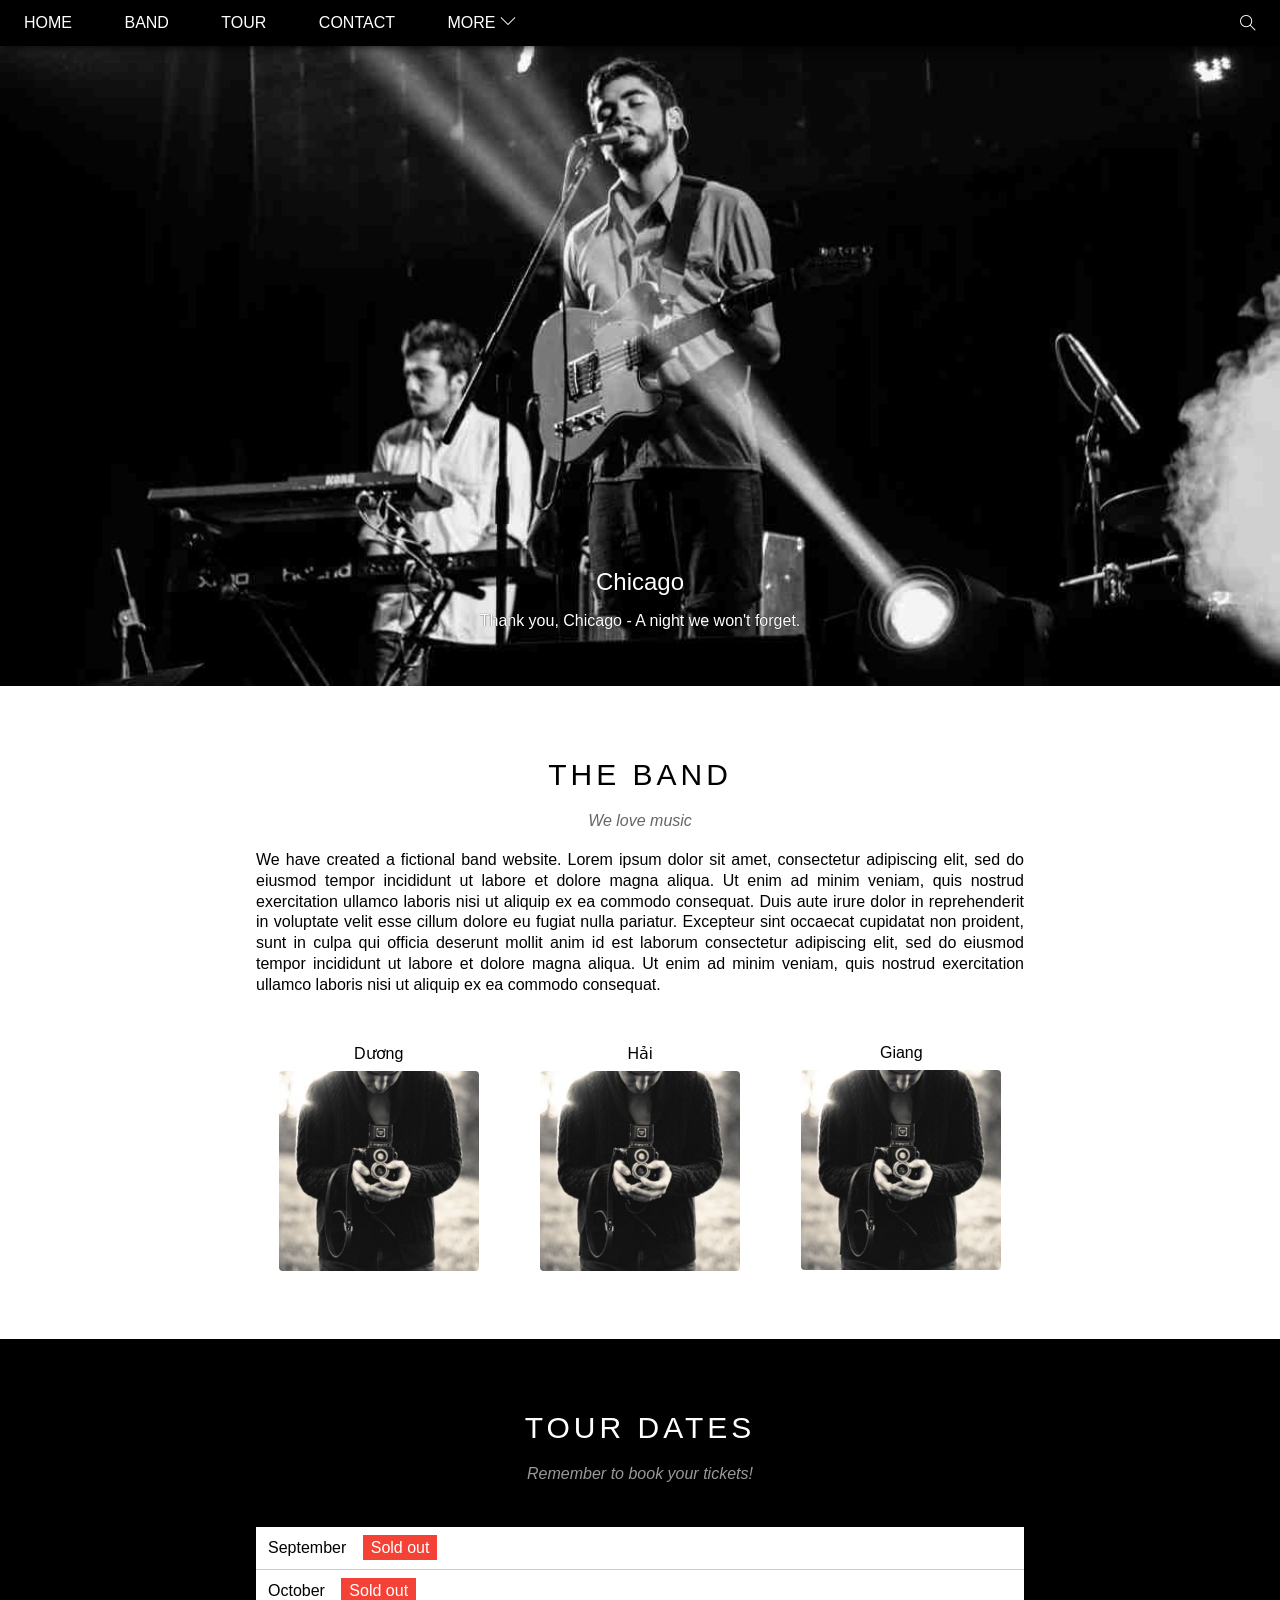
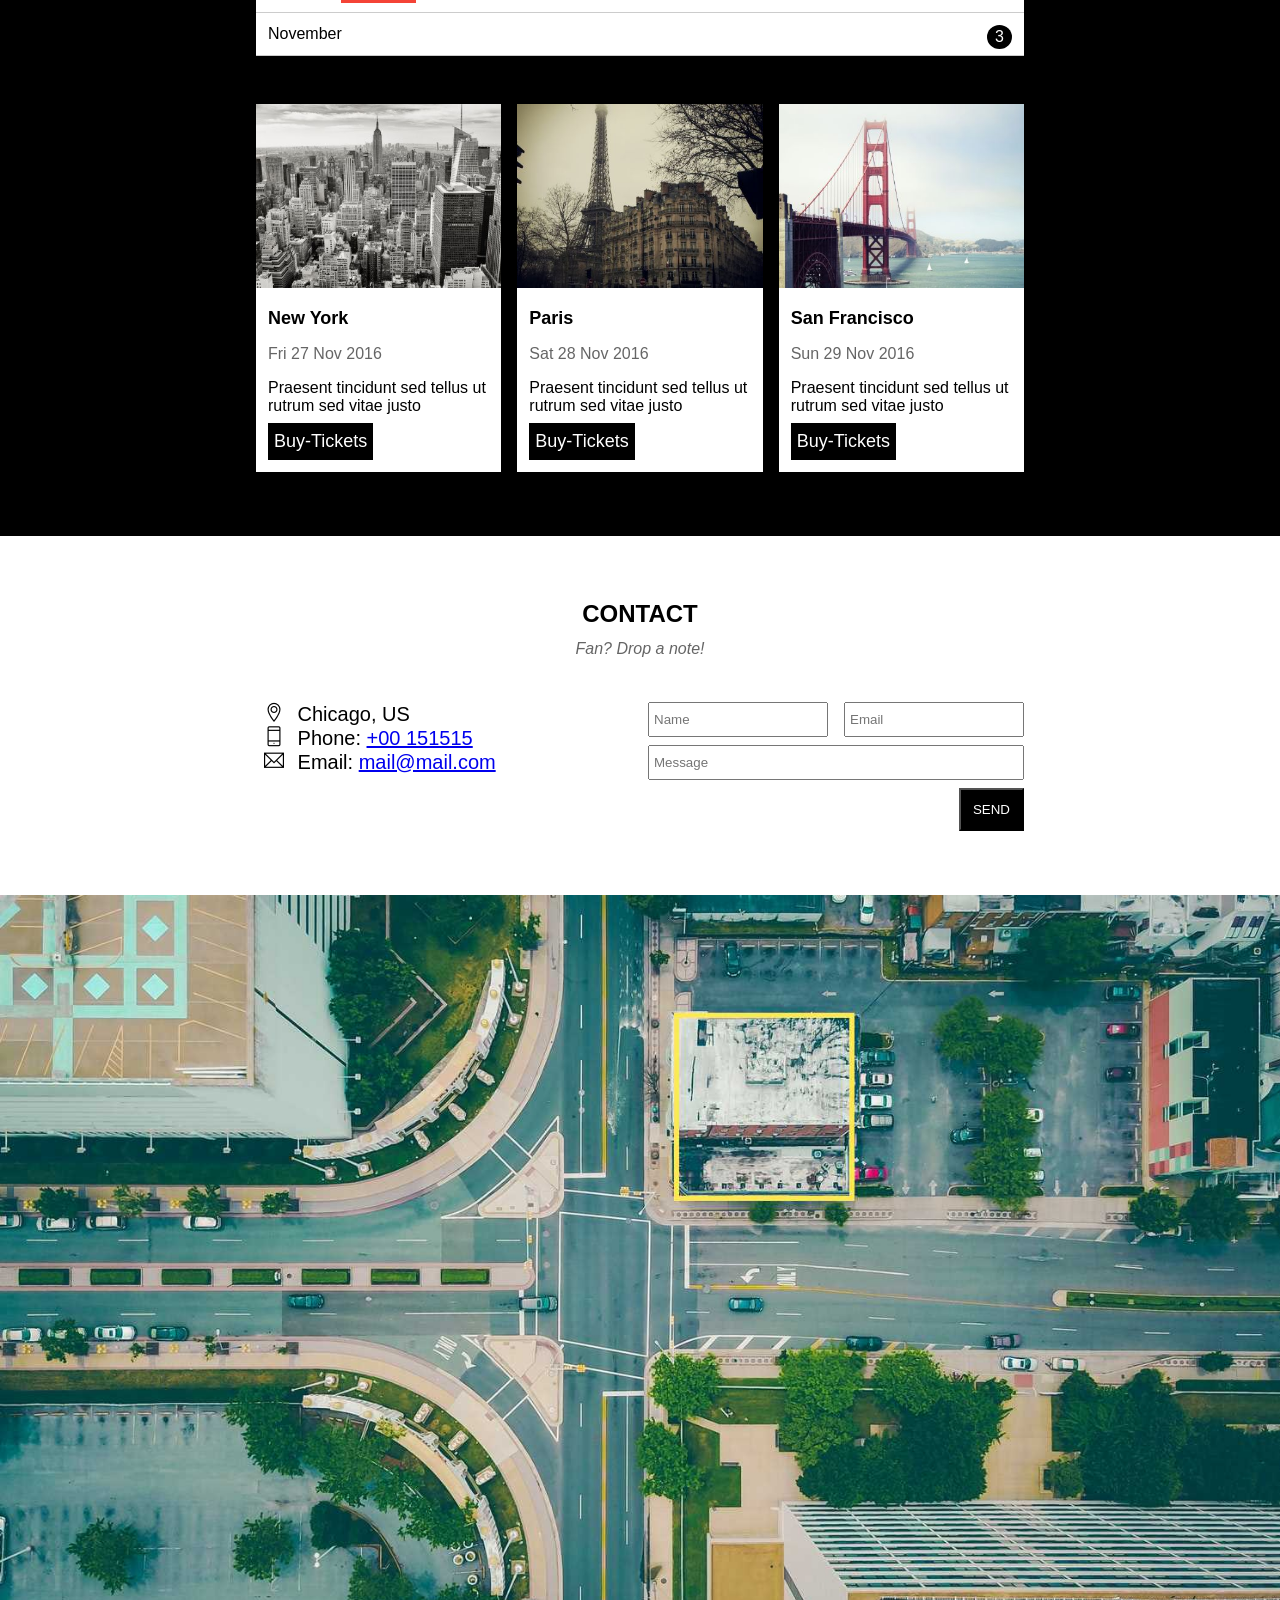
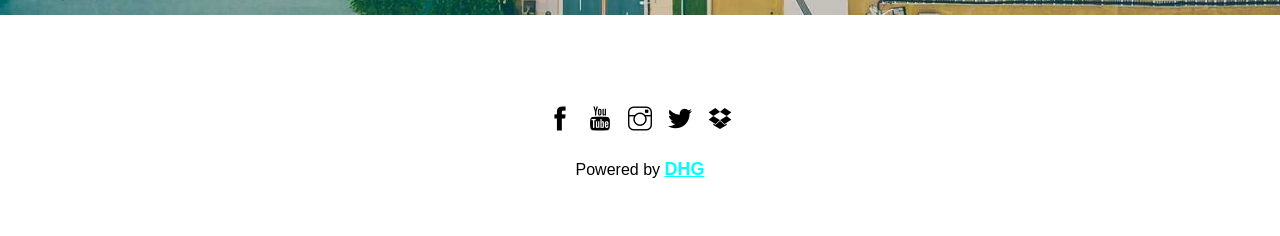
<file: index.html>
<!DOCTYPE html>
<html lang="en">

<head>
    <meta charset="UTF-8">
    <meta http-equiv="X-UA-Compatible" content="IE=edge">
    <meta name="viewport" content="width=device-width, initial-scale=1.0">
    <title>The Band</title>

    <link rel="stylesheet" href="./assets/css/style.css">
    <link rel="stylesheet" href="./assets/css/reponsive.css">

    <link rel="icon"
        href="./assets/img/pngtree-music-note-icon-in-trendy-style-isolated-background-png-image_4826548.jpg"
        type="image/x-icon" />
    <link rel="stylesheet" href="./assets/font/themify-icons/themify-icons.css">
</head>

<body> 
    <div id="main">
        <!-- ***Header*** -->
        <div id="header">
            <ul id="navi">
                <!--Navigation -->
                <li><a href="#">Home</a></li>
                <li><a href="#content">Band</a></li>
                <li><a href="#Tour-content">Tour</a></li>
                <li><a href="#Contact">Contact</a></li>
                <li><a href="#">More <i class="icon-down ti-angle-down"></i>
                        <ul class="subnavi">
                            <li><a href="#">Merchandise</a></li>
                            <li><a href="#">Extras</a></li>
                            <li><a href="#">Media</a></li>
                        </ul>
                    </a></li>
            </ul>

            <div class="search">
                <div class="ti-search icon-search"></div>
            </div>
            <div id="menu-mobie" class="menu-mobie">
                <div class="menu-icon ti-menu"></div>
            </div>
        </div> <!-- End Header  -->

        <!-- *** Slider*** -->
        <div id="slider">
            <div class="description text-center">
                <h2 class="slide-header">Chicago</h2>
                <div class="slide-subheader">Thank you, Chicago - A night we won't forget.</div>
            </div>
        </div>
        <!--End Slider-->

        <!-- ***Content*** -->
        <div id="content">
            <div class="Text-content">
                <!--Text-menber  -->
                <h2 class="Head-content text-center">THE BAND</h2>
                <div class="sub-content text-center">We love music</div>
                <div class="textabout-content">We have created a fictional band website. Lorem ipsum dolor sit amet,
                    consectetur adipiscing elit, sed do eiusmod tempor incididunt ut labore et dolore magna aliqua. Ut
                    enim ad minim veniam, quis nostrud exercitation ullamco laboris nisi ut aliquip ex ea commodo
                    consequat. Duis aute irure dolor in reprehenderit in voluptate velit esse cillum dolore eu fugiat
                    nulla pariatur. Excepteur sint occaecat cupidatat non proident, sunt in culpa qui officia deserunt
                    mollit anim id est laborum consectetur adipiscing elit, sed do eiusmod tempor incididunt ut labore
                    et dolore magna aliqua. Ut enim ad minim veniam, quis nostrud exercitation ullamco laboris nisi ut
                    aliquip ex ea commodo consequat.</div>

                <div class="row">
                    <div class=" col col-third text-center s-col-full ">
                        <p class="menber-name">Dương</p>
                        <img src="./assets/img/bandmember (1).jpg" alt="Name" class="menber-imge">
                    </div>



                    <div class="  col col-third text-center s-col-full ">
                        <p class="menber-name">Hải</p>
                        <img src="./assets/img/bandmember (1).jpg" alt="Name" class="menber-imge">
                    </div>



                    <div class=" col col-third text-center s-col-full ">
                        <p class="menber-name">Giang</p>
                        <img src="./assets/img/bandmember (1).jpg" alt="Name" class="menber-imge">
                    </div>
                </div>
                <div class="clear"></div>
            </div><!-- end text-content -->

            <div id="Tour-content">
                <div class="Text-content">
                    <h2 class="Head-content text-center white">TOUR DATES</h2>
                    <div class="sub-content text-center white">Remember to book your tickets!</div>
                    <div class="List-ticket margin-top32px-bottom16px">
                        <ul class="remain-ticket">
                            <li>September <span class="sold-ticket">Sold out</span> </li>
                            <li>October <span class="sold-ticket">Sold out</span></li>
                            <li>November <span class="many-ticket">3</span></li>
                        </ul>
                    </div>
                    <!-- <div class="clear"></div> -->

                    <div class="row margin-top32px-bottom32px">
                        <div class="col col-third s-col-full margin-top32px">
                            <img src="./assets/img/newyork.jpg" alt="NEW-YORK" class="imge-place">
                            <div class="container-place">
                                <h2 class="header-place">New York</h2>
                                <div class="subheader-place">Fri 27 Nov 2016</div>
                                <div class="text-place">Praesent tincidunt sed tellus ut rutrum sed vitae justo</div>
                                <button class="btn-placeticket js-buttonsticket s-full-with">Buy-Tickets</button>
                            </div>
                        </div>



                        <div class="col col-third  s-col-full margin-top32px">
                            <img src="./assets/img/paris.jpg" alt="Paris" class="imge-place">
                            <div class="container-place">
                                <h2 class="header-place">Paris</h2>
                                <div class="subheader-place">Sat 28 Nov 2016</div>
                                <div class="text-place">Praesent tincidunt sed tellus ut rutrum sed vitae justo</div>
                                <button class="btn-placeticket js-buttonsticket s-full-with">Buy-Tickets</button>
                            </div>
                        </div>



                        <div class="col col-third s-col-full margin-top32px">
                            <img src="./assets/img/sanfran.jpg" alt="San Francisco" class="imge-place">
                            <div class="container-place">
                                <h2 class="header-place">San Francisco</h2>
                                <div class="subheader-place">Sun 29 Nov 2016</div>
                                <div class="text-place">Praesent tincidunt sed tellus ut rutrum sed vitae justo</div>
                                <button class="btn-placeticket js-buttonsticket s-full-with">Buy-Tickets</button>
                            </div>
                        </div>
                    </div>
                    <!-- <div class="clear"></div> -->

                </div>
                <!--End Text-content -->
            </div> <!-- End Tour-content-->
            <div class="modal js-modal">
                <!-- Modal-->
                <div class="container-modal js-container">
                    <div class="close-modal1 js-close">X</div>
                    <div class="header-modal "><i class="bag-icon ti-bag"></i> Tickets</div>
                    <div class="body-modal">
                        <label class="label-modal" for=""><i class="ti-shopping-cart cart-icon"></i> Tickets, $15 per
                            person</label>
                        <input class="input-modal" type="text" placeholder="How Many ?">
                        <label class="label-modal" for=""><i class="ti-user user-icon"></i> Send To</label>
                        <input class="input-modal" type="text" placeholder="Enter Email ">
                        <button class="button-modal margin-top-bottom12px">PAY <i
                                class="check-icon ti-check-box"></i></button>
                        <div class="close-modal2 js-close"> Close <span class="X-modal js-close">x</span></div>
                        <div class="help-modal">Need <a href="#">help?</a></div>
                    </div>
                </div>
            </div>
            <div id="Contact">
                <div class="Text-content">
                    <h2 class="halfHead-content text-center ">CONTACT</h2>
                    <div class="sub-content text-center ">Fan? Drop a note!</div>
                    <div class="row ">
                        <div class="col col-half s-col-full margin-top32px">
                            <ul class="text-contact">
                                <li><i class="ti-location-pin"></i> Chicago, US</li>
                                <li><i class="ti-mobile"></i> Phone: <a href="tel:+00 151515">+00 151515</a></li>
                                <li><i class="ti-email"></i> Email: <a href="mailto:mail@mail.com"> mail@mail.com</a></li>
                            </ul>
                        </div>
                        <form action="">
                            <div class="col col-half s-col-full margin-top32px">
                                <div class="row">
                                    <div class="col col-half s-col-full">
                                        <input type="text" placeholder="Name" required class="form-control">
                                    </div>
                                    <div class="col col-half s-col-full s-mt-8">
                                        <input type="email" placeholder="Email" required class="form-control">
                                    </div>
                                </div>
                                <!-- <div class="clear"></div> -->
                                <div class="row ">
                                    <div class="col col-full paddingT-B8px">
                                        <input type="text" placeholder="Message" required class="form-control">
                                    </div>
                                </div>

                            </div>
                    </div>
                    <input type="submit" value="SEND" class="send-contact paddingT-B8px s-full-with">
                    <div class="clear"></div>
                </form>
                </div>
                <!--End-Text-content -->
            </div><!-- End-Contact -->

            <div class="map-section margin-bottom64px">
                <img src="./assets/img/map.jpg" alt="MAP">
            </div>

        </div> <!-- End Content-->

        <div id="footer">
            <div class="social-list">
                <a href="https://www.facebook.com/"><i class="ti-facebook"></i></a>
                <a href="https://www.youtube.com/"><i class="ti-youtube"></i></a>
                <a href="https://www.instagram.com/"><i class="ti-instagram"></i></a>
                <a href="https://twitter.com/"><i class="ti-twitter-alt"></i></a>
                <a href="https://www.dropbox.com/"><i class="ti-dropbox-alt"></i></a>
            </div>
            <div class="contact-footer">Powered by <a href="https://www.facebook.com/duonghaigiang13/">DHG</a></div>
        </div>
    </div>
    <script>
        // open close modal buy-ticket
        const btntickets = document.querySelectorAll('.js-buttonsticket')
        const modal = document.querySelector('.js-modal')
        const closemodals = document.querySelectorAll('.js-close')
        const closemodal1 = document.querySelector('js-container')
        function showbuyticket() {
            modal.classList.add('open')
        }
        function hidebuyticket() {
            modal.classList.remove('open')
        }
        for (const btnticket of btntickets) {
            btnticket.addEventListener('click', showbuyticket)
        }
        for (const btnticket of btntickets) {
            for (const closesmodal of closemodals) {
                closesmodal.addEventListener('click', hidebuyticket)
            }
        }
        // closemodal1.addEventListener('click', function (event){
        //     event.stopPropagation()
        // })
        // end open close modal buy-ticket

        // open close moblie-menu
        var header = document.getElementById('header')
        var mobieMenu = document.getElementById('menu-mobie')
        var currentHeight = header.clientHeight

        mobieMenu.onclick = function () {
            var isClosed = header.clientHeight === currentHeight
            if (isClosed) {
                header.style.height = 'auto'
            }
            else {
                header.style.height = null
            }
        }
        //  auto close when click element menu
        var menuItems = document.querySelectorAll('#nav li a[href*="#"]')
        for (var i = 0; i < menuItems.length; i++) {
            var menuItem = menuItems[i];
             menuItem.onclick = function(event)
             {
                 var isParentMenu =this.nextElementSibling && this.nextElementSibling.classList.contains('subnavi')
                 if  (isParentMenu)
                 {
                    event.preventDefault();

                 } else 
                 {
                    header.style.height = null
                 }
             
                }
             }
            

    </script>
</body>

</html>
</file>
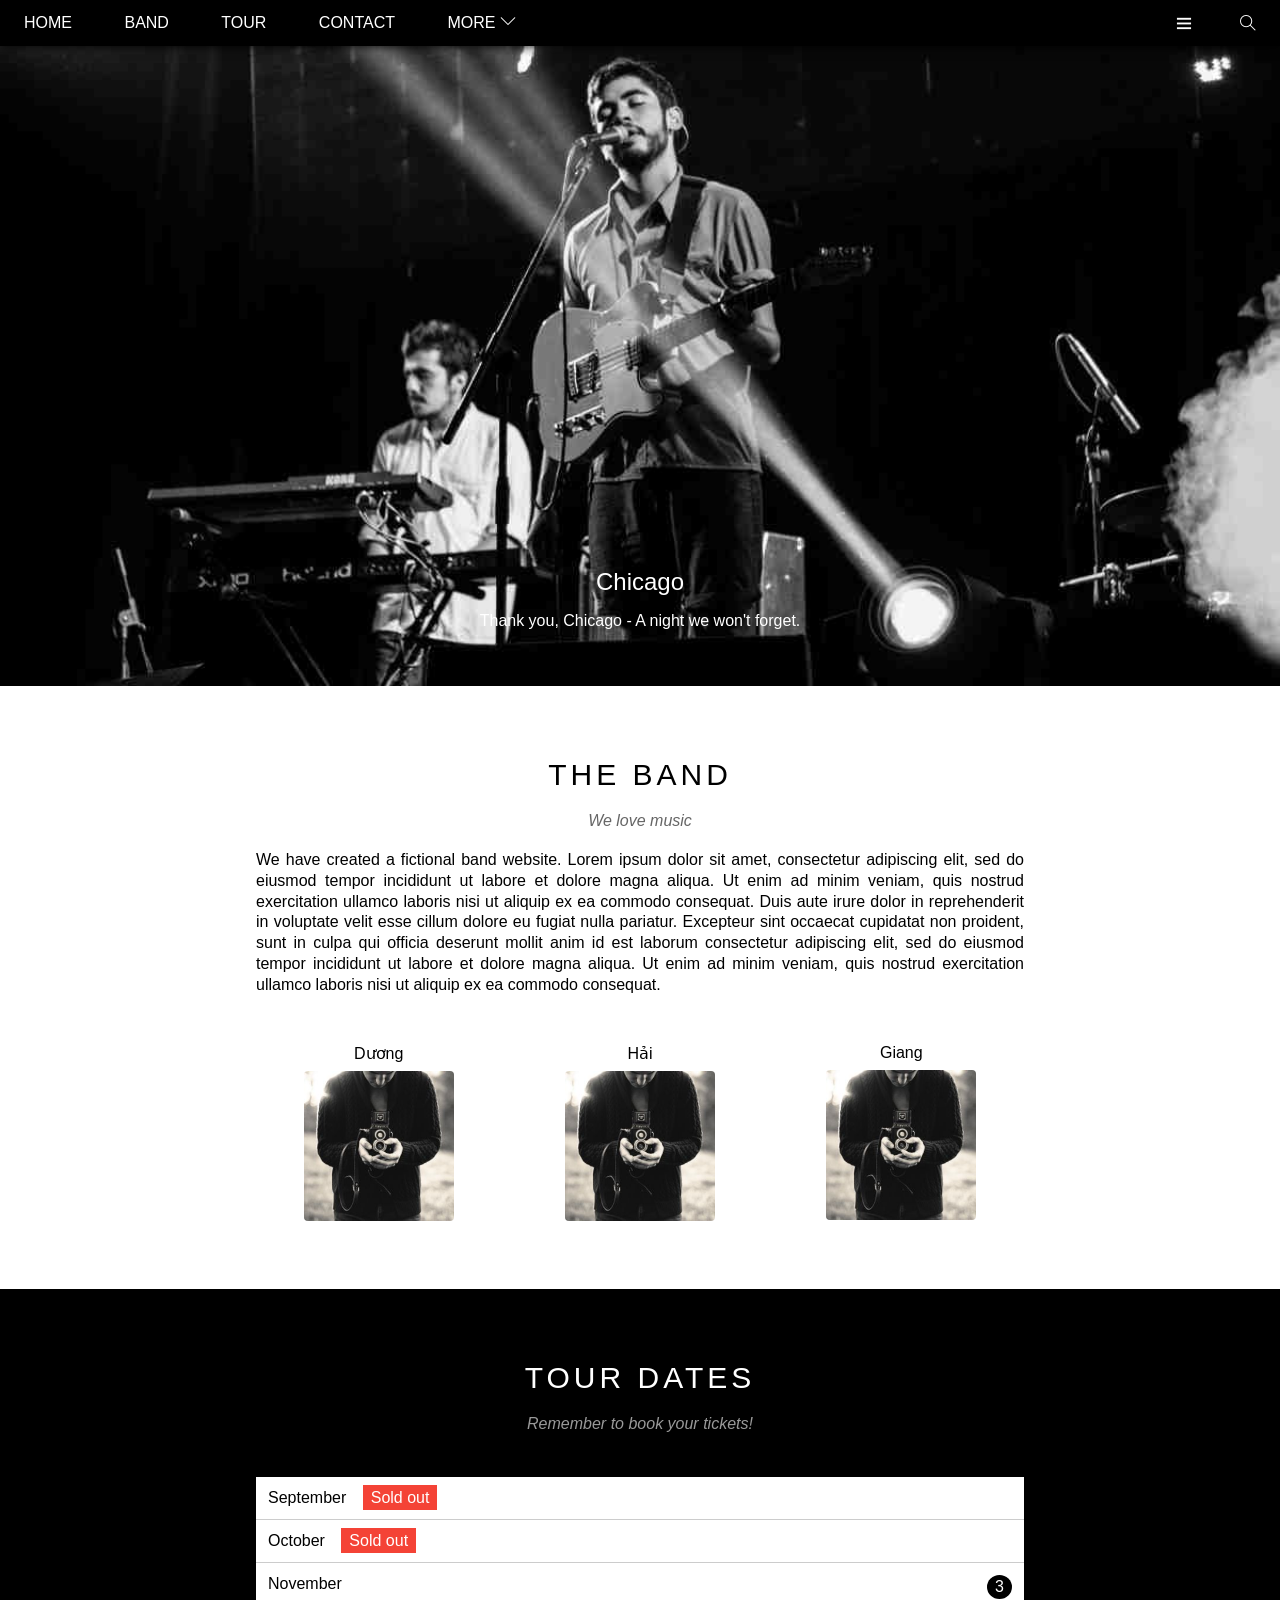
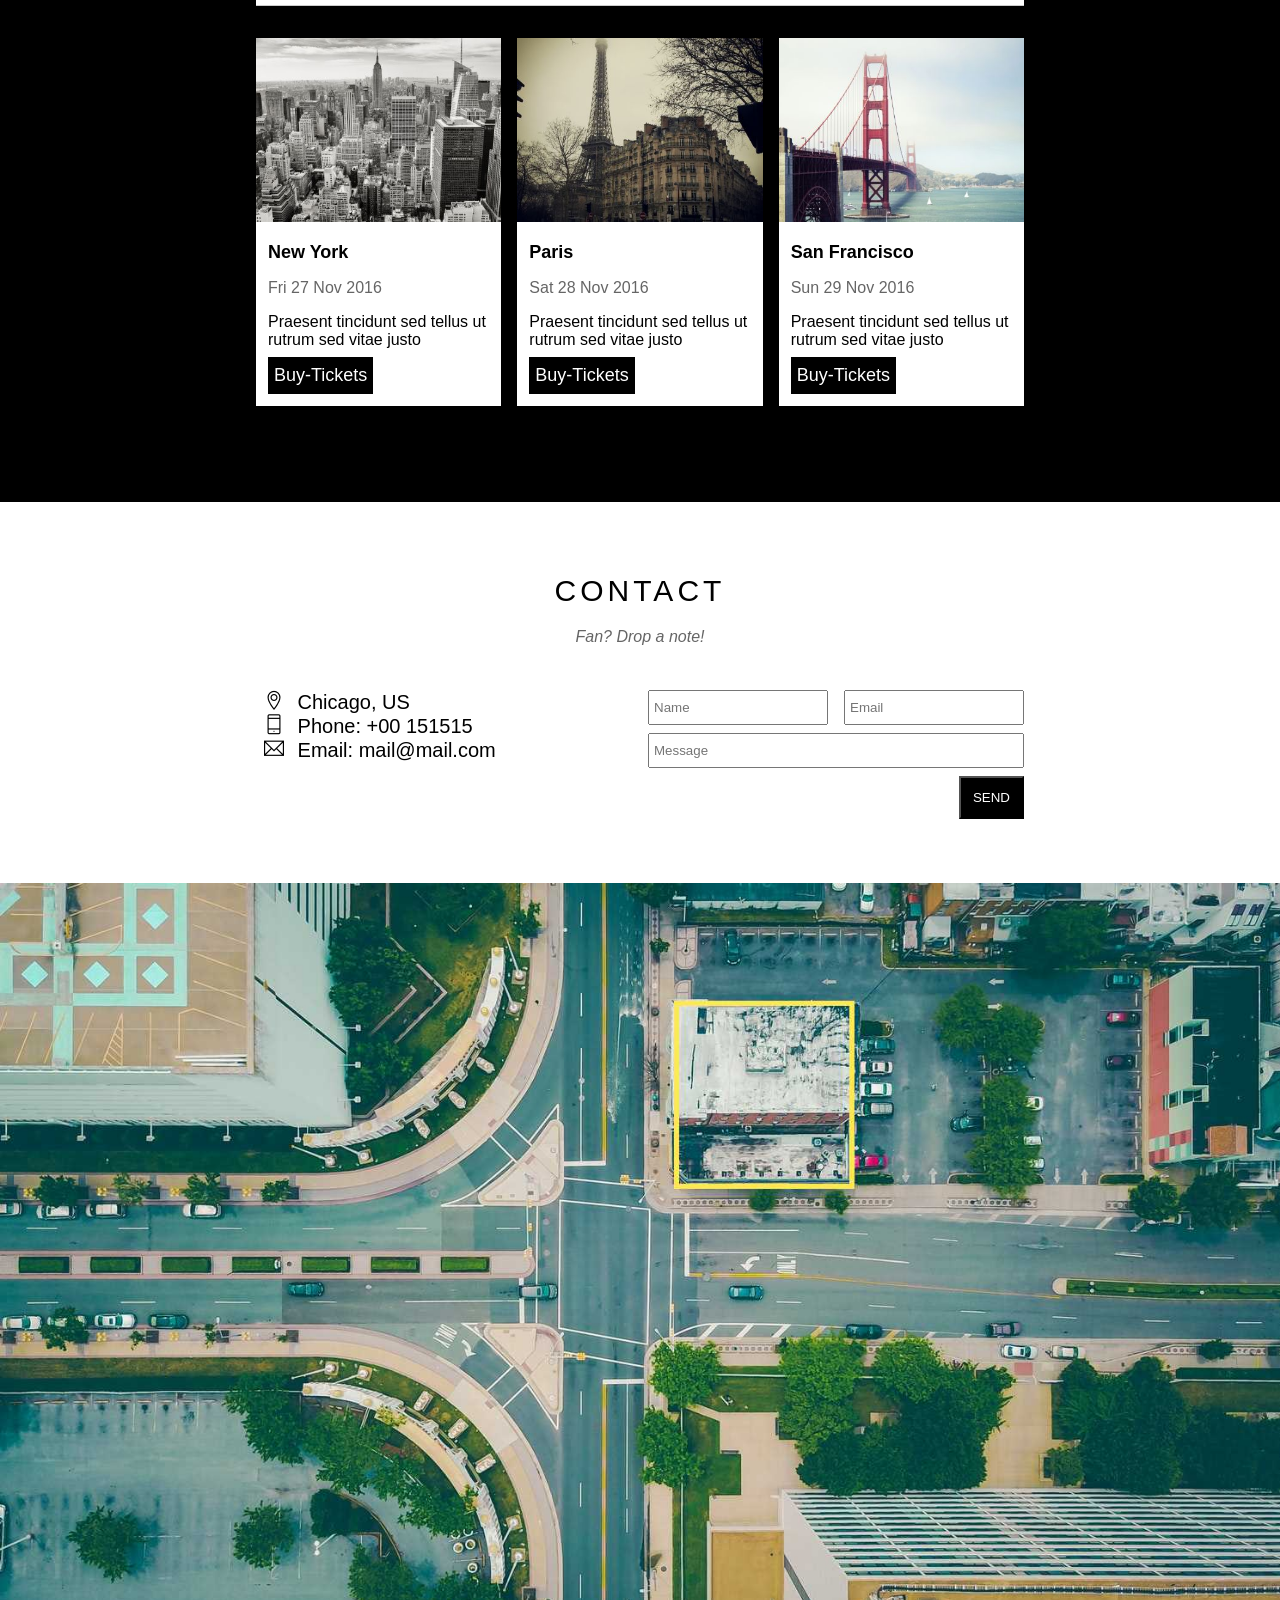
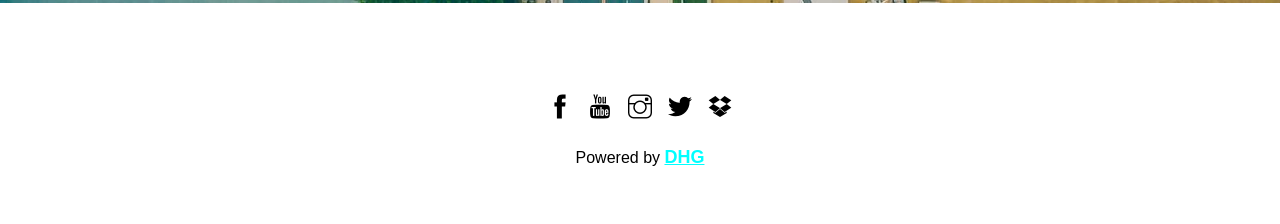
<file: temple/index.html>
<!DOCTYPE html>
<html lang="en">

<head>
    <meta charset="UTF-8">
    <meta http-equiv="X-UA-Compatible" content="IE=edge">
    <meta name="viewport" content="width=device-width, initial-scale=1.0">
    <title>The Band</title>
    <link rel="stylesheet" href="./assets/css/style.css">
    <link rel="stylesheet" href="./assets/css/reponsive.css">
    <link rel="icon"
        href="./assets/img/pngtree-music-note-icon-in-trendy-style-isolated-background-png-image_4826548.jpg"
        type="image/x-icon" />
    <link rel="stylesheet" href="./assets/font/themify-icons/themify-icons.css">
</head>

<body>
    <div id="main">
        <!-- ***Header*** -->
        <div id="header">
            <ul id="navi">
                <!--Navigation -->
                <li><a href="#">Home</a></li>
                <li><a href="#content">Band</a></li>
                <li><a href="#Tour-content">Tour</a></li>
                <li><a href="#Contact">Contact</a></li>
                <li><a href="#">More <i class="icon-down ti-angle-down"></i>
                        <ul class="subnavi">
                            <li><a href="#">Merchandise</a></li>
                            <li><a href="#">Extras</a></li>
                            <li><a href="#">Media</a></li>
                        </ul>
                    </a></li>
            </ul>

            <div class="search">
                <div class="ti-search icon-search"></div>
            </div>
            <div id="menu-mobie" class="menu-mobie">
                <div class="menu-icon ti-menu"></div>
            </div>
        </div> <!-- End Header  -->

        <!-- *** Slider*** -->
        <div id="slider">
            <div class="description text-center">
                <h2 class="slide-header">Chicago</h2>
                <div class="slide-subheader">Thank you, Chicago - A night we won't forget.</div>
            </div>
        </div>
        <!--End Slider-->

        <!-- ***Content*** -->
        <div id="content">
            <div class="Text-content">
                <!--Text-menber  -->
                <h2 class="Head-content text-center">THE BAND</h2>
                <div class="sub-content text-center">We love music</div>
                <div class="textabout-content">We have created a fictional band website. Lorem ipsum dolor sit amet,
                    consectetur adipiscing elit, sed do eiusmod tempor incididunt ut labore et dolore magna aliqua. Ut
                    enim ad minim veniam, quis nostrud exercitation ullamco laboris nisi ut aliquip ex ea commodo
                    consequat. Duis aute irure dolor in reprehenderit in voluptate velit esse cillum dolore eu fugiat
                    nulla pariatur. Excepteur sint occaecat cupidatat non proident, sunt in culpa qui officia deserunt
                    mollit anim id est laborum consectetur adipiscing elit, sed do eiusmod tempor incididunt ut labore
                    et dolore magna aliqua. Ut enim ad minim veniam, quis nostrud exercitation ullamco laboris nisi ut
                    aliquip ex ea commodo consequat.</div>

                <div class="row">
                    <div class=" col col-third text-center ">
                        <p class="menber-name">Dương</p>
                        <img src="./assets/img/bandmember (1).jpg" alt="Name" class="menber-imge">
                    </div>



                    <div class="  col col-third text-center ">
                        <p class="menber-name">Hải</p>
                        <img src="./assets/img/bandmember (1).jpg" alt="Name" class="menber-imge">
                    </div>



                    <div class=" col col-third text-center ">
                        <p class="menber-name">Giang</p>
                        <img src="./assets/img/bandmember (1).jpg" alt="Name" class="menber-imge">
                    </div>
                </div>
                <div class="clear"></div>
            </div><!-- end text-content -->

            <div id="Tour-content">
                <div class="Text-content">
                    <h2 class="Head-content text-center white">TOUR DATES</h2>
                    <div class="sub-content text-center white">Remember to book your tickets!</div>
                    <div class="List-ticket margin-top-bottom32px">
                        <ul class="remain-ticket">
                            <li>September <span class="sold-ticket">Sold out</span> </li>
                            <li>October <span class="sold-ticket">Sold out</span></li>
                            <li>November <span class="many-ticket">3</span></li>
                        </ul>
                    </div>
                    <!-- <div class="clear"></div> -->

                    <div class="row margin-top-bottom32px">
                        <div class="col col-third">
                            <img src="./assets/img/newyork.jpg" alt="NEW-YORK" class="imge-place">
                            <div class="container-place">
                                <h2 class="header-place">New York</h2>
                                <div class="subheader-place">Fri 27 Nov 2016</div>
                                <div class="text-place">Praesent tincidunt sed tellus ut rutrum sed vitae justo</div>
                                <button class="btn-placeticket js-buttonsticket">Buy-Tickets</button>
                            </div>
                        </div>



                        <div class="col col-third ">
                            <img src="./assets/img/paris.jpg" alt="Paris" class="imge-place">
                            <div class="container-place">
                                <h2 class="header-place">Paris</h2>
                                <div class="subheader-place">Sat 28 Nov 2016</div>
                                <div class="text-place">Praesent tincidunt sed tellus ut rutrum sed vitae justo</div>
                                <button class="btn-placeticket js-buttonsticket">Buy-Tickets</button>
                            </div>
                        </div>



                        <div class="col col-third">
                            <img src="./assets/img/sanfran.jpg" alt="San Francisco" class="imge-place">
                            <div class="container-place">
                                <h2 class="header-place">San Francisco</h2>
                                <div class="subheader-place">Sun 29 Nov 2016</div>
                                <div class="text-place">Praesent tincidunt sed tellus ut rutrum sed vitae justo</div>
                                <button class="btn-placeticket js-buttonsticket">Buy-Tickets</button>
                            </div>
                        </div>
                    </div>
                    <!-- <div class="clear"></div> -->

                </div>
                <!--End Text-content -->
            </div> <!-- End Tour-content-->
            <div class="modal js-modal">
                <!-- Modal-->
                <div class="container-modal js-container">
                    <div class="close-modal1 js-close">X</div>
                    <div class="header-modal "><i class="bag-icon ti-bag"></i> Tickets</div>
                    <div class="body-modal">
                        <label class="label-modal" for=""><i class="ti-shopping-cart cart-icon"></i> Tickets, $15 per
                            person</label>
                        <input class="input-modal" type="text" placeholder="How Many ?">
                        <label class="label-modal" for=""><i class="ti-user user-icon"></i> Send To</label>
                        <input class="input-modal" type="text" placeholder="Enter Email ">
                        <button class="button-modal margin-top-bottom12px">PAY <i
                                class="check-icon ti-check-box"></i></button>
                        <div class="close-modal2 js-close"> Close <span class="X-modal">x</span></div>
                        <div class="help-modal">Need <a href="#">help?</a></div>
                    </div>
                </div>
            </div>
            <div id="Contact">
                <div class="Text-content">
                    <h2 class="Head-content text-center ">CONTACT</h2>
                    <div class="sub-content text-center ">Fan? Drop a note!</div>
                    <div class="row ">
                        <div class="col col-half margin-top32px">
                            <ul class="text-contact">
                                <li><i class="ti-location-pin"></i> Chicago, US</li>
                                <li><i class="ti-mobile"></i> Phone: +00 151515</li>
                                <li><i class="ti-email"></i> Email: mail@mail.com</li>
                            </ul>
                        </div>
                        <form action="">
                            <div class="col col-half margin-top32px">
                                <div class="row">
                                    <div class="col col-half">
                                        <input type="text" placeholder="Name" required class="form-control">
                                    </div>
                                    <div class="col col-half">
                                        <input type="email" placeholder="Email" required class="form-control">
                                    </div>
                                </div>
                                <!-- <div class="clear"></div> -->
                                <div class="row ">
                                    <div class="col col-full paddingT-B8px">
                                        <input type="text" placeholder="Message" required class="form-control">
                                    </div>
                                </div>

                            </div>
                    </div>
                    <input type="submit" value="SEND" class="send-contact paddingT-B8px">
                    </form>
                    <div class="clear"></div>
                </div>
                <!--End-Text-content -->
            </div><!-- End-Contact -->

            <div class="map-section margin-bottom64px">
                <img src="./assets/img/map.jpg" alt="MAP">
            </div>

        </div> <!-- End Content-->

        <div id="footer">
            <div class="social-list">
                <a href="https://www.facebook.com/"><i class="ti-facebook"></i></a>
                <a href="https://www.youtube.com/"><i class="ti-youtube"></i></a>
                <a href="https://www.instagram.com/"><i class="ti-instagram"></i></a>
                <a href="https://twitter.com/"><i class="ti-twitter-alt"></i></a>
                <a href="https://www.dropbox.com/"><i class="ti-dropbox-alt"></i></a>
            </div>
            <div class="contact-footer">Powered by <a href="https://www.facebook.com/duonghaigiang13/">DHG</a></div>
        </div>
    </div>
    <script>
        // open close modal buy-ticket
        const btntickets = document.querySelectorAll('.js-buttonsticket')
        const modal = document.querySelector('.js-modal')
        const closemodals = document.querySelectorAll('.js-close')
        const closemodal1 = document.querySelector('js-container')
        function showbuyticket() {
            modal.classList.add('open')
        }
        function hidebuyticket() {
            modal.classList.remove('open')
        }
        for (const btnticket of btntickets) {
            btnticket.addEventListener('click', showbuyticket)
        }
        for (const btnticket of btntickets) {
            for (const closesmodal of closemodals) {
                closesmodal.addEventListener('click', hidebuyticket)
            }
        }
        // closemodal1.addEventListener('click', function (event){
        //     event.stopPropagation()
        // })
        // end open close modal buy-ticket

        // open close moblie-menu
        var header = document.getElementById('header')
        var mobieMenu = document.getElementById('menu-mobie')
        var currentHeight = header.clientHeight

        mobieMenu.onclick = function () {
            var isClosed = header.clientHeight === currentHeight
            if (isClosed) {
                header.style.height = 'auto'
            }
            else {
                header.style.height = null
            }
        }
        //  auto close when click element menu
        var menuItems = document.querySelectorAll('#nav li a[href*="#"]')
        for (var i = 0; i < menuItems.length; i++) {
            var menuItem = menuItems[i]

            menuItem.onclick = function () {
                header.style.height = null
            }
        }
    </script>
</body>

</html>
</file>
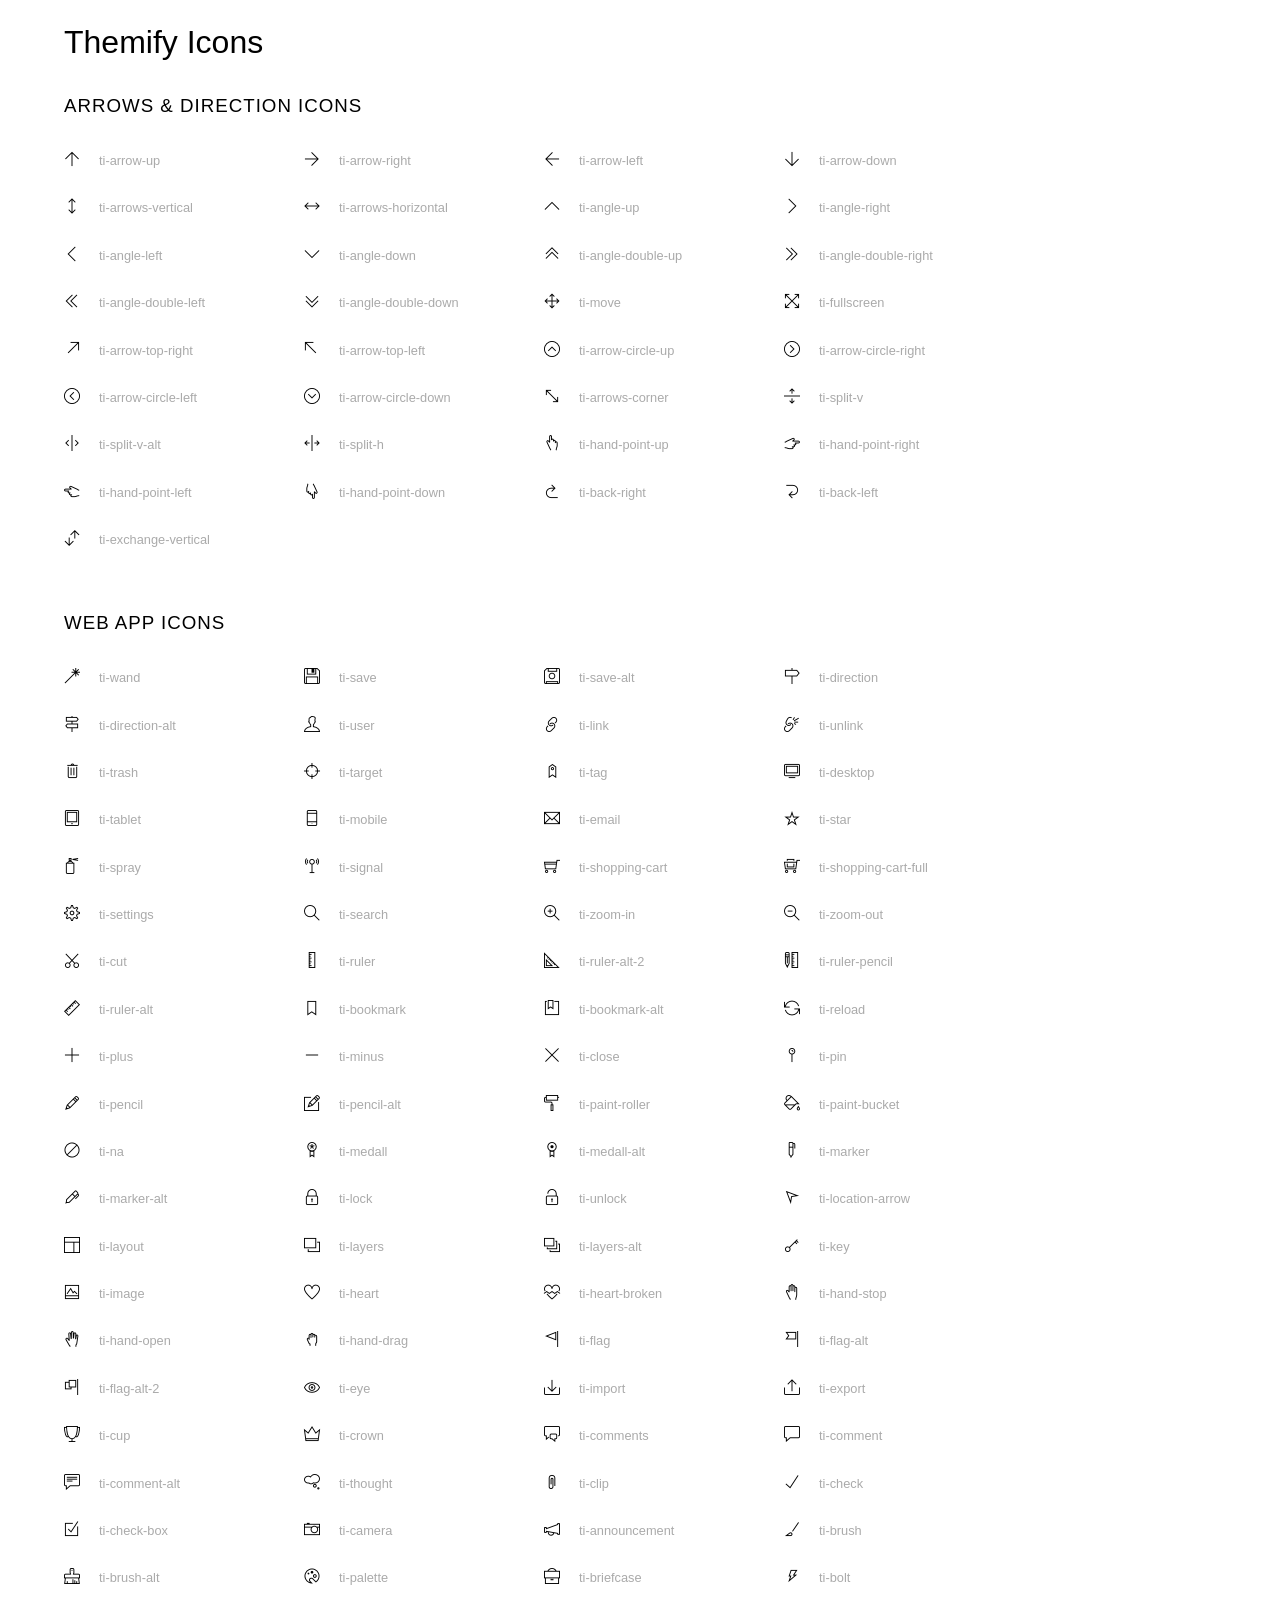
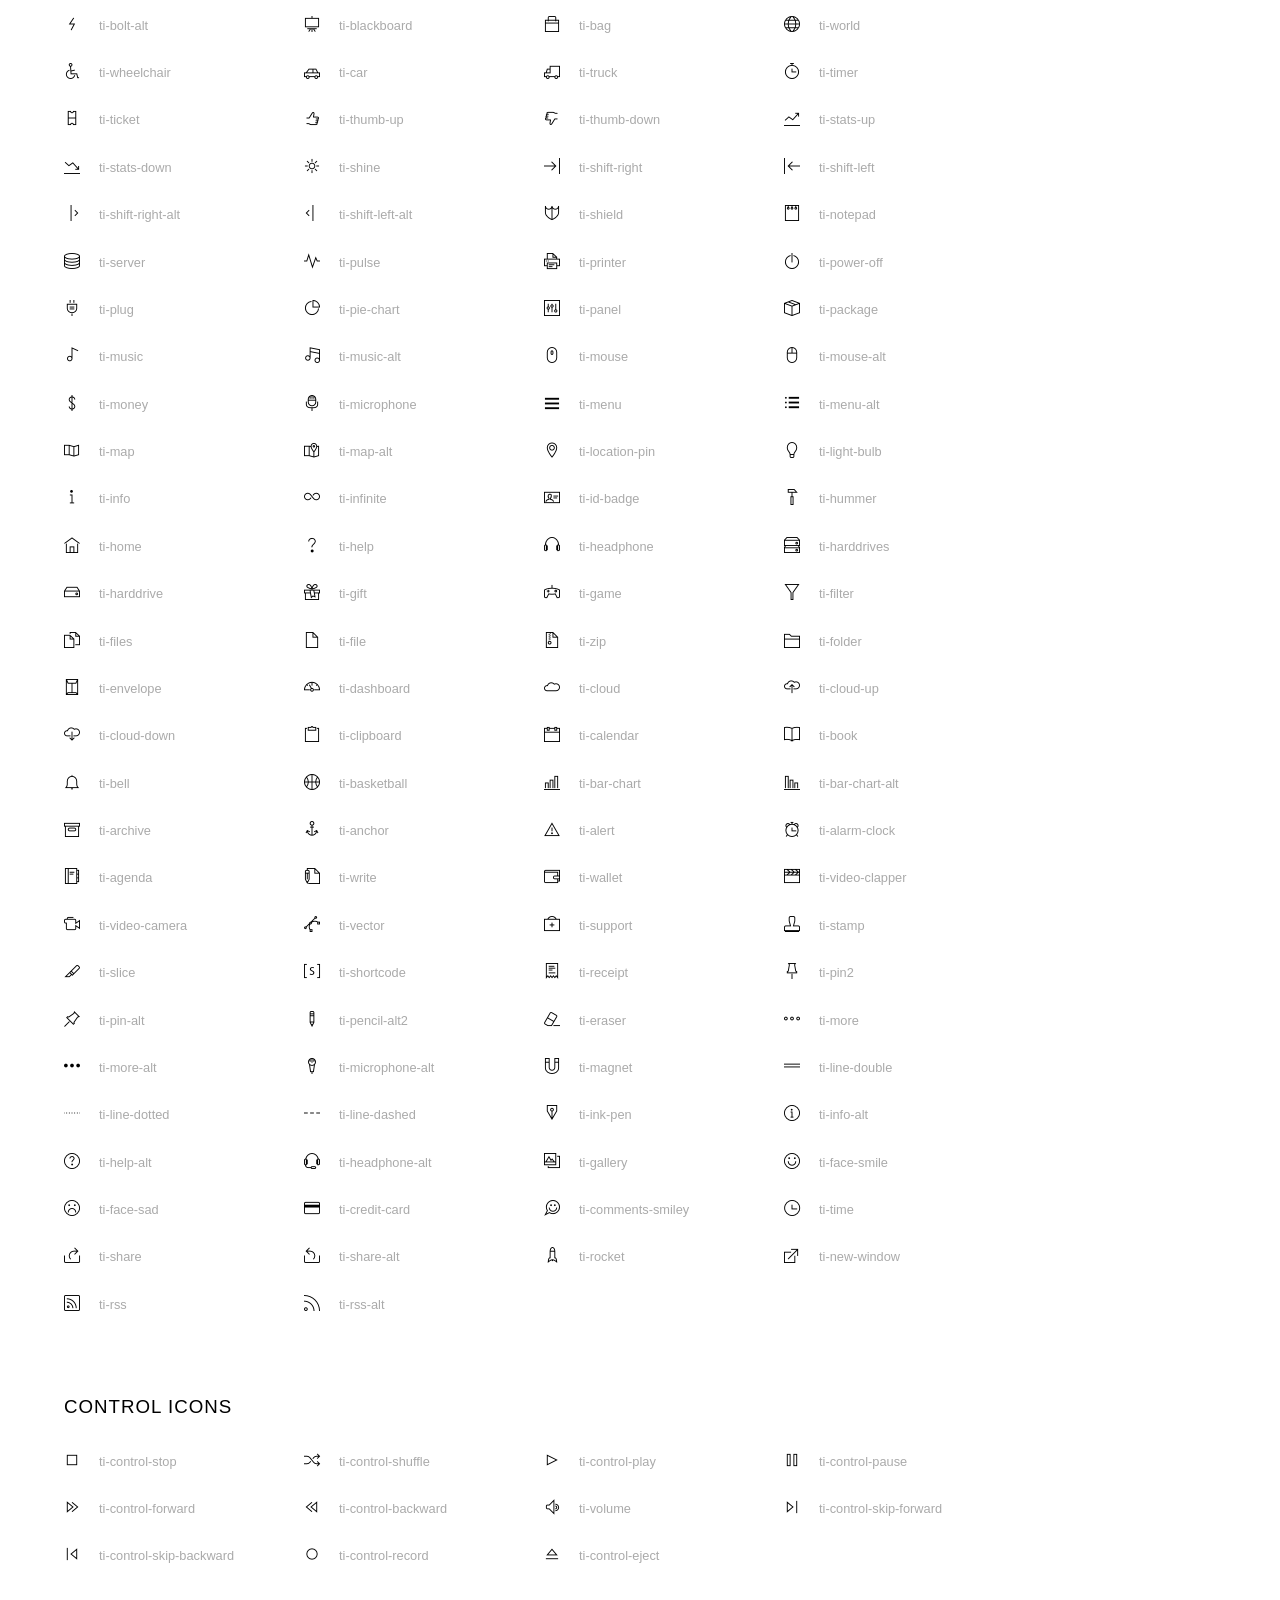
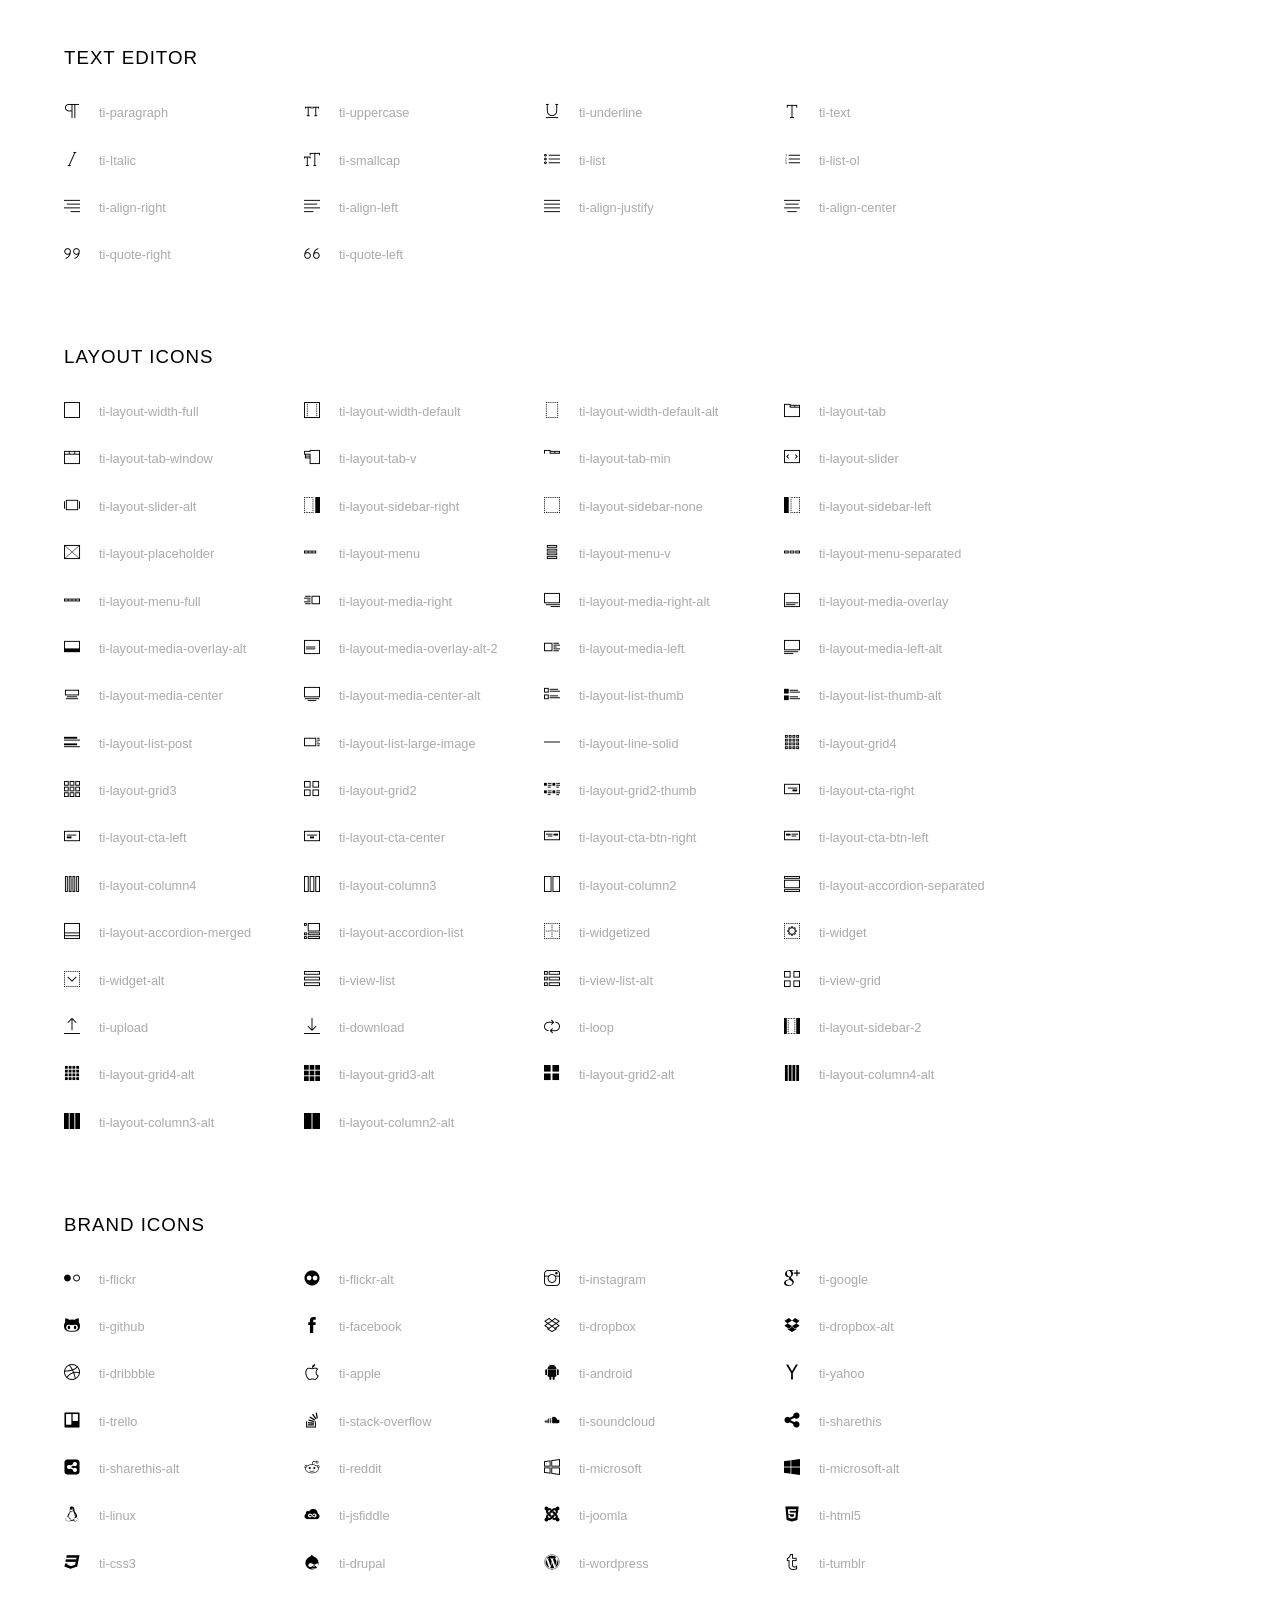
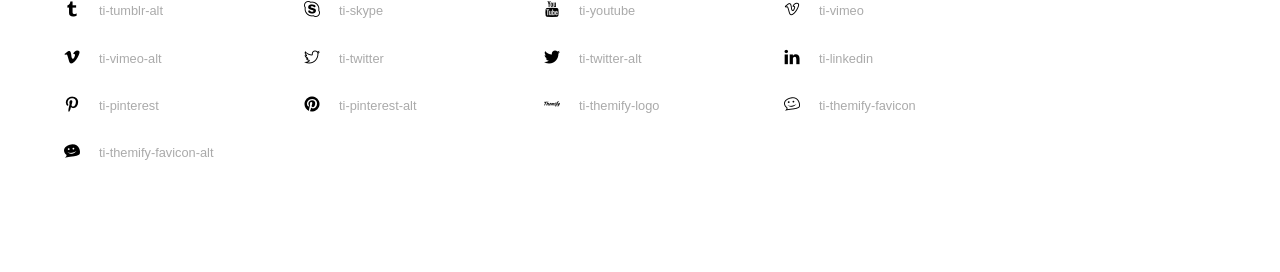
<file: assets/font/themify-icons/index.html>
<!doctype html>
<html>
<head>
	<meta charset="utf-8">
	<title>Themify Icon Font</title>
	<meta name="viewport" content="width=device-width">
	<link rel="stylesheet" href="demo-files/demo.css">
	<link rel="stylesheet" href="themify-icons.css">
	<!--[if lt IE 8]><!-->
	<link rel="stylesheet" href="ie7/ie7.css">
	<!--<![endif]-->
</head>
<body>
	<h1>Themify Icons</h1>

	<div class="icon-section">

		<div class="icon-section">
			<h3>Arrows &amp; Direction Icons </h3>

			<div class="icon-container">
				<span class="ti-arrow-up"></span><span class="icon-name"> ti-arrow-up</span>
			</div>
			<div class="icon-container">
				<span class="ti-arrow-right"></span><span class="icon-name"> ti-arrow-right</span>
			</div>
			<div class="icon-container">
				<span class="ti-arrow-left"></span><span class="icon-name"> ti-arrow-left</span>
			</div>
			<div class="icon-container">
				<span class="ti-arrow-down"></span><span class="icon-name"> ti-arrow-down</span>
			</div>
			<div class="icon-container">
				<span class="ti-arrows-vertical"></span><span class="icon-name"> ti-arrows-vertical</span>
			</div>
			<div class="icon-container">
				<span class="ti-arrows-horizontal"></span><span class="icon-name"> ti-arrows-horizontal</span>
			</div>
			<div class="icon-container">
				<span class="ti-angle-up"></span><span class="icon-name"> ti-angle-up</span>
			</div>
			<div class="icon-container">
				<span class="ti-angle-right"></span><span class="icon-name"> ti-angle-right</span>
			</div>
			<div class="icon-container">
				<span class="ti-angle-left"></span><span class="icon-name"> ti-angle-left</span>
			</div>
			<div class="icon-container">
				<span class="ti-angle-down"></span><span class="icon-name"> ti-angle-down</span>
			</div>	
			<div class="icon-container">
				<span class="ti-angle-double-up"></span><span class="icon-name"> ti-angle-double-up</span>
			</div>
			<div class="icon-container">
				<span class="ti-angle-double-right"></span><span class="icon-name"> ti-angle-double-right</span>
			</div>
			<div class="icon-container">
				<span class="ti-angle-double-left"></span><span class="icon-name"> ti-angle-double-left</span>
			</div>
			<div class="icon-container">
				<span class="ti-angle-double-down"></span><span class="icon-name"> ti-angle-double-down</span>
			</div>					
			<div class="icon-container">
				<span class="ti-move"></span><span class="icon-name"> ti-move</span>
			</div>
			<div class="icon-container">
				<span class="ti-fullscreen"></span><span class="icon-name"> ti-fullscreen</span>
			</div>
			<div class="icon-container">
				<span class="ti-arrow-top-right"></span><span class="icon-name"> ti-arrow-top-right</span>
			</div>
			<div class="icon-container">
				<span class="ti-arrow-top-left"></span><span class="icon-name"> ti-arrow-top-left</span>
			</div>
			<div class="icon-container">
				<span class="ti-arrow-circle-up"></span><span class="icon-name"> ti-arrow-circle-up</span>
			</div>
			<div class="icon-container">
				<span class="ti-arrow-circle-right"></span><span class="icon-name"> ti-arrow-circle-right</span>
			</div>
			<div class="icon-container">
				<span class="ti-arrow-circle-left"></span><span class="icon-name"> ti-arrow-circle-left</span>
			</div>
			<div class="icon-container">
				<span class="ti-arrow-circle-down"></span><span class="icon-name"> ti-arrow-circle-down</span>
			</div>
			<div class="icon-container">
				<span class="ti-arrows-corner"></span><span class="icon-name"> ti-arrows-corner</span>
			</div>
			<div class="icon-container">
				<span class="ti-split-v"></span><span class="icon-name"> ti-split-v</span>
			</div>

			<div class="icon-container">
				<span class="ti-split-v-alt"></span><span class="icon-name"> ti-split-v-alt</span>
			</div>
			<div class="icon-container">
				<span class="ti-split-h"></span><span class="icon-name"> ti-split-h</span>
			</div>
			<div class="icon-container">
				<span class="ti-hand-point-up"></span><span class="icon-name"> ti-hand-point-up</span>
			</div>
			<div class="icon-container">
				<span class="ti-hand-point-right"></span><span class="icon-name"> ti-hand-point-right</span>
			</div>
			<div class="icon-container">
				<span class="ti-hand-point-left"></span><span class="icon-name"> ti-hand-point-left</span>
			</div>
			<div class="icon-container">
				<span class="ti-hand-point-down"></span><span class="icon-name"> ti-hand-point-down</span>
			</div>
			<div class="icon-container">
				<span class="ti-back-right"></span><span class="icon-name"> ti-back-right</span>
			</div>
			<div class="icon-container">
				<span class="ti-back-left"></span><span class="icon-name"> ti-back-left</span>
			</div>
			<div class="icon-container">
				<span class="ti-exchange-vertical"></span><span class="icon-name"> ti-exchange-vertical</span>
			</div>

		</div> <!-- Arrows Icons -->



		<h3>Web App Icons</h3>
		
		<div class="icon-section">

			<div class="icon-container">
				<span class="ti-wand"></span><span class="icon-name"> ti-wand</span>
			</div>
			<div class="icon-container">
				<span class="ti-save"></span><span class="icon-name"> ti-save</span>
			</div>
			<div class="icon-container">
				<span class="ti-save-alt"></span><span class="icon-name"> ti-save-alt</span>
			</div>

			<div class="icon-container">
				<span class="ti-direction"></span><span class="icon-name"> ti-direction</span>
			</div>
			<div class="icon-container">
				<span class="ti-direction-alt"></span><span class="icon-name"> ti-direction-alt</span>
			</div>
			<div class="icon-container">
				<span class="ti-user"></span><span class="icon-name"> ti-user</span>
			</div>
			<div class="icon-container">
				<span class="ti-link"></span><span class="icon-name"> ti-link</span>
			</div>
			<div class="icon-container">
				<span class="ti-unlink"></span><span class="icon-name"> ti-unlink</span>
			</div>
			<div class="icon-container">
				<span class="ti-trash"></span><span class="icon-name"> ti-trash</span>
			</div>
			<div class="icon-container">
				<span class="ti-target"></span><span class="icon-name"> ti-target</span>
			</div>
			<div class="icon-container">
				<span class="ti-tag"></span><span class="icon-name"> ti-tag</span>
			</div>
			<div class="icon-container">
				<span class="ti-desktop"></span><span class="icon-name"> ti-desktop</span>
			</div>
			<div class="icon-container">
				<span class="ti-tablet"></span><span class="icon-name"> ti-tablet</span>
			</div>
			<div class="icon-container">
				<span class="ti-mobile"></span><span class="icon-name"> ti-mobile</span>
			</div>
			<div class="icon-container">
				<span class="ti-email"></span><span class="icon-name"> ti-email</span>
			</div>	
			<div class="icon-container">
				<span class="ti-star"></span><span class="icon-name"> ti-star</span>
			</div>
			<div class="icon-container">
				<span class="ti-spray"></span><span class="icon-name"> ti-spray</span>
			</div>
			<div class="icon-container">
				<span class="ti-signal"></span><span class="icon-name"> ti-signal</span>
			</div>
			<div class="icon-container">
				<span class="ti-shopping-cart"></span><span class="icon-name"> ti-shopping-cart</span>
			</div>
			<div class="icon-container">
				<span class="ti-shopping-cart-full"></span><span class="icon-name"> ti-shopping-cart-full</span>
			</div>
			<div class="icon-container">
				<span class="ti-settings"></span><span class="icon-name"> ti-settings</span>
			</div>
			<div class="icon-container">
				<span class="ti-search"></span><span class="icon-name"> ti-search</span>
			</div>
			<div class="icon-container">
				<span class="ti-zoom-in"></span><span class="icon-name"> ti-zoom-in</span>
			</div>
			<div class="icon-container">
				<span class="ti-zoom-out"></span><span class="icon-name"> ti-zoom-out</span>
			</div>
			<div class="icon-container">
				<span class="ti-cut"></span><span class="icon-name"> ti-cut</span>
			</div>
			<div class="icon-container">
				<span class="ti-ruler"></span><span class="icon-name"> ti-ruler</span>
			</div>
			<div class="icon-container">
				<span class="ti-ruler-alt-2"></span><span class="icon-name"> ti-ruler-alt-2</span>
			</div>			
			<div class="icon-container">
				<span class="ti-ruler-pencil"></span><span class="icon-name"> ti-ruler-pencil</span>
			</div>
			<div class="icon-container">
				<span class="ti-ruler-alt"></span><span class="icon-name"> ti-ruler-alt</span>
			</div>
			<div class="icon-container">
				<span class="ti-bookmark"></span><span class="icon-name"> ti-bookmark</span>
			</div>
			<div class="icon-container">
				<span class="ti-bookmark-alt"></span><span class="icon-name"> ti-bookmark-alt</span>
			</div>
			<div class="icon-container">
				<span class="ti-reload"></span><span class="icon-name"> ti-reload</span>
			</div>
			<div class="icon-container">
				<span class="ti-plus"></span><span class="icon-name"> ti-plus</span>
			</div>
			<div class="icon-container">
				<span class="ti-minus"></span><span class="icon-name"> ti-minus</span>
			</div>
			<div class="icon-container">
				<span class="ti-close"></span><span class="icon-name"> ti-close</span>
			</div>			
			<div class="icon-container">
				<span class="ti-pin"></span><span class="icon-name"> ti-pin</span>
			</div>
			<div class="icon-container">
				<span class="ti-pencil"></span><span class="icon-name"> ti-pencil</span>
			</div>
					
		  	<div class="icon-container">
				<span class="ti-pencil-alt"></span><span class="icon-name"> ti-pencil-alt</span>
			</div>
			<div class="icon-container">
				<span class="ti-paint-roller"></span><span class="icon-name"> ti-paint-roller</span>
			</div>
			<div class="icon-container">
				<span class="ti-paint-bucket"></span><span class="icon-name"> ti-paint-bucket</span>
			</div>
			<div class="icon-container">
				<span class="ti-na"></span><span class="icon-name"> ti-na</span>
			</div>
			<div class="icon-container">
				<span class="ti-medall"></span><span class="icon-name"> ti-medall</span>
			</div>
			<div class="icon-container">
				<span class="ti-medall-alt"></span><span class="icon-name"> ti-medall-alt</span>
			</div>
			<div class="icon-container">
				<span class="ti-marker"></span><span class="icon-name"> ti-marker</span>
			</div>
			<div class="icon-container">
				<span class="ti-marker-alt"></span><span class="icon-name"> ti-marker-alt</span>
			</div>

			<div class="icon-container">
				<span class="ti-lock"></span><span class="icon-name"> ti-lock</span>
			</div>
			<div class="icon-container">
				<span class="ti-unlock"></span><span class="icon-name"> ti-unlock</span>
			</div>
			<div class="icon-container">
				<span class="ti-location-arrow"></span><span class="icon-name"> ti-location-arrow</span>
			</div>
			<div class="icon-container">
				<span class="ti-layout"></span><span class="icon-name"> ti-layout</span>
			</div>
			<div class="icon-container">
				<span class="ti-layers"></span><span class="icon-name"> ti-layers</span>
			</div>
			<div class="icon-container">
				<span class="ti-layers-alt"></span><span class="icon-name"> ti-layers-alt</span>
			</div>
			<div class="icon-container">
				<span class="ti-key"></span><span class="icon-name"> ti-key</span>
			</div>
			<div class="icon-container">
				<span class="ti-image"></span><span class="icon-name"> ti-image</span>
			</div>
			<div class="icon-container">
				<span class="ti-heart"></span><span class="icon-name"> ti-heart</span>
			</div>
			<div class="icon-container">
				<span class="ti-heart-broken"></span><span class="icon-name"> ti-heart-broken</span>
			</div>
			<div class="icon-container">
				<span class="ti-hand-stop"></span><span class="icon-name"> ti-hand-stop</span>
			</div>
			<div class="icon-container">
				<span class="ti-hand-open"></span><span class="icon-name"> ti-hand-open</span>
			</div>
			<div class="icon-container">
				<span class="ti-hand-drag"></span><span class="icon-name"> ti-hand-drag</span>
			</div>
			<div class="icon-container">
				<span class="ti-flag"></span><span class="icon-name"> ti-flag</span>
			</div>
			<div class="icon-container">
				<span class="ti-flag-alt"></span><span class="icon-name"> ti-flag-alt</span>
			</div>
			<div class="icon-container">
				<span class="ti-flag-alt-2"></span><span class="icon-name"> ti-flag-alt-2</span>
			</div>
			<div class="icon-container">
				<span class="ti-eye"></span><span class="icon-name"> ti-eye</span>
			</div>
			<div class="icon-container">
				<span class="ti-import"></span><span class="icon-name"> ti-import</span>
			</div>			
			<div class="icon-container">
				<span class="ti-export"></span><span class="icon-name"> ti-export</span>
			</div>
			<div class="icon-container">
				<span class="ti-cup"></span><span class="icon-name"> ti-cup</span>
			</div>
			<div class="icon-container">
				<span class="ti-crown"></span><span class="icon-name"> ti-crown</span>
			</div>
			<div class="icon-container">
				<span class="ti-comments"></span><span class="icon-name"> ti-comments</span>
			</div>
			<div class="icon-container">
				<span class="ti-comment"></span><span class="icon-name"> ti-comment</span>
			</div>
			<div class="icon-container">
				<span class="ti-comment-alt"></span><span class="icon-name"> ti-comment-alt</span>
			</div>
			<div class="icon-container">
				<span class="ti-thought"></span><span class="icon-name"> ti-thought</span>
			</div>			
			<div class="icon-container">
				<span class="ti-clip"></span><span class="icon-name"> ti-clip</span>
			</div>

			<div class="icon-container">
				<span class="ti-check"></span><span class="icon-name"> ti-check</span>
			</div>
			<div class="icon-container">
				<span class="ti-check-box"></span><span class="icon-name"> ti-check-box</span>
			</div>
			<div class="icon-container">
				<span class="ti-camera"></span><span class="icon-name"> ti-camera</span>
			</div>
			<div class="icon-container">
				<span class="ti-announcement"></span><span class="icon-name"> ti-announcement</span>
			</div>
			<div class="icon-container">
				<span class="ti-brush"></span><span class="icon-name"> ti-brush</span>
			</div>
			<div class="icon-container">
				<span class="ti-brush-alt"></span><span class="icon-name"> ti-brush-alt</span>
			</div>
			<div class="icon-container">
				<span class="ti-palette"></span><span class="icon-name"> ti-palette</span>
			</div>			
			<div class="icon-container">
				<span class="ti-briefcase"></span><span class="icon-name"> ti-briefcase</span>
			</div>
			<div class="icon-container">
				<span class="ti-bolt"></span><span class="icon-name"> ti-bolt</span>
			</div>
			<div class="icon-container">
				<span class="ti-bolt-alt"></span><span class="icon-name"> ti-bolt-alt</span>
			</div>
			<div class="icon-container">
				<span class="ti-blackboard"></span><span class="icon-name"> ti-blackboard</span>
			</div>
			<div class="icon-container">
				<span class="ti-bag"></span><span class="icon-name"> ti-bag</span>
			</div>
			<div class="icon-container">
				<span class="ti-world"></span><span class="icon-name"> ti-world</span>
			</div>
			<div class="icon-container">
				<span class="ti-wheelchair"></span><span class="icon-name"> ti-wheelchair</span>
			</div>
			<div class="icon-container">
				<span class="ti-car"></span><span class="icon-name"> ti-car</span>
			</div>
			<div class="icon-container">
				<span class="ti-truck"></span><span class="icon-name"> ti-truck</span>
			</div>
			<div class="icon-container">
				<span class="ti-timer"></span><span class="icon-name"> ti-timer</span>
			</div>
			<div class="icon-container">
				<span class="ti-ticket"></span><span class="icon-name"> ti-ticket</span>
			</div>
			<div class="icon-container">
				<span class="ti-thumb-up"></span><span class="icon-name"> ti-thumb-up</span>
			</div>
			<div class="icon-container">
				<span class="ti-thumb-down"></span><span class="icon-name"> ti-thumb-down</span>
			</div>

			<div class="icon-container">
				<span class="ti-stats-up"></span><span class="icon-name"> ti-stats-up</span>
			</div>
			<div class="icon-container">
				<span class="ti-stats-down"></span><span class="icon-name"> ti-stats-down</span>
			</div>
			<div class="icon-container">
				<span class="ti-shine"></span><span class="icon-name"> ti-shine</span>
			</div>
			<div class="icon-container">
				<span class="ti-shift-right"></span><span class="icon-name"> ti-shift-right</span>
			</div>
			<div class="icon-container">
				<span class="ti-shift-left"></span><span class="icon-name"> ti-shift-left</span>
			</div>

			<div class="icon-container">
				<span class="ti-shift-right-alt"></span><span class="icon-name"> ti-shift-right-alt</span>
			</div>
			<div class="icon-container">
				<span class="ti-shift-left-alt"></span><span class="icon-name"> ti-shift-left-alt</span>
			</div>
			<div class="icon-container">
				<span class="ti-shield"></span><span class="icon-name"> ti-shield</span>
			</div>
			<div class="icon-container">
				<span class="ti-notepad"></span><span class="icon-name"> ti-notepad</span>
			</div>
			<div class="icon-container">
				<span class="ti-server"></span><span class="icon-name"> ti-server</span>
			</div>

			<div class="icon-container">
				<span class="ti-pulse"></span><span class="icon-name"> ti-pulse</span>
			</div>
			<div class="icon-container">
				<span class="ti-printer"></span><span class="icon-name"> ti-printer</span>
			</div>
			<div class="icon-container">
				<span class="ti-power-off"></span><span class="icon-name"> ti-power-off</span>
			</div>
			<div class="icon-container">
				<span class="ti-plug"></span><span class="icon-name"> ti-plug</span>
			</div>
			<div class="icon-container">
				<span class="ti-pie-chart"></span><span class="icon-name"> ti-pie-chart</span>
			</div>

			<div class="icon-container">
				<span class="ti-panel"></span><span class="icon-name"> ti-panel</span>
			</div>
			<div class="icon-container">
				<span class="ti-package"></span><span class="icon-name"> ti-package</span>
			</div>
			<div class="icon-container">
				<span class="ti-music"></span><span class="icon-name"> ti-music</span>
			</div>
			<div class="icon-container">
				<span class="ti-music-alt"></span><span class="icon-name"> ti-music-alt</span>
			</div>
			<div class="icon-container">
				<span class="ti-mouse"></span><span class="icon-name"> ti-mouse</span>
			</div>
			<div class="icon-container">
				<span class="ti-mouse-alt"></span><span class="icon-name"> ti-mouse-alt</span>
			</div>
			<div class="icon-container">
				<span class="ti-money"></span><span class="icon-name"> ti-money</span>
			</div>
			<div class="icon-container">
				<span class="ti-microphone"></span><span class="icon-name"> ti-microphone</span>
			</div>
			<div class="icon-container">
				<span class="ti-menu"></span><span class="icon-name"> ti-menu</span>
			</div>
			<div class="icon-container">
				<span class="ti-menu-alt"></span><span class="icon-name"> ti-menu-alt</span>
			</div>
			<div class="icon-container">
				<span class="ti-map"></span><span class="icon-name"> ti-map</span>
			</div>
			<div class="icon-container">
				<span class="ti-map-alt"></span><span class="icon-name"> ti-map-alt</span>
			</div>

			<div class="icon-container">
				<span class="ti-location-pin"></span><span class="icon-name"> ti-location-pin</span>
			</div>

			<div class="icon-container">
				<span class="ti-light-bulb"></span><span class="icon-name"> ti-light-bulb</span>
			</div>
			<div class="icon-container">
				<span class="ti-info"></span><span class="icon-name"> ti-info</span>
			</div>
			<div class="icon-container">
				<span class="ti-infinite"></span><span class="icon-name"> ti-infinite</span>
			</div>
			<div class="icon-container">
				<span class="ti-id-badge"></span><span class="icon-name"> ti-id-badge</span>
			</div>
			<div class="icon-container">
				<span class="ti-hummer"></span><span class="icon-name"> ti-hummer</span>
			</div>
			<div class="icon-container">
				<span class="ti-home"></span><span class="icon-name"> ti-home</span>
			</div>
			<div class="icon-container">
				<span class="ti-help"></span><span class="icon-name"> ti-help</span>
			</div>
			<div class="icon-container">
				<span class="ti-headphone"></span><span class="icon-name"> ti-headphone</span>
			</div>
			<div class="icon-container">
				<span class="ti-harddrives"></span><span class="icon-name"> ti-harddrives</span>
			</div>
			<div class="icon-container">
				<span class="ti-harddrive"></span><span class="icon-name"> ti-harddrive</span>
			</div>
			<div class="icon-container">
				<span class="ti-gift"></span><span class="icon-name"> ti-gift</span>
			</div>
			<div class="icon-container">
				<span class="ti-game"></span><span class="icon-name"> ti-game</span>
			</div>
			<div class="icon-container">
				<span class="ti-filter"></span><span class="icon-name"> ti-filter</span>
			</div>
			<div class="icon-container">
				<span class="ti-files"></span><span class="icon-name"> ti-files</span>
			</div>
			<div class="icon-container">
				<span class="ti-file"></span><span class="icon-name"> ti-file</span>
			</div>
			<div class="icon-container">
				<span class="ti-zip"></span><span class="icon-name"> ti-zip</span>
			</div>
			<div class="icon-container">
				<span class="ti-folder"></span><span class="icon-name"> ti-folder</span>
			</div>			
			<div class="icon-container">
				<span class="ti-envelope"></span><span class="icon-name"> ti-envelope</span>
			</div>


			<div class="icon-container">
				<span class="ti-dashboard"></span><span class="icon-name"> ti-dashboard</span>
			</div>
			<div class="icon-container">
				<span class="ti-cloud"></span><span class="icon-name"> ti-cloud</span>
			</div>
			<div class="icon-container">
				<span class="ti-cloud-up"></span><span class="icon-name"> ti-cloud-up</span>
			</div>
			<div class="icon-container">
				<span class="ti-cloud-down"></span><span class="icon-name"> ti-cloud-down</span>
			</div>
			<div class="icon-container">
				<span class="ti-clipboard"></span><span class="icon-name"> ti-clipboard</span>
			</div>
			<div class="icon-container">
				<span class="ti-calendar"></span><span class="icon-name"> ti-calendar</span>
			</div>
			<div class="icon-container">
				<span class="ti-book"></span><span class="icon-name"> ti-book</span>
			</div>
			<div class="icon-container">
				<span class="ti-bell"></span><span class="icon-name"> ti-bell</span>
			</div>
			<div class="icon-container">
				<span class="ti-basketball"></span><span class="icon-name"> ti-basketball</span>
			</div>
			<div class="icon-container">
				<span class="ti-bar-chart"></span><span class="icon-name"> ti-bar-chart</span>
			</div>
			<div class="icon-container">
				<span class="ti-bar-chart-alt"></span><span class="icon-name"> ti-bar-chart-alt</span>
			</div>


			<div class="icon-container">
				<span class="ti-archive"></span><span class="icon-name"> ti-archive</span>
			</div>
			<div class="icon-container">
				<span class="ti-anchor"></span><span class="icon-name"> ti-anchor</span>
			</div>

			<div class="icon-container">
				<span class="ti-alert"></span><span class="icon-name"> ti-alert</span>
			</div>
			<div class="icon-container">
				<span class="ti-alarm-clock"></span><span class="icon-name"> ti-alarm-clock</span>
			</div>
			<div class="icon-container">
				<span class="ti-agenda"></span><span class="icon-name"> ti-agenda</span>
			</div>
			<div class="icon-container">
				<span class="ti-write"></span><span class="icon-name"> ti-write</span>
			</div>

			<div class="icon-container">
				<span class="ti-wallet"></span><span class="icon-name"> ti-wallet</span>
			</div>
			<div class="icon-container">
				<span class="ti-video-clapper"></span><span class="icon-name"> ti-video-clapper</span>
			</div>
			<div class="icon-container">
				<span class="ti-video-camera"></span><span class="icon-name"> ti-video-camera</span>
			</div>
			<div class="icon-container">
				<span class="ti-vector"></span><span class="icon-name"> ti-vector</span>
			</div>

			<div class="icon-container">
				<span class="ti-support"></span><span class="icon-name"> ti-support</span>
			</div>
			<div class="icon-container">
				<span class="ti-stamp"></span><span class="icon-name"> ti-stamp</span>
			</div>
			<div class="icon-container">
				<span class="ti-slice"></span><span class="icon-name"> ti-slice</span>
			</div>
			<div class="icon-container">
				<span class="ti-shortcode"></span><span class="icon-name"> ti-shortcode</span>
			</div>
			<div class="icon-container">
				<span class="ti-receipt"></span><span class="icon-name"> ti-receipt</span>
			</div>
			<div class="icon-container">
				<span class="ti-pin2"></span><span class="icon-name"> ti-pin2</span>
			</div>
			<div class="icon-container">
				<span class="ti-pin-alt"></span><span class="icon-name"> ti-pin-alt</span>
			</div>
			<div class="icon-container">
				<span class="ti-pencil-alt2"></span><span class="icon-name"> ti-pencil-alt2</span>
			</div>
			<div class="icon-container">
				<span class="ti-eraser"></span><span class="icon-name"> ti-eraser</span>
			</div>			
			<div class="icon-container">
				<span class="ti-more"></span><span class="icon-name"> ti-more</span>
			</div>
			<div class="icon-container">
				<span class="ti-more-alt"></span><span class="icon-name"> ti-more-alt</span>
			</div>
			<div class="icon-container">
				<span class="ti-microphone-alt"></span><span class="icon-name"> ti-microphone-alt</span>
			</div>
			<div class="icon-container">
				<span class="ti-magnet"></span><span class="icon-name"> ti-magnet</span>
			</div>
			<div class="icon-container">
				<span class="ti-line-double"></span><span class="icon-name"> ti-line-double</span>
			</div>
			<div class="icon-container">
				<span class="ti-line-dotted"></span><span class="icon-name"> ti-line-dotted</span>
			</div>
			<div class="icon-container">
				<span class="ti-line-dashed"></span><span class="icon-name"> ti-line-dashed</span>
			</div>

			<div class="icon-container">
				<span class="ti-ink-pen"></span><span class="icon-name"> ti-ink-pen</span>
			</div>
			<div class="icon-container">
				<span class="ti-info-alt"></span><span class="icon-name"> ti-info-alt</span>
			</div>
			<div class="icon-container">
				<span class="ti-help-alt"></span><span class="icon-name"> ti-help-alt</span>
			</div>
			<div class="icon-container">
				<span class="ti-headphone-alt"></span><span class="icon-name"> ti-headphone-alt</span>
			</div>

			<div class="icon-container">
				<span class="ti-gallery"></span><span class="icon-name"> ti-gallery</span>
			</div>
			<div class="icon-container">
				<span class="ti-face-smile"></span><span class="icon-name"> ti-face-smile</span>
			</div>
			<div class="icon-container">
				<span class="ti-face-sad"></span><span class="icon-name"> ti-face-sad</span>
			</div>
			<div class="icon-container">
				<span class="ti-credit-card"></span><span class="icon-name"> ti-credit-card</span>
			</div>
			<div class="icon-container">
				<span class="ti-comments-smiley"></span><span class="icon-name"> ti-comments-smiley</span>
			</div>
			<div class="icon-container">
				<span class="ti-time"></span><span class="icon-name"> ti-time</span>
			</div>
			<div class="icon-container">
				<span class="ti-share"></span><span class="icon-name"> ti-share</span>
			</div>
			<div class="icon-container">
				<span class="ti-share-alt"></span><span class="icon-name"> ti-share-alt</span>
			</div>
			<div class="icon-container">
				<span class="ti-rocket"></span><span class="icon-name"> ti-rocket</span>
			</div>

			<div class="icon-container">
				<span class="ti-new-window"></span><span class="icon-name"> ti-new-window</span>
			</div>

			<div class="icon-container">
				<span class="ti-rss"></span><span class="icon-name"> ti-rss</span>
			</div>

			<div class="icon-container">
				<span class="ti-rss-alt"></span><span class="icon-name"> ti-rss-alt</span>
			</div>
			
		</div><!-- Web App Icons -->


		<div class="icon-section">
			<h3>Control Icons</h3>
			<div class="icon-container">
				<span class="ti-control-stop"></span><span class="icon-name"> ti-control-stop</span>
			</div>
			<div class="icon-container">
				<span class="ti-control-shuffle"></span><span class="icon-name"> ti-control-shuffle</span>
			</div>
			<div class="icon-container">
				<span class="ti-control-play"></span><span class="icon-name"> ti-control-play</span>
			</div>
			<div class="icon-container">
				<span class="ti-control-pause"></span><span class="icon-name"> ti-control-pause</span>
			</div>
			<div class="icon-container">
				<span class="ti-control-forward"></span><span class="icon-name"> ti-control-forward</span>
			</div>
			<div class="icon-container">
				<span class="ti-control-backward"></span><span class="icon-name"> ti-control-backward</span>
			</div>	
			<div class="icon-container">
				<span class="ti-volume"></span><span class="icon-name"> ti-volume</span>
			</div>
			<div class="icon-container">
				<span class="ti-control-skip-forward"></span><span class="icon-name"> ti-control-skip-forward</span>
			</div>
			<div class="icon-container">
				<span class="ti-control-skip-backward"></span><span class="icon-name"> ti-control-skip-backward</span>
			</div>
			<div class="icon-container">
				<span class="ti-control-record"></span><span class="icon-name"> ti-control-record</span>
			</div>
			<div class="icon-container">
				<span class="ti-control-eject"></span><span class="icon-name"> ti-control-eject</span>
			</div>			
		</div> <!-- Control Icons -->


		<div class="icon-section">
			<h3>Text Editor</h3>

			<div class="icon-container">
				<span class="ti-paragraph"></span><span class="icon-name"> ti-paragraph</span>
			</div>
			<div class="icon-container">
				<span class="ti-uppercase"></span><span class="icon-name"> ti-uppercase</span>
			</div>

			<div class="icon-container">
				<span class="ti-underline"></span><span class="icon-name"> ti-underline</span>
			</div>
			<div class="icon-container">
				<span class="ti-text"></span><span class="icon-name"> ti-text</span>
			</div>
			<div class="icon-container">
				<span class="ti-Italic"></span><span class="icon-name"> ti-Italic</span>
			</div>
			<div class="icon-container">
				<span class="ti-smallcap"></span><span class="icon-name"> ti-smallcap</span>
			</div>
			<div class="icon-container">
				<span class="ti-list"></span><span class="icon-name"> ti-list</span>
			</div>
			<div class="icon-container">
				<span class="ti-list-ol"></span><span class="icon-name"> ti-list-ol</span>
			</div>
			<div class="icon-container">
				<span class="ti-align-right"></span><span class="icon-name"> ti-align-right</span>
			</div>
			<div class="icon-container">
				<span class="ti-align-left"></span><span class="icon-name"> ti-align-left</span>
			</div>
			<div class="icon-container">
				<span class="ti-align-justify"></span><span class="icon-name"> ti-align-justify</span>
			</div>
			<div class="icon-container">
				<span class="ti-align-center"></span><span class="icon-name"> ti-align-center</span>
			</div>
			<div class="icon-container">
				<span class="ti-quote-right"></span><span class="icon-name"> ti-quote-right</span>
			</div>
			<div class="icon-container">
				<span class="ti-quote-left"></span><span class="icon-name"> ti-quote-left</span>
			</div>

		</div> <!-- Text Editor -->



		<div class="icon-section">
			<h3>Layout Icons</h3>
			<div class="icon-container">
				<span class="ti-layout-width-full"></span><span class="icon-name"> ti-layout-width-full</span>
			</div>
			<div class="icon-container">
				<span class="ti-layout-width-default"></span><span class="icon-name"> ti-layout-width-default</span>
			</div>
			<div class="icon-container">
				<span class="ti-layout-width-default-alt"></span><span class="icon-name"> ti-layout-width-default-alt</span>
			</div>
			<div class="icon-container">
				<span class="ti-layout-tab"></span><span class="icon-name"> ti-layout-tab</span>
			</div>
			<div class="icon-container">
				<span class="ti-layout-tab-window"></span><span class="icon-name"> ti-layout-tab-window</span>
			</div>
			<div class="icon-container">
				<span class="ti-layout-tab-v"></span><span class="icon-name"> ti-layout-tab-v</span>
			</div>
			<div class="icon-container">
				<span class="ti-layout-tab-min"></span><span class="icon-name"> ti-layout-tab-min</span>
			</div>
			<div class="icon-container">
				<span class="ti-layout-slider"></span><span class="icon-name"> ti-layout-slider</span>
			</div>
			<div class="icon-container">
				<span class="ti-layout-slider-alt"></span><span class="icon-name"> ti-layout-slider-alt</span>
			</div>
			<div class="icon-container">
				<span class="ti-layout-sidebar-right"></span><span class="icon-name"> ti-layout-sidebar-right</span>
			</div>
			<div class="icon-container">
				<span class="ti-layout-sidebar-none"></span><span class="icon-name"> ti-layout-sidebar-none</span>
			</div>
			<div class="icon-container">
				<span class="ti-layout-sidebar-left"></span><span class="icon-name"> ti-layout-sidebar-left</span>
			</div>
			<div class="icon-container">
				<span class="ti-layout-placeholder"></span><span class="icon-name"> ti-layout-placeholder</span>
			</div>
			<div class="icon-container">
				<span class="ti-layout-menu"></span><span class="icon-name"> ti-layout-menu</span>
			</div>
			<div class="icon-container">
				<span class="ti-layout-menu-v"></span><span class="icon-name"> ti-layout-menu-v</span>
			</div>
			<div class="icon-container">
				<span class="ti-layout-menu-separated"></span><span class="icon-name"> ti-layout-menu-separated</span>
			</div>
			<div class="icon-container">
				<span class="ti-layout-menu-full"></span><span class="icon-name"> ti-layout-menu-full</span>
			</div>
			<div class="icon-container">
				<span class="ti-layout-media-right"></span><span class="icon-name"> ti-layout-media-right</span>
			</div>
			<div class="icon-container">
				<span class="ti-layout-media-right-alt"></span><span class="icon-name"> ti-layout-media-right-alt</span>
			</div>
			<div class="icon-container">
				<span class="ti-layout-media-overlay"></span><span class="icon-name"> ti-layout-media-overlay</span>
			</div>
			<div class="icon-container">
				<span class="ti-layout-media-overlay-alt"></span><span class="icon-name"> ti-layout-media-overlay-alt</span>
			</div>
			<div class="icon-container">
				<span class="ti-layout-media-overlay-alt-2"></span><span class="icon-name"> ti-layout-media-overlay-alt-2</span>
			</div>
			<div class="icon-container">
				<span class="ti-layout-media-left"></span><span class="icon-name"> ti-layout-media-left</span>
			</div>
			<div class="icon-container">
				<span class="ti-layout-media-left-alt"></span><span class="icon-name"> ti-layout-media-left-alt</span>
			</div>
			<div class="icon-container">
				<span class="ti-layout-media-center"></span><span class="icon-name"> ti-layout-media-center</span>
			</div>
			<div class="icon-container">
				<span class="ti-layout-media-center-alt"></span><span class="icon-name"> ti-layout-media-center-alt</span>
			</div>
			<div class="icon-container">
				<span class="ti-layout-list-thumb"></span><span class="icon-name"> ti-layout-list-thumb</span>
			</div>
			<div class="icon-container">
				<span class="ti-layout-list-thumb-alt"></span><span class="icon-name"> ti-layout-list-thumb-alt</span>
			</div>
			<div class="icon-container">
				<span class="ti-layout-list-post"></span><span class="icon-name"> ti-layout-list-post</span>
			</div>
			<div class="icon-container">
				<span class="ti-layout-list-large-image"></span><span class="icon-name"> ti-layout-list-large-image</span>
			</div>
			<div class="icon-container">
				<span class="ti-layout-line-solid"></span><span class="icon-name"> ti-layout-line-solid</span>
			</div>
			<div class="icon-container">
				<span class="ti-layout-grid4"></span><span class="icon-name"> ti-layout-grid4</span>
			</div>
			<div class="icon-container">
				<span class="ti-layout-grid3"></span><span class="icon-name"> ti-layout-grid3</span>
			</div>
			<div class="icon-container">
				<span class="ti-layout-grid2"></span><span class="icon-name"> ti-layout-grid2</span>
			</div>
			<div class="icon-container">
				<span class="ti-layout-grid2-thumb"></span><span class="icon-name"> ti-layout-grid2-thumb</span>
			</div>
			<div class="icon-container">
				<span class="ti-layout-cta-right"></span><span class="icon-name"> ti-layout-cta-right</span>
			</div>
			<div class="icon-container">
				<span class="ti-layout-cta-left"></span><span class="icon-name"> ti-layout-cta-left</span>
			</div>
			<div class="icon-container">
				<span class="ti-layout-cta-center"></span><span class="icon-name"> ti-layout-cta-center</span>
			</div>
			<div class="icon-container">
				<span class="ti-layout-cta-btn-right"></span><span class="icon-name"> ti-layout-cta-btn-right</span>
			</div>
			<div class="icon-container">
				<span class="ti-layout-cta-btn-left"></span><span class="icon-name"> ti-layout-cta-btn-left</span>
			</div>
			<div class="icon-container">
				<span class="ti-layout-column4"></span><span class="icon-name"> ti-layout-column4</span>
			</div>
			<div class="icon-container">
				<span class="ti-layout-column3"></span><span class="icon-name"> ti-layout-column3</span>
			</div>
			<div class="icon-container">
				<span class="ti-layout-column2"></span><span class="icon-name"> ti-layout-column2</span>
			</div>
			<div class="icon-container">
				<span class="ti-layout-accordion-separated"></span><span class="icon-name"> ti-layout-accordion-separated</span>
			</div>
			<div class="icon-container">
				<span class="ti-layout-accordion-merged"></span><span class="icon-name"> ti-layout-accordion-merged</span>
			</div>
			<div class="icon-container">
				<span class="ti-layout-accordion-list"></span><span class="icon-name"> ti-layout-accordion-list</span>
			</div>
			<div class="icon-container">
				<span class="ti-widgetized"></span><span class="icon-name"> ti-widgetized</span>
			</div>
			<div class="icon-container">
				<span class="ti-widget"></span><span class="icon-name"> ti-widget</span>
			</div>
			<div class="icon-container">
				<span class="ti-widget-alt"></span><span class="icon-name"> ti-widget-alt</span>
			</div>
			<div class="icon-container">
				<span class="ti-view-list"></span><span class="icon-name"> ti-view-list</span>
			</div>
			<div class="icon-container">
				<span class="ti-view-list-alt"></span><span class="icon-name"> ti-view-list-alt</span>
			</div>
			<div class="icon-container">
				<span class="ti-view-grid"></span><span class="icon-name"> ti-view-grid</span>
			</div>
			<div class="icon-container">
				<span class="ti-upload"></span><span class="icon-name"> ti-upload</span>
			</div>
			<div class="icon-container">
				<span class="ti-download"></span><span class="icon-name"> ti-download</span>
			</div>	
			<div class="icon-container">
				<span class="ti-loop"></span><span class="icon-name"> ti-loop</span>
			</div>
			<div class="icon-container">
				<span class="ti-layout-sidebar-2"></span><span class="icon-name"> ti-layout-sidebar-2</span>
			</div>
			<div class="icon-container">
				<span class="ti-layout-grid4-alt"></span><span class="icon-name"> ti-layout-grid4-alt</span>
			</div>
			<div class="icon-container">
				<span class="ti-layout-grid3-alt"></span><span class="icon-name"> ti-layout-grid3-alt</span>
			</div>
			<div class="icon-container">
				<span class="ti-layout-grid2-alt"></span><span class="icon-name"> ti-layout-grid2-alt</span>
			</div>
			<div class="icon-container">
				<span class="ti-layout-column4-alt"></span><span class="icon-name"> ti-layout-column4-alt</span>
			</div>
			<div class="icon-container">
				<span class="ti-layout-column3-alt"></span><span class="icon-name"> ti-layout-column3-alt</span>
			</div>
			<div class="icon-container">
				<span class="ti-layout-column2-alt"></span><span class="icon-name"> ti-layout-column2-alt</span>
			</div>		


		</div> <!-- Layout Icons -->


		<div class="icon-section">
			<h3>Brand Icons</h3>

			<div class="icon-container">
				<span class="ti-flickr"></span><span class="icon-name"> ti-flickr</span>
			</div>
			<div class="icon-container">
				<span class="ti-flickr-alt"></span><span class="icon-name"> ti-flickr-alt</span>
			</div>			
			<div class="icon-container">
				<span class="ti-instagram"></span><span class="icon-name"> ti-instagram</span>
			</div>
			<div class="icon-container">
				<span class="ti-google"></span><span class="icon-name"> ti-google</span>
			</div>
			<div class="icon-container">
				<span class="ti-github"></span><span class="icon-name"> ti-github</span>
			</div>

			<div class="icon-container">
				<span class="ti-facebook"></span><span class="icon-name"> ti-facebook</span>
			</div>
			<div class="icon-container">
				<span class="ti-dropbox"></span><span class="icon-name"> ti-dropbox</span>
			</div>
			<div class="icon-container">
				<span class="ti-dropbox-alt"></span><span class="icon-name"> ti-dropbox-alt</span>
			</div>
			<div class="icon-container">
				<span class="ti-dribbble"></span><span class="icon-name"> ti-dribbble</span>
			</div>
			<div class="icon-container">
				<span class="ti-apple"></span><span class="icon-name"> ti-apple</span>
			</div>
			<div class="icon-container">
				<span class="ti-android"></span><span class="icon-name"> ti-android</span>
			</div>
			<div class="icon-container">
				<span class="ti-yahoo"></span><span class="icon-name"> ti-yahoo</span>
			</div>
			<div class="icon-container">
				<span class="ti-trello"></span><span class="icon-name"> ti-trello</span>
			</div>
			<div class="icon-container">
				<span class="ti-stack-overflow"></span><span class="icon-name"> ti-stack-overflow</span>
			</div>
			<div class="icon-container">
				<span class="ti-soundcloud"></span><span class="icon-name"> ti-soundcloud</span>
			</div>
			<div class="icon-container">
				<span class="ti-sharethis"></span><span class="icon-name"> ti-sharethis</span>
			</div>
			<div class="icon-container">
				<span class="ti-sharethis-alt"></span><span class="icon-name"> ti-sharethis-alt</span>
			</div>
			<div class="icon-container">
				<span class="ti-reddit"></span><span class="icon-name"> ti-reddit</span>
			</div>

			<div class="icon-container">
				<span class="ti-microsoft"></span><span class="icon-name"> ti-microsoft</span>
			</div>
			<div class="icon-container">
				<span class="ti-microsoft-alt"></span><span class="icon-name"> ti-microsoft-alt</span>
			</div>
			<div class="icon-container">
				<span class="ti-linux"></span><span class="icon-name"> ti-linux</span>
			</div>
			<div class="icon-container">
				<span class="ti-jsfiddle"></span><span class="icon-name"> ti-jsfiddle</span>
			</div>
			<div class="icon-container">
				<span class="ti-joomla"></span><span class="icon-name"> ti-joomla</span>
			</div>
			<div class="icon-container">
				<span class="ti-html5"></span><span class="icon-name"> ti-html5</span>
			</div>
			<div class="icon-container">
				<span class="ti-css3"></span><span class="icon-name"> ti-css3</span>
			</div>	
			<div class="icon-container">
				<span class="ti-drupal"></span><span class="icon-name"> ti-drupal</span>
			</div>
			<div class="icon-container">
				<span class="ti-wordpress"></span><span class="icon-name"> ti-wordpress</span>
			</div>		
			<div class="icon-container">
				<span class="ti-tumblr"></span><span class="icon-name"> ti-tumblr</span>
			</div>
			<div class="icon-container">
				<span class="ti-tumblr-alt"></span><span class="icon-name"> ti-tumblr-alt</span>
			</div>
			<div class="icon-container">
				<span class="ti-skype"></span><span class="icon-name"> ti-skype</span>
			</div>
			<div class="icon-container">
				<span class="ti-youtube"></span><span class="icon-name"> ti-youtube</span>
			</div>
			<div class="icon-container">
				<span class="ti-vimeo"></span><span class="icon-name"> ti-vimeo</span>
			</div>
			<div class="icon-container">
				<span class="ti-vimeo-alt"></span><span class="icon-name"> ti-vimeo-alt</span>
			</div>			
			<div class="icon-container">
				<span class="ti-twitter"></span><span class="icon-name"> ti-twitter</span>
			</div>
			<div class="icon-container">
				<span class="ti-twitter-alt"></span><span class="icon-name"> ti-twitter-alt</span>
			</div>
			<div class="icon-container">
				<span class="ti-linkedin"></span><span class="icon-name"> ti-linkedin</span>
			</div>
			<div class="icon-container">
				<span class="ti-pinterest"></span><span class="icon-name"> ti-pinterest</span>
			</div>

			<div class="icon-container">
				<span class="ti-pinterest-alt"></span><span class="icon-name"> ti-pinterest-alt</span>
			</div>
			<div class="icon-container">
				<span class="ti-themify-logo"></span><span class="icon-name"> ti-themify-logo</span>
			</div>
			<div class="icon-container">
				<span class="ti-themify-favicon"></span><span class="icon-name"> ti-themify-favicon</span>
			</div>
			<div class="icon-container">
				<span class="ti-themify-favicon-alt"></span><span class="icon-name"> ti-themify-favicon-alt</span>
			</div>

		</div> <!-- brand Icons -->

	</div>

</body>
</html>
</file>
<file: assets/css/style.css>
*{
    margin: 0;
    padding: 0;
    box-sizing: border-box;
}
html {
    scroll-behavior: smooth;
    font-family: Arial, Helvetica, sans-serif;
}
/* commom css */
.paddingT-B32px
{
    margin-top: 32px 0;
}
.paddingT-B8px
{
    margin-top: 8px;
}
.margin-top32px{
    margin-top: 32px;
}
.margin-bottom64px
{
    margin-bottom: 64px;
}
.margin-top-bottom32px
{
    margin-top: 32px;
    margin-bottom: 32px;
}
.margin-top32px-bottom16px
{
    margin-top: 32px;
    margin-bottom: 16px;
}
.margin-top-bottom12px
{
    margin-top: 12px;
    margin-bottom: 12px;
}
.clear
{
    clear: both;

}
.white
{
    color: #fff;
}
 .row::after
{
    content: "";
    display: block;
    clear: both;
}

.row
{ 
    margin-left: -8px;
    margin-right: -8px;
}
.col
{
    float: left;
    padding: 0 8px;
}
.col-half
{
    width: 50%;
}
.col-third
{
    width: 33.3333333%;
}
.col-full
{
    width: 100%;
}
.text-center
{
    text-align: center;
}

#main {

}
#header {
    background-color: #000;
    top: 0;
    z-index: 1;
    height: 46px;
    position: fixed;
    width: 100%;
    box-shadow: 0 0 10px rgba(0, 0, 0, 1);
    overflow: hidden; 

}
#navi 
{
    display: inline-block;
}
#navi, .subnavi{
 list-style-type: none;
}
#navi > li{
    display: inline-block; 
}
#navi > li a{
   text-transform: uppercase;
}
#navi li{
    position: relative;
}
#navi>li:first-child
{
    display:inline-block;
}

#navi li a{
    padding: 0 24px;
    color: #fff;
    text-decoration: none;
    display: block;
    line-height: 46px;


}
#navi .subnavi li:hover a,
#navi > li:hover > a{
background-color: #ccc;
color: #000;
}
#navi li:hover .subnavi{
    display: block;
}
#navi .subnavi{
 display: none; 
position: absolute;
box-shadow: 0 0 10px rgba(0, 0, 0, 0.3);
background-color: #fff;
min-width: 160px;
top: 100%;
left: 0;


}
#navi .subnavi li a{
color: #000;
line-height: 38px;
padding: 0 16px;
text-transform: none;

}
#header .menu-mobie{
    display: none;
}
#header .menu-mobie,
#header .search
{
    float: right;
    padding: 0 24px;
    top: 0;
    right: 0;
    position: absolute;

}
 #header .search:hover
{
    background-color: #f44336;
    cursor: pointer;
}
#header .menu-mobie:hover{
    background-color: #ccc;
} 
#header .menu-mobie:hover .menu-icon{
    color: #000;
}
#header .menu-mobie .menu-icon,
#header .search .icon-search
{
    color: #fff;
    line-height: 46px;
    display: block;
}


#slider {
   background: url('../img/chicago.jpg')top center / cover no-repeat;
   margin-top: 46px;
   padding-top: 50%;
   position: relative;
}  
#slider .description{
    
    position: absolute;   
    bottom: 44px; 
    color: #fff;
    left: 0;
    right: 0;
    text-shadow: 0 0 1px #000; 

}
#slider .slide-header
{
    font-weight:530;
    padding: 4px 0;
    
}
#slider .slide-subheader
{
    padding: 12px 0;
}
#content {

}
#content .Text-content{
     width: 800px; 
    max-width: 100%;  
    padding: 64px 0;
    margin-left: auto;
    margin-right: auto;
    padding-left: 16px;
    padding-right: 16px;
}
#content .Head-content{
    padding: 8px 0;
    font-weight: 530;
    letter-spacing: 4px;
    font-size: 30px;
}
#content .sub-content{
    padding: 12px 0;
    opacity: 0.6;
    font-style: italic;
}
#content .textabout-content{
    padding: 8px 0;
    text-align: justify;
    line-height: 1.3;
    font-size: 16px;
}

#content .menber-name{
    padding: 8px 0;
    margin-top: 32px;

}

#content .menber-imge{
border-radius: 4px;
width: 200px;
}

#content .menber-imge:hover{
    opacity: 0.8;
    border-radius: 30%;
}
#content #Tour-content{
    background-color: #000;
}
#content .List-ticket{
    color: #000;
    background-color: #fff;
}
#content .remain-ticket{
    list-style-type: none;
}
#content .remain-ticket > li {
    border-bottom: 1px solid #ccc;
    padding: 12px 12px;
}
#content .sold-ticket{
    margin-left: 12px;
    padding: 4px 8px;
    background-color: #f44336;
    color: #fff;
    font-weight: 530;
}
#content .many-ticket{
    float: right;
    padding: 3px 8px;
    background-color: #000;
    border-radius: 50%;
    color: #fff;
}
#content .imge-place{
    width: 100%;
    display: block;

}
#content .imge-place:hover{
opacity: 0.6;
border-radius: 4px;
cursor: pointer;

}
#content .container-place{
    background-color: #fff;
    padding: 12px 12px;
}
#content .header-place{
    font-size: 18px;
    font-weight: 550;
    padding: 8px 0;

}
#content .subheader-place{
    padding: 8px 0;
    opacity: 0.6;
}
#content .text-place{
    padding: 8px 0;

}
  #content .btn-placeticket{
    background-color: #000;
    padding: 8px 6px;
    color: #fff;
    font-size: 18px;
    border: none;
}
#content .btn-placeticket:hover{
    background-color: #ccc;
    color: #000;
    cursor: pointer;
} 
.modal
{
    top: 0;
    right: 0;
    bottom: 0;
    left: 0;
    align-items: center;
    justify-content: center;
    position: fixed;
    background: rgba(0, 0, 0, 0.3);
    display: none;
}
.open
{
    display: flex;
}
.modal .close-modal1
{
   position: absolute;  
   color: #fff;
   font-size: 20px;
   right: 0;
   padding: 8px 12px;

}
.modal .close-modal1:hover
{
background-color: #f44336;
color: #ccc;
cursor: pointer;
font-size: 16px;

}
.modal .header-modal
{
    line-height: 150px;
    background-color: #009688;
    color: #fff;
    font-size: 32px;
    font-weight: 400;
    letter-spacing: 4px;
    line-height: 150px;
    display: flex;
    align-items: center;
    justify-content: center;

   
}
.modal .container-modal
{
background-color: #fff;
position: relative;
width: 900px; 
max-width: calc(100% - 32px);
 animation: modal-animation ease 0.4s;



}
.bag-icon
{
padding: 0 12px;
}
.modal .body-modal
{
    padding: 24px 22px;

}
.modal .label-modal
{
    display: block;
    width: 100%;
    padding: 12px 0;

}
.modal .input-modal
{
    width: 100%;
    padding: 8px 8px;
    margin-bottom: 12px;

}
.cart-icon
{

}
.user-icon
{

}
.modal .button-modal
{
  padding: 8px 0;
  width: 100%;
  background-color: #009688;
  border: none;
  color: #fff;
  font-size: 18px;
  line-height: 32px;
}
.modal .button-modal:hover
{
 background-color: #ccc;
 color: #000;
 cursor: pointer;
}
.check-icon
{

}
.modal .close-modal2
{
   padding: 12px 12px;
   background-color: #f44336;
   display: inline-block;
   color: #fff;
}
.modal .close-modal2:hover
{
    background-color: #ccc;
    color: #000;
    cursor: pointer;
}
.modal .X-modal
{
    font-size: 18px;
    font-weight: 550;
}
.modal .help-modal a
{
    color: #f44336;
}
.modal .help-modal
{
   float: right;
   margin-top: 8px;
}
.text-contact
{
    list-style-type: none;
    /* padding: 32px 0; */
    font-size: 20px;
    font-weight: 540;
}

.ti-location-pin{
    padding: 0 8px;
}
.ti-mobile{
    padding: 0 8px;
}
.ti-email{
    padding: 0 8px;
}
.form-control
{
    padding: 8px 4px;
    width: 100%;
}
.send-contact
{
    float: right;
    padding: 12px 12px;
    background-color: #000;
    color: #fff;
    
}
.send-contact:hover
{
    background-color: #ccc;
    color: #000;
    border: none;
    cursor: pointer;
    padding: 14px 14px; 

}
.map-section img
{
     width: 100%; 
}
#footer {
    padding: 24px 0;
    margin-bottom: 32px;
}
.social-list
{
    display: flex;
    align-items: center;
    justify-content: center;
    font-size: 24px;
    color: #000;

}
.social-list i
{
   padding: 0 8px;
   
}
.social-list i 
{
  color: #000;
}
.social-list a
{
  text-decoration: none;
}
.contact-footer
{
    text-align: center;
    margin-top: 24px;
   
}
.contact-footer  a
{
   color: aqua;
   font-weight: 550;
   font-size: 18px;
}
@keyframes modal-animation
{
   from{
       opacity: 0;
       transform: translateY(-250px);
   }
   to{
       opacity: 1;
       transform: translateY(0);
   }
}
</file>
<file: assets/css/reponsive.css>
@media (min-width: 64.000em)/*pc */
{

}
@media (max-width:63.938em)
{
    .btn-placeticket ,  .send-contact
    {
        padding: 14px 12px;
    }
    .form-control{
        padding: 12px 6px;
    }
    .social-list
    {
        font-size: 42px;
        margin: 0 8px;
    }
    .contact-footer >a
    {
        padding: 8px 0;
        display: inline-block;
    }
  
}
/* Break Point is call is tranfer point  */
 @media (min-width: 46.250em) and (max-width: 64.000em) /*tablet */
{
    .btn-placeticket
    {
        padding: 14px 12px !important;
    }
    .send-contact
    {
        padding: 14px 12px !important;
    }
}
 @media(max-width: 46.188em)/* mobile  */
{
    
    #navi
    {
        display: block;
    }
    #navi > li{
        display: block; 
    }
    #header .search {
    position: relative;
    display: none;
    }
    #header .menu-mobie
    {
        display: block;
    }
    .s-col-full , .s-full-with
    {
        width: 100% !important; 

    }
    .menber-imge
    {
        width: 8000px;
        
    }
    
    .s-mt-8
    {
        margin-top: 8px;
    }
  
    .description
    {
        bottom: 20px !important;
    }
    .slide-header
    {
        font-size: 24px;
    }
    .slide-subheader
    {
        font-size: 14px;
    }
}
/* pc >= 1024px
   tablet >= 740px && < 1024px
   mobile <740px */
</file>
<file: assets/font/themify-icons/themify-icons.css>
@font-face {
	font-family: 'themify';
	src:url('fonts/themify.eot?-fvbane');
	src:url('fonts/themify.eot?#iefix-fvbane') format('embedded-opentype'),
		url('fonts/themify.woff?-fvbane') format('woff'),
		url('fonts/themify.ttf?-fvbane') format('truetype'),
		url('fonts/themify.svg?-fvbane#themify') format('svg');
	font-weight: normal;
	font-style: normal;
}

[class^="ti-"], [class*=" ti-"] {
	font-family: 'themify';
	speak: none;
	font-style: normal;
	font-weight: normal;
	font-variant: normal;
	text-transform: none;
	line-height: 1;

	/* Better Font Rendering =========== */
	-webkit-font-smoothing: antialiased;
	-moz-osx-font-smoothing: grayscale;
}

.ti-wand:before {
	content: "\e600";
}
.ti-volume:before {
	content: "\e601";
}
.ti-user:before {
	content: "\e602";
}
.ti-unlock:before {
	content: "\e603";
}
.ti-unlink:before {
	content: "\e604";
}
.ti-trash:before {
	content: "\e605";
}
.ti-thought:before {
	content: "\e606";
}
.ti-target:before {
	content: "\e607";
}
.ti-tag:before {
	content: "\e608";
}
.ti-tablet:before {
	content: "\e609";
}
.ti-star:before {
	content: "\e60a";
}
.ti-spray:before {
	content: "\e60b";
}
.ti-signal:before {
	content: "\e60c";
}
.ti-shopping-cart:before {
	content: "\e60d";
}
.ti-shopping-cart-full:before {
	content: "\e60e";
}
.ti-settings:before {
	content: "\e60f";
}
.ti-search:before {
	content: "\e610";
}
.ti-zoom-in:before {
	content: "\e611";
}
.ti-zoom-out:before {
	content: "\e612";
}
.ti-cut:before {
	content: "\e613";
}
.ti-ruler:before {
	content: "\e614";
}
.ti-ruler-pencil:before {
	content: "\e615";
}
.ti-ruler-alt:before {
	content: "\e616";
}
.ti-bookmark:before {
	content: "\e617";
}
.ti-bookmark-alt:before {
	content: "\e618";
}
.ti-reload:before {
	content: "\e619";
}
.ti-plus:before {
	content: "\e61a";
}
.ti-pin:before {
	content: "\e61b";
}
.ti-pencil:before {
	content: "\e61c";
}
.ti-pencil-alt:before {
	content: "\e61d";
}
.ti-paint-roller:before {
	content: "\e61e";
}
.ti-paint-bucket:before {
	content: "\e61f";
}
.ti-na:before {
	content: "\e620";
}
.ti-mobile:before {
	content: "\e621";
}
.ti-minus:before {
	content: "\e622";
}
.ti-medall:before {
	content: "\e623";
}
.ti-medall-alt:before {
	content: "\e624";
}
.ti-marker:before {
	content: "\e625";
}
.ti-marker-alt:before {
	content: "\e626";
}
.ti-arrow-up:before {
	content: "\e627";
}
.ti-arrow-right:before {
	content: "\e628";
}
.ti-arrow-left:before {
	content: "\e629";
}
.ti-arrow-down:before {
	content: "\e62a";
}
.ti-lock:before {
	content: "\e62b";
}
.ti-location-arrow:before {
	content: "\e62c";
}
.ti-link:before {
	content: "\e62d";
}
.ti-layout:before {
	content: "\e62e";
}
.ti-layers:before {
	content: "\e62f";
}
.ti-layers-alt:before {
	content: "\e630";
}
.ti-key:before {
	content: "\e631";
}
.ti-import:before {
	content: "\e632";
}
.ti-image:before {
	content: "\e633";
}
.ti-heart:before {
	content: "\e634";
}
.ti-heart-broken:before {
	content: "\e635";
}
.ti-hand-stop:before {
	content: "\e636";
}
.ti-hand-open:before {
	content: "\e637";
}
.ti-hand-drag:before {
	content: "\e638";
}
.ti-folder:before {
	content: "\e639";
}
.ti-flag:before {
	content: "\e63a";
}
.ti-flag-alt:before {
	content: "\e63b";
}
.ti-flag-alt-2:before {
	content: "\e63c";
}
.ti-eye:before {
	content: "\e63d";
}
.ti-export:before {
	content: "\e63e";
}
.ti-exchange-vertical:before {
	content: "\e63f";
}
.ti-desktop:before {
	content: "\e640";
}
.ti-cup:before {
	content: "\e641";
}
.ti-crown:before {
	content: "\e642";
}
.ti-comments:before {
	content: "\e643";
}
.ti-comment:before {
	content: "\e644";
}
.ti-comment-alt:before {
	content: "\e645";
}
.ti-close:before {
	content: "\e646";
}
.ti-clip:before {
	content: "\e647";
}
.ti-angle-up:before {
	content: "\e648";
}
.ti-angle-right:before {
	content: "\e649";
}
.ti-angle-left:before {
	content: "\e64a";
}
.ti-angle-down:before {
	content: "\e64b";
}
.ti-check:before {
	content: "\e64c";
}
.ti-check-box:before {
	content: "\e64d";
}
.ti-camera:before {
	content: "\e64e";
}
.ti-announcement:before {
	content: "\e64f";
}
.ti-brush:before {
	content: "\e650";
}
.ti-briefcase:before {
	content: "\e651";
}
.ti-bolt:before {
	content: "\e652";
}
.ti-bolt-alt:before {
	content: "\e653";
}
.ti-blackboard:before {
	content: "\e654";
}
.ti-bag:before {
	content: "\e655";
}
.ti-move:before {
	content: "\e656";
}
.ti-arrows-vertical:before {
	content: "\e657";
}
.ti-arrows-horizontal:before {
	content: "\e658";
}
.ti-fullscreen:before {
	content: "\e659";
}
.ti-arrow-top-right:before {
	content: "\e65a";
}
.ti-arrow-top-left:before {
	content: "\e65b";
}
.ti-arrow-circle-up:before {
	content: "\e65c";
}
.ti-arrow-circle-right:before {
	content: "\e65d";
}
.ti-arrow-circle-left:before {
	content: "\e65e";
}
.ti-arrow-circle-down:before {
	content: "\e65f";
}
.ti-angle-double-up:before {
	content: "\e660";
}
.ti-angle-double-right:before {
	content: "\e661";
}
.ti-angle-double-left:before {
	content: "\e662";
}
.ti-angle-double-down:before {
	content: "\e663";
}
.ti-zip:before {
	content: "\e664";
}
.ti-world:before {
	content: "\e665";
}
.ti-wheelchair:before {
	content: "\e666";
}
.ti-view-list:before {
	content: "\e667";
}
.ti-view-list-alt:before {
	content: "\e668";
}
.ti-view-grid:before {
	content: "\e669";
}
.ti-uppercase:before {
	content: "\e66a";
}
.ti-upload:before {
	content: "\e66b";
}
.ti-underline:before {
	content: "\e66c";
}
.ti-truck:before {
	content: "\e66d";
}
.ti-timer:before {
	content: "\e66e";
}
.ti-ticket:before {
	content: "\e66f";
}
.ti-thumb-up:before {
	content: "\e670";
}
.ti-thumb-down:before {
	content: "\e671";
}
.ti-text:before {
	content: "\e672";
}
.ti-stats-up:before {
	content: "\e673";
}
.ti-stats-down:before {
	content: "\e674";
}
.ti-split-v:before {
	content: "\e675";
}
.ti-split-h:before {
	content: "\e676";
}
.ti-smallcap:before {
	content: "\e677";
}
.ti-shine:before {
	content: "\e678";
}
.ti-shift-right:before {
	content: "\e679";
}
.ti-shift-left:before {
	content: "\e67a";
}
.ti-shield:before {
	content: "\e67b";
}
.ti-notepad:before {
	content: "\e67c";
}
.ti-server:before {
	content: "\e67d";
}
.ti-quote-right:before {
	content: "\e67e";
}
.ti-quote-left:before {
	content: "\e67f";
}
.ti-pulse:before {
	content: "\e680";
}
.ti-printer:before {
	content: "\e681";
}
.ti-power-off:before {
	content: "\e682";
}
.ti-plug:before {
	content: "\e683";
}
.ti-pie-chart:before {
	content: "\e684";
}
.ti-paragraph:before {
	content: "\e685";
}
.ti-panel:before {
	content: "\e686";
}
.ti-package:before {
	content: "\e687";
}
.ti-music:before {
	content: "\e688";
}
.ti-music-alt:before {
	content: "\e689";
}
.ti-mouse:before {
	content: "\e68a";
}
.ti-mouse-alt:before {
	content: "\e68b";
}
.ti-money:before {
	content: "\e68c";
}
.ti-microphone:before {
	content: "\e68d";
}
.ti-menu:before {
	content: "\e68e";
}
.ti-menu-alt:before {
	content: "\e68f";
}
.ti-map:before {
	content: "\e690";
}
.ti-map-alt:before {
	content: "\e691";
}
.ti-loop:before {
	content: "\e692";
}
.ti-location-pin:before {
	content: "\e693";
}
.ti-list:before {
	content: "\e694";
}
.ti-light-bulb:before {
	content: "\e695";
}
.ti-Italic:before {
	content: "\e696";
}
.ti-info:before {
	content: "\e697";
}
.ti-infinite:before {
	content: "\e698";
}
.ti-id-badge:before {
	content: "\e699";
}
.ti-hummer:before {
	content: "\e69a";
}
.ti-home:before {
	content: "\e69b";
}
.ti-help:before {
	content: "\e69c";
}
.ti-headphone:before {
	content: "\e69d";
}
.ti-harddrives:before {
	content: "\e69e";
}
.ti-harddrive:before {
	content: "\e69f";
}
.ti-gift:before {
	content: "\e6a0";
}
.ti-game:before {
	content: "\e6a1";
}
.ti-filter:before {
	content: "\e6a2";
}
.ti-files:before {
	content: "\e6a3";
}
.ti-file:before {
	content: "\e6a4";
}
.ti-eraser:before {
	content: "\e6a5";
}
.ti-envelope:before {
	content: "\e6a6";
}
.ti-download:before {
	content: "\e6a7";
}
.ti-direction:before {
	content: "\e6a8";
}
.ti-direction-alt:before {
	content: "\e6a9";
}
.ti-dashboard:before {
	content: "\e6aa";
}
.ti-control-stop:before {
	content: "\e6ab";
}
.ti-control-shuffle:before {
	content: "\e6ac";
}
.ti-control-play:before {
	content: "\e6ad";
}
.ti-control-pause:before {
	content: "\e6ae";
}
.ti-control-forward:before {
	content: "\e6af";
}
.ti-control-backward:before {
	content: "\e6b0";
}
.ti-cloud:before {
	content: "\e6b1";
}
.ti-cloud-up:before {
	content: "\e6b2";
}
.ti-cloud-down:before {
	content: "\e6b3";
}
.ti-clipboard:before {
	content: "\e6b4";
}
.ti-car:before {
	content: "\e6b5";
}
.ti-calendar:before {
	content: "\e6b6";
}
.ti-book:before {
	content: "\e6b7";
}
.ti-bell:before {
	content: "\e6b8";
}
.ti-basketball:before {
	content: "\e6b9";
}
.ti-bar-chart:before {
	content: "\e6ba";
}
.ti-bar-chart-alt:before {
	content: "\e6bb";
}
.ti-back-right:before {
	content: "\e6bc";
}
.ti-back-left:before {
	content: "\e6bd";
}
.ti-arrows-corner:before {
	content: "\e6be";
}
.ti-archive:before {
	content: "\e6bf";
}
.ti-anchor:before {
	content: "\e6c0";
}
.ti-align-right:before {
	content: "\e6c1";
}
.ti-align-left:before {
	content: "\e6c2";
}
.ti-align-justify:before {
	content: "\e6c3";
}
.ti-align-center:before {
	content: "\e6c4";
}
.ti-alert:before {
	content: "\e6c5";
}
.ti-alarm-clock:before {
	content: "\e6c6";
}
.ti-agenda:before {
	content: "\e6c7";
}
.ti-write:before {
	content: "\e6c8";
}
.ti-window:before {
	content: "\e6c9";
}
.ti-widgetized:before {
	content: "\e6ca";
}
.ti-widget:before {
	content: "\e6cb";
}
.ti-widget-alt:before {
	content: "\e6cc";
}
.ti-wallet:before {
	content: "\e6cd";
}
.ti-video-clapper:before {
	content: "\e6ce";
}
.ti-video-camera:before {
	content: "\e6cf";
}
.ti-vector:before {
	content: "\e6d0";
}
.ti-themify-logo:before {
	content: "\e6d1";
}
.ti-themify-favicon:before {
	content: "\e6d2";
}
.ti-themify-favicon-alt:before {
	content: "\e6d3";
}
.ti-support:before {
	content: "\e6d4";
}
.ti-stamp:before {
	content: "\e6d5";
}
.ti-split-v-alt:before {
	content: "\e6d6";
}
.ti-slice:before {
	content: "\e6d7";
}
.ti-shortcode:before {
	content: "\e6d8";
}
.ti-shift-right-alt:before {
	content: "\e6d9";
}
.ti-shift-left-alt:before {
	content: "\e6da";
}
.ti-ruler-alt-2:before {
	content: "\e6db";
}
.ti-receipt:before {
	content: "\e6dc";
}
.ti-pin2:before {
	content: "\e6dd";
}
.ti-pin-alt:before {
	content: "\e6de";
}
.ti-pencil-alt2:before {
	content: "\e6df";
}
.ti-palette:before {
	content: "\e6e0";
}
.ti-more:before {
	content: "\e6e1";
}
.ti-more-alt:before {
	content: "\e6e2";
}
.ti-microphone-alt:before {
	content: "\e6e3";
}
.ti-magnet:before {
	content: "\e6e4";
}
.ti-line-double:before {
	content: "\e6e5";
}
.ti-line-dotted:before {
	content: "\e6e6";
}
.ti-line-dashed:before {
	content: "\e6e7";
}
.ti-layout-width-full:before {
	content: "\e6e8";
}
.ti-layout-width-default:before {
	content: "\e6e9";
}
.ti-layout-width-default-alt:before {
	content: "\e6ea";
}
.ti-layout-tab:before {
	content: "\e6eb";
}
.ti-layout-tab-window:before {
	content: "\e6ec";
}
.ti-layout-tab-v:before {
	content: "\e6ed";
}
.ti-layout-tab-min:before {
	content: "\e6ee";
}
.ti-layout-slider:before {
	content: "\e6ef";
}
.ti-layout-slider-alt:before {
	content: "\e6f0";
}
.ti-layout-sidebar-right:before {
	content: "\e6f1";
}
.ti-layout-sidebar-none:before {
	content: "\e6f2";
}
.ti-layout-sidebar-left:before {
	content: "\e6f3";
}
.ti-layout-placeholder:before {
	content: "\e6f4";
}
.ti-layout-menu:before {
	content: "\e6f5";
}
.ti-layout-menu-v:before {
	content: "\e6f6";
}
.ti-layout-menu-separated:before {
	content: "\e6f7";
}
.ti-layout-menu-full:before {
	content: "\e6f8";
}
.ti-layout-media-right-alt:before {
	content: "\e6f9";
}
.ti-layout-media-right:before {
	content: "\e6fa";
}
.ti-layout-media-overlay:before {
	content: "\e6fb";
}
.ti-layout-media-overlay-alt:before {
	content: "\e6fc";
}
.ti-layout-media-overlay-alt-2:before {
	content: "\e6fd";
}
.ti-layout-media-left-alt:before {
	content: "\e6fe";
}
.ti-layout-media-left:before {
	content: "\e6ff";
}
.ti-layout-media-center-alt:before {
	content: "\e700";
}
.ti-layout-media-center:before {
	content: "\e701";
}
.ti-layout-list-thumb:before {
	content: "\e702";
}
.ti-layout-list-thumb-alt:before {
	content: "\e703";
}
.ti-layout-list-post:before {
	content: "\e704";
}
.ti-layout-list-large-image:before {
	content: "\e705";
}
.ti-layout-line-solid:before {
	content: "\e706";
}
.ti-layout-grid4:before {
	content: "\e707";
}
.ti-layout-grid3:before {
	content: "\e708";
}
.ti-layout-grid2:before {
	content: "\e709";
}
.ti-layout-grid2-thumb:before {
	content: "\e70a";
}
.ti-layout-cta-right:before {
	content: "\e70b";
}
.ti-layout-cta-left:before {
	content: "\e70c";
}
.ti-layout-cta-center:before {
	content: "\e70d";
}
.ti-layout-cta-btn-right:before {
	content: "\e70e";
}
.ti-layout-cta-btn-left:before {
	content: "\e70f";
}
.ti-layout-column4:before {
	content: "\e710";
}
.ti-layout-column3:before {
	content: "\e711";
}
.ti-layout-column2:before {
	content: "\e712";
}
.ti-layout-accordion-separated:before {
	content: "\e713";
}
.ti-layout-accordion-merged:before {
	content: "\e714";
}
.ti-layout-accordion-list:before {
	content: "\e715";
}
.ti-ink-pen:before {
	content: "\e716";
}
.ti-info-alt:before {
	content: "\e717";
}
.ti-help-alt:before {
	content: "\e718";
}
.ti-headphone-alt:before {
	content: "\e719";
}
.ti-hand-point-up:before {
	content: "\e71a";
}
.ti-hand-point-right:before {
	content: "\e71b";
}
.ti-hand-point-left:before {
	content: "\e71c";
}
.ti-hand-point-down:before {
	content: "\e71d";
}
.ti-gallery:before {
	content: "\e71e";
}
.ti-face-smile:before {
	content: "\e71f";
}
.ti-face-sad:before {
	content: "\e720";
}
.ti-credit-card:before {
	content: "\e721";
}
.ti-control-skip-forward:before {
	content: "\e722";
}
.ti-control-skip-backward:before {
	content: "\e723";
}
.ti-control-record:before {
	content: "\e724";
}
.ti-control-eject:before {
	content: "\e725";
}
.ti-comments-smiley:before {
	content: "\e726";
}
.ti-brush-alt:before {
	content: "\e727";
}
.ti-youtube:before {
	content: "\e728";
}
.ti-vimeo:before {
	content: "\e729";
}
.ti-twitter:before {
	content: "\e72a";
}
.ti-time:before {
	content: "\e72b";
}
.ti-tumblr:before {
	content: "\e72c";
}
.ti-skype:before {
	content: "\e72d";
}
.ti-share:before {
	content: "\e72e";
}
.ti-share-alt:before {
	content: "\e72f";
}
.ti-rocket:before {
	content: "\e730";
}
.ti-pinterest:before {
	content: "\e731";
}
.ti-new-window:before {
	content: "\e732";
}
.ti-microsoft:before {
	content: "\e733";
}
.ti-list-ol:before {
	content: "\e734";
}
.ti-linkedin:before {
	content: "\e735";
}
.ti-layout-sidebar-2:before {
	content: "\e736";
}
.ti-layout-grid4-alt:before {
	content: "\e737";
}
.ti-layout-grid3-alt:before {
	content: "\e738";
}
.ti-layout-grid2-alt:before {
	content: "\e739";
}
.ti-layout-column4-alt:before {
	content: "\e73a";
}
.ti-layout-column3-alt:before {
	content: "\e73b";
}
.ti-layout-column2-alt:before {
	content: "\e73c";
}
.ti-instagram:before {
	content: "\e73d";
}
.ti-google:before {
	content: "\e73e";
}
.ti-github:before {
	content: "\e73f";
}
.ti-flickr:before {
	content: "\e740";
}
.ti-facebook:before {
	content: "\e741";
}
.ti-dropbox:before {
	content: "\e742";
}
.ti-dribbble:before {
	content: "\e743";
}
.ti-apple:before {
	content: "\e744";
}
.ti-android:before {
	content: "\e745";
}
.ti-save:before {
	content: "\e746";
}
.ti-save-alt:before {
	content: "\e747";
}
.ti-yahoo:before {
	content: "\e748";
}
.ti-wordpress:before {
	content: "\e749";
}
.ti-vimeo-alt:before {
	content: "\e74a";
}
.ti-twitter-alt:before {
	content: "\e74b";
}
.ti-tumblr-alt:before {
	content: "\e74c";
}
.ti-trello:before {
	content: "\e74d";
}
.ti-stack-overflow:before {
	content: "\e74e";
}
.ti-soundcloud:before {
	content: "\e74f";
}
.ti-sharethis:before {
	content: "\e750";
}
.ti-sharethis-alt:before {
	content: "\e751";
}
.ti-reddit:before {
	content: "\e752";
}
.ti-pinterest-alt:before {
	content: "\e753";
}
.ti-microsoft-alt:before {
	content: "\e754";
}
.ti-linux:before {
	content: "\e755";
}
.ti-jsfiddle:before {
	content: "\e756";
}
.ti-joomla:before {
	content: "\e757";
}
.ti-html5:before {
	content: "\e758";
}
.ti-flickr-alt:before {
	content: "\e759";
}
.ti-email:before {
	content: "\e75a";
}
.ti-drupal:before {
	content: "\e75b";
}
.ti-dropbox-alt:before {
	content: "\e75c";
}
.ti-css3:before {
	content: "\e75d";
}
.ti-rss:before {
	content: "\e75e";
}
.ti-rss-alt:before {
	content: "\e75f";
}
</file>
<file: temple/assets/css/style.css>
*{
    margin: 0;
    padding: 0;
    box-sizing: border-box;
}
html {
    scroll-behavior: smooth;
    font-family: Arial, Helvetica, sans-serif;
}
/* commom css */
.paddingT-B32px
{
    margin-top: 32px 0;
}
.paddingT-B8px
{
    margin-top: 8px;
}
.margin-top32px{
    margin-top: 32px;
}
.margin-bottom64px
{
    margin-bottom: 64px;
}
.margin-top-bottom32px
{
    margin-top: 32px;
    margin-bottom: 32px;
}
.margin-top-bottom12px
{
    margin-top: 12px;
    margin-bottom: 12px;
}
.clear
{
    clear: both;

}
.white
{
    color: #fff;
}
 .row::after
{
    content: "";
    display: block;
    clear: both;
}

.row
{ 
    margin-left: -8px;
    margin-right: -8px;
}
.col
{
    float: left;
    padding: 0 8px;
}
.col-half
{
    width: 50%;
}
.col-third
{
    width: 33.3333333%;
}
.col-full
{
    width: 100%;
}
.text-center
{
    text-align: center;
}

#main {

}
#header {
    background-color: #000;
    top: 0;
    z-index: 1;
    height: 46px;
    position: fixed;
    width: 100%;
    box-shadow: 0 0 10px rgba(0, 0, 0, 1);
    overflow: hidden;

}
#navi 
{
    display: inline-block;
}
#navi, .subnavi{
 list-style-type: none;
}
#navi > li{
    display: inline-block; 
}
#navi > li a{
   text-transform: uppercase;
}
#navi li{
    position: relative;
}

#navi li a{
    padding: 0 24px;
    color: #fff;
    text-decoration: none;
    display: block;
    line-height: 46px;


}
#navi .subnavi li:hover a,
#navi > li:hover > a{
background-color: #ccc;
color: #000;
}
#navi li:hover .subnavi{
    display: block;
}
#navi .subnavi{
 display: none; 
position: absolute;
box-shadow: 0 0 10px rgba(0, 0, 0, 0.3);
background-color: #fff;
min-width: 160px;
top: 100%;
left: 0;


}
#navi .subnavi li a{
color: #000;
line-height: 38px;
padding: 0 16px;
text-transform: none;

}
#header .menu-mobie,
#header .search
{
    float: right;
    padding: 0 24px;

}
 #header .search:hover
{
    background-color: #f44336;
    cursor: pointer;
}
#header .menu-mobie:hover{
    background-color: #ccc;
} 
#header .menu-mobie:hover .menu-icon{
    color: #000;
}
#header .menu-mobie .menu-icon,
#header .search .icon-search
{
    color: #fff;
    line-height: 46px;
    display: block;
}

#slider {
   background: url('../img/chicago.jpg')top center / cover no-repeat;
   margin-top: 46px;
   padding-top: 50%;
   position: relative;
}  
#slider .description{
    
    position: absolute;   
    bottom: 44px; 
    color: #fff;
    left: 0;
    right: 0;
    

}
#slider .slide-header
{
    font-weight:530;
    padding: 4px 0;
    
}
#slider .slide-subheader
{
    padding: 12px 0;
}
#content {

}
#content .Text-content{
     width: 800px; 
    max-width: 100%;  
    padding: 64px 0;
    margin-left: auto;
    margin-right: auto;
    padding-left: 16px;
    padding-right: 16px;
}
#content .Head-content{
    padding: 8px 0;
    font-weight: 530;
    letter-spacing: 4px;
    font-size: 30px;
}
#content .sub-content{
    padding: 12px 0;
    opacity: 0.6;
    font-style: italic;
}
#content .textabout-content{
    padding: 8px 0;
    text-align: justify;
    line-height: 1.3;
    font-size: 16px;
}

#content .menber-name{
    padding: 8px 0;
    margin-top: 32px;

}

#content .menber-imge{
border-radius: 4px;
width: 150px;
}

#content .menber-imge:hover{
    opacity: 0.8;
    border-radius: 30%;
}
#content #Tour-content{
    background-color: #000;
}
#content .List-ticket{
    color: #000;
    background-color: #fff;
}
#content .remain-ticket{
    list-style-type: none;
}
#content .remain-ticket > li {
    border-bottom: 1px solid #ccc;
    padding: 12px 12px;
}
#content .sold-ticket{
    margin-left: 12px;
    padding: 4px 8px;
    background-color: #f44336;
    color: #fff;
    font-weight: 530;
}
#content .many-ticket{
    float: right;
    padding: 3px 8px;
    background-color: #000;
    border-radius: 50%;
    color: #fff;
}
#content .imge-place{
    width: 100%;
    display: block;

}
#content .imge-place:hover{
opacity: 0.6;
border-radius: 4px;
cursor: pointer;

}
#content .container-place{
    background-color: #fff;
    padding: 12px 12px;
}
#content .header-place{
    font-size: 18px;
    font-weight: 550;
    padding: 8px 0;

}
#content .subheader-place{
    padding: 8px 0;
    opacity: 0.6;
}
#content .text-place{
    padding: 8px 0;

}
  #content .btn-placeticket{
    background-color: #000;
    padding: 8px 6px;
    color: #fff;
    font-size: 18px;
    border: none;
}
#content .btn-placeticket:hover{
    background-color: #ccc;
    color: #000;
    cursor: pointer;
} 
.modal
{
    top: 0;
    right: 0;
    bottom: 0;
    left: 0;
    align-items: center;
    justify-content: center;
    position: fixed;
    background: rgba(0, 0, 0, 0.3);
    display: none;
}
.open
{
    display: flex;
}
.modal .close-modal1
{
   position: absolute;  
   color: #fff;
   font-size: 20px;
   right: 0;
   padding: 8px 12px;

}
.modal .close-modal1:hover
{
background-color: #f44336;
color: #ccc;
cursor: pointer;
font-size: 16px;

}
.modal .header-modal
{
    line-height: 150px;
    background-color: #009688;
    color: #fff;
    font-size: 32px;
    font-weight: 400;
    letter-spacing: 4px;
    line-height: 150px;
    display: flex;
    align-items: center;
    justify-content: center;

   
}
.modal .container-modal
{
background-color: #fff;
position: relative;
width: 900px; 
max-width: calc(100% - 32px);
 animation: modal-animation ease 0.4s;



}
.bag-icon
{
padding: 0 12px;
}
.modal .body-modal
{
    padding: 24px 22px;

}
.modal .label-modal
{
    display: block;
    width: 100%;
    padding: 12px 0;

}
.modal .input-modal
{
    width: 100%;
    padding: 8px 8px;
    margin-bottom: 12px;

}
.cart-icon
{

}
.user-icon
{

}
.modal .button-modal
{
  padding: 8px 0;
  width: 100%;
  background-color: #009688;
  border: none;
  color: #fff;
  font-size: 18px;
  line-height: 32px;
}
.modal .button-modal:hover
{
 background-color: #ccc;
 color: #000;
 cursor: pointer;
}
.check-icon
{

}
.modal .close-modal2
{
   padding: 12px 12px;
   background-color: #f44336;
   display: inline-block;
   color: #fff;
}
.modal .close-modal2:hover
{
    background-color: #ccc;
    color: #000;
    cursor: pointer;
}
.modal .X-modal
{
    font-size: 18px;
    font-weight: 550;
}
.modal .help-modal a
{
    color: #f44336;
}
.modal .help-modal
{
   float: right;
   margin-top: 8px;
}
.text-contact
{
    list-style-type: none;
    /* padding: 32px 0; */
    font-size: 20px;
    font-weight: 540;
}

.ti-location-pin{
    padding: 0 8px;
}
.ti-mobile{
    padding: 0 8px;
}
.ti-email{
    padding: 0 8px;
}
.form-control
{
    padding: 8px 4px;
    width: 100%;
}
.send-contact
{
    float: right;
    padding: 12px 12px;
    background-color: #000;
    color: #fff;
    
}
.send-contact:hover
{
    background-color: #ccc;
    color: #000;
    border: none;
    cursor: pointer;
    padding: 12px 12px;

}
.map-section img
{
     width: 100%; 
}
#footer {
    padding: 24px 0;
    margin-bottom: 32px;
}
.social-list
{
    display: flex;
    align-items: center;
    justify-content: center;
    font-size: 24px;
    color: #000;

}
.social-list i
{
   padding: 0 8px;
   
}
.social-list i 
{
  color: #000;
}
.social-list a
{
  text-decoration: none;
}
.contact-footer
{
    text-align: center;
    margin-top: 24px;
   
}
.contact-footer  a
{
   color: aqua;
   font-weight: 550;
   font-size: 18px;
}
@keyframes modal-animation
{
   from{
       opacity: 0;
       transform: translateY(-250px);
   }
   to{
       opacity: 1;
       transform: translateY(0);
   }
}
</file>
<file: temple/assets/css/reponsive.css>
@media (min-width: 1024px)/*pc */
{

}
/* Break Point is call is tranfer point  */
 @media (min-width: 740px) and (max-width: 1024px) /*tablet */
{

}
 @media(max-width: 740px)/* mobile  */
{
    #navi > li{
        display: block; 
    }
    #header .search {

    display: none;
    }
}
/* pc >= 1024px
   tablet >= 740px && < 1024px
   mobile <740px */
</file>
<file: temple/assets/font/themify-icons/themify-icons.css>
@font-face {
	font-family: 'themify';
	src:url('fonts/themify.eot?-fvbane');
	src:url('fonts/themify.eot?#iefix-fvbane') format('embedded-opentype'),
		url('fonts/themify.woff?-fvbane') format('woff'),
		url('fonts/themify.ttf?-fvbane') format('truetype'),
		url('fonts/themify.svg?-fvbane#themify') format('svg');
	font-weight: normal;
	font-style: normal;
}

[class^="ti-"], [class*=" ti-"] {
	font-family: 'themify';
	speak: none;
	font-style: normal;
	font-weight: normal;
	font-variant: normal;
	text-transform: none;
	line-height: 1;

	/* Better Font Rendering =========== */
	-webkit-font-smoothing: antialiased;
	-moz-osx-font-smoothing: grayscale;
}

.ti-wand:before {
	content: "\e600";
}
.ti-volume:before {
	content: "\e601";
}
.ti-user:before {
	content: "\e602";
}
.ti-unlock:before {
	content: "\e603";
}
.ti-unlink:before {
	content: "\e604";
}
.ti-trash:before {
	content: "\e605";
}
.ti-thought:before {
	content: "\e606";
}
.ti-target:before {
	content: "\e607";
}
.ti-tag:before {
	content: "\e608";
}
.ti-tablet:before {
	content: "\e609";
}
.ti-star:before {
	content: "\e60a";
}
.ti-spray:before {
	content: "\e60b";
}
.ti-signal:before {
	content: "\e60c";
}
.ti-shopping-cart:before {
	content: "\e60d";
}
.ti-shopping-cart-full:before {
	content: "\e60e";
}
.ti-settings:before {
	content: "\e60f";
}
.ti-search:before {
	content: "\e610";
}
.ti-zoom-in:before {
	content: "\e611";
}
.ti-zoom-out:before {
	content: "\e612";
}
.ti-cut:before {
	content: "\e613";
}
.ti-ruler:before {
	content: "\e614";
}
.ti-ruler-pencil:before {
	content: "\e615";
}
.ti-ruler-alt:before {
	content: "\e616";
}
.ti-bookmark:before {
	content: "\e617";
}
.ti-bookmark-alt:before {
	content: "\e618";
}
.ti-reload:before {
	content: "\e619";
}
.ti-plus:before {
	content: "\e61a";
}
.ti-pin:before {
	content: "\e61b";
}
.ti-pencil:before {
	content: "\e61c";
}
.ti-pencil-alt:before {
	content: "\e61d";
}
.ti-paint-roller:before {
	content: "\e61e";
}
.ti-paint-bucket:before {
	content: "\e61f";
}
.ti-na:before {
	content: "\e620";
}
.ti-mobile:before {
	content: "\e621";
}
.ti-minus:before {
	content: "\e622";
}
.ti-medall:before {
	content: "\e623";
}
.ti-medall-alt:before {
	content: "\e624";
}
.ti-marker:before {
	content: "\e625";
}
.ti-marker-alt:before {
	content: "\e626";
}
.ti-arrow-up:before {
	content: "\e627";
}
.ti-arrow-right:before {
	content: "\e628";
}
.ti-arrow-left:before {
	content: "\e629";
}
.ti-arrow-down:before {
	content: "\e62a";
}
.ti-lock:before {
	content: "\e62b";
}
.ti-location-arrow:before {
	content: "\e62c";
}
.ti-link:before {
	content: "\e62d";
}
.ti-layout:before {
	content: "\e62e";
}
.ti-layers:before {
	content: "\e62f";
}
.ti-layers-alt:before {
	content: "\e630";
}
.ti-key:before {
	content: "\e631";
}
.ti-import:before {
	content: "\e632";
}
.ti-image:before {
	content: "\e633";
}
.ti-heart:before {
	content: "\e634";
}
.ti-heart-broken:before {
	content: "\e635";
}
.ti-hand-stop:before {
	content: "\e636";
}
.ti-hand-open:before {
	content: "\e637";
}
.ti-hand-drag:before {
	content: "\e638";
}
.ti-folder:before {
	content: "\e639";
}
.ti-flag:before {
	content: "\e63a";
}
.ti-flag-alt:before {
	content: "\e63b";
}
.ti-flag-alt-2:before {
	content: "\e63c";
}
.ti-eye:before {
	content: "\e63d";
}
.ti-export:before {
	content: "\e63e";
}
.ti-exchange-vertical:before {
	content: "\e63f";
}
.ti-desktop:before {
	content: "\e640";
}
.ti-cup:before {
	content: "\e641";
}
.ti-crown:before {
	content: "\e642";
}
.ti-comments:before {
	content: "\e643";
}
.ti-comment:before {
	content: "\e644";
}
.ti-comment-alt:before {
	content: "\e645";
}
.ti-close:before {
	content: "\e646";
}
.ti-clip:before {
	content: "\e647";
}
.ti-angle-up:before {
	content: "\e648";
}
.ti-angle-right:before {
	content: "\e649";
}
.ti-angle-left:before {
	content: "\e64a";
}
.ti-angle-down:before {
	content: "\e64b";
}
.ti-check:before {
	content: "\e64c";
}
.ti-check-box:before {
	content: "\e64d";
}
.ti-camera:before {
	content: "\e64e";
}
.ti-announcement:before {
	content: "\e64f";
}
.ti-brush:before {
	content: "\e650";
}
.ti-briefcase:before {
	content: "\e651";
}
.ti-bolt:before {
	content: "\e652";
}
.ti-bolt-alt:before {
	content: "\e653";
}
.ti-blackboard:before {
	content: "\e654";
}
.ti-bag:before {
	content: "\e655";
}
.ti-move:before {
	content: "\e656";
}
.ti-arrows-vertical:before {
	content: "\e657";
}
.ti-arrows-horizontal:before {
	content: "\e658";
}
.ti-fullscreen:before {
	content: "\e659";
}
.ti-arrow-top-right:before {
	content: "\e65a";
}
.ti-arrow-top-left:before {
	content: "\e65b";
}
.ti-arrow-circle-up:before {
	content: "\e65c";
}
.ti-arrow-circle-right:before {
	content: "\e65d";
}
.ti-arrow-circle-left:before {
	content: "\e65e";
}
.ti-arrow-circle-down:before {
	content: "\e65f";
}
.ti-angle-double-up:before {
	content: "\e660";
}
.ti-angle-double-right:before {
	content: "\e661";
}
.ti-angle-double-left:before {
	content: "\e662";
}
.ti-angle-double-down:before {
	content: "\e663";
}
.ti-zip:before {
	content: "\e664";
}
.ti-world:before {
	content: "\e665";
}
.ti-wheelchair:before {
	content: "\e666";
}
.ti-view-list:before {
	content: "\e667";
}
.ti-view-list-alt:before {
	content: "\e668";
}
.ti-view-grid:before {
	content: "\e669";
}
.ti-uppercase:before {
	content: "\e66a";
}
.ti-upload:before {
	content: "\e66b";
}
.ti-underline:before {
	content: "\e66c";
}
.ti-truck:before {
	content: "\e66d";
}
.ti-timer:before {
	content: "\e66e";
}
.ti-ticket:before {
	content: "\e66f";
}
.ti-thumb-up:before {
	content: "\e670";
}
.ti-thumb-down:before {
	content: "\e671";
}
.ti-text:before {
	content: "\e672";
}
.ti-stats-up:before {
	content: "\e673";
}
.ti-stats-down:before {
	content: "\e674";
}
.ti-split-v:before {
	content: "\e675";
}
.ti-split-h:before {
	content: "\e676";
}
.ti-smallcap:before {
	content: "\e677";
}
.ti-shine:before {
	content: "\e678";
}
.ti-shift-right:before {
	content: "\e679";
}
.ti-shift-left:before {
	content: "\e67a";
}
.ti-shield:before {
	content: "\e67b";
}
.ti-notepad:before {
	content: "\e67c";
}
.ti-server:before {
	content: "\e67d";
}
.ti-quote-right:before {
	content: "\e67e";
}
.ti-quote-left:before {
	content: "\e67f";
}
.ti-pulse:before {
	content: "\e680";
}
.ti-printer:before {
	content: "\e681";
}
.ti-power-off:before {
	content: "\e682";
}
.ti-plug:before {
	content: "\e683";
}
.ti-pie-chart:before {
	content: "\e684";
}
.ti-paragraph:before {
	content: "\e685";
}
.ti-panel:before {
	content: "\e686";
}
.ti-package:before {
	content: "\e687";
}
.ti-music:before {
	content: "\e688";
}
.ti-music-alt:before {
	content: "\e689";
}
.ti-mouse:before {
	content: "\e68a";
}
.ti-mouse-alt:before {
	content: "\e68b";
}
.ti-money:before {
	content: "\e68c";
}
.ti-microphone:before {
	content: "\e68d";
}
.ti-menu:before {
	content: "\e68e";
}
.ti-menu-alt:before {
	content: "\e68f";
}
.ti-map:before {
	content: "\e690";
}
.ti-map-alt:before {
	content: "\e691";
}
.ti-loop:before {
	content: "\e692";
}
.ti-location-pin:before {
	content: "\e693";
}
.ti-list:before {
	content: "\e694";
}
.ti-light-bulb:before {
	content: "\e695";
}
.ti-Italic:before {
	content: "\e696";
}
.ti-info:before {
	content: "\e697";
}
.ti-infinite:before {
	content: "\e698";
}
.ti-id-badge:before {
	content: "\e699";
}
.ti-hummer:before {
	content: "\e69a";
}
.ti-home:before {
	content: "\e69b";
}
.ti-help:before {
	content: "\e69c";
}
.ti-headphone:before {
	content: "\e69d";
}
.ti-harddrives:before {
	content: "\e69e";
}
.ti-harddrive:before {
	content: "\e69f";
}
.ti-gift:before {
	content: "\e6a0";
}
.ti-game:before {
	content: "\e6a1";
}
.ti-filter:before {
	content: "\e6a2";
}
.ti-files:before {
	content: "\e6a3";
}
.ti-file:before {
	content: "\e6a4";
}
.ti-eraser:before {
	content: "\e6a5";
}
.ti-envelope:before {
	content: "\e6a6";
}
.ti-download:before {
	content: "\e6a7";
}
.ti-direction:before {
	content: "\e6a8";
}
.ti-direction-alt:before {
	content: "\e6a9";
}
.ti-dashboard:before {
	content: "\e6aa";
}
.ti-control-stop:before {
	content: "\e6ab";
}
.ti-control-shuffle:before {
	content: "\e6ac";
}
.ti-control-play:before {
	content: "\e6ad";
}
.ti-control-pause:before {
	content: "\e6ae";
}
.ti-control-forward:before {
	content: "\e6af";
}
.ti-control-backward:before {
	content: "\e6b0";
}
.ti-cloud:before {
	content: "\e6b1";
}
.ti-cloud-up:before {
	content: "\e6b2";
}
.ti-cloud-down:before {
	content: "\e6b3";
}
.ti-clipboard:before {
	content: "\e6b4";
}
.ti-car:before {
	content: "\e6b5";
}
.ti-calendar:before {
	content: "\e6b6";
}
.ti-book:before {
	content: "\e6b7";
}
.ti-bell:before {
	content: "\e6b8";
}
.ti-basketball:before {
	content: "\e6b9";
}
.ti-bar-chart:before {
	content: "\e6ba";
}
.ti-bar-chart-alt:before {
	content: "\e6bb";
}
.ti-back-right:before {
	content: "\e6bc";
}
.ti-back-left:before {
	content: "\e6bd";
}
.ti-arrows-corner:before {
	content: "\e6be";
}
.ti-archive:before {
	content: "\e6bf";
}
.ti-anchor:before {
	content: "\e6c0";
}
.ti-align-right:before {
	content: "\e6c1";
}
.ti-align-left:before {
	content: "\e6c2";
}
.ti-align-justify:before {
	content: "\e6c3";
}
.ti-align-center:before {
	content: "\e6c4";
}
.ti-alert:before {
	content: "\e6c5";
}
.ti-alarm-clock:before {
	content: "\e6c6";
}
.ti-agenda:before {
	content: "\e6c7";
}
.ti-write:before {
	content: "\e6c8";
}
.ti-window:before {
	content: "\e6c9";
}
.ti-widgetized:before {
	content: "\e6ca";
}
.ti-widget:before {
	content: "\e6cb";
}
.ti-widget-alt:before {
	content: "\e6cc";
}
.ti-wallet:before {
	content: "\e6cd";
}
.ti-video-clapper:before {
	content: "\e6ce";
}
.ti-video-camera:before {
	content: "\e6cf";
}
.ti-vector:before {
	content: "\e6d0";
}
.ti-themify-logo:before {
	content: "\e6d1";
}
.ti-themify-favicon:before {
	content: "\e6d2";
}
.ti-themify-favicon-alt:before {
	content: "\e6d3";
}
.ti-support:before {
	content: "\e6d4";
}
.ti-stamp:before {
	content: "\e6d5";
}
.ti-split-v-alt:before {
	content: "\e6d6";
}
.ti-slice:before {
	content: "\e6d7";
}
.ti-shortcode:before {
	content: "\e6d8";
}
.ti-shift-right-alt:before {
	content: "\e6d9";
}
.ti-shift-left-alt:before {
	content: "\e6da";
}
.ti-ruler-alt-2:before {
	content: "\e6db";
}
.ti-receipt:before {
	content: "\e6dc";
}
.ti-pin2:before {
	content: "\e6dd";
}
.ti-pin-alt:before {
	content: "\e6de";
}
.ti-pencil-alt2:before {
	content: "\e6df";
}
.ti-palette:before {
	content: "\e6e0";
}
.ti-more:before {
	content: "\e6e1";
}
.ti-more-alt:before {
	content: "\e6e2";
}
.ti-microphone-alt:before {
	content: "\e6e3";
}
.ti-magnet:before {
	content: "\e6e4";
}
.ti-line-double:before {
	content: "\e6e5";
}
.ti-line-dotted:before {
	content: "\e6e6";
}
.ti-line-dashed:before {
	content: "\e6e7";
}
.ti-layout-width-full:before {
	content: "\e6e8";
}
.ti-layout-width-default:before {
	content: "\e6e9";
}
.ti-layout-width-default-alt:before {
	content: "\e6ea";
}
.ti-layout-tab:before {
	content: "\e6eb";
}
.ti-layout-tab-window:before {
	content: "\e6ec";
}
.ti-layout-tab-v:before {
	content: "\e6ed";
}
.ti-layout-tab-min:before {
	content: "\e6ee";
}
.ti-layout-slider:before {
	content: "\e6ef";
}
.ti-layout-slider-alt:before {
	content: "\e6f0";
}
.ti-layout-sidebar-right:before {
	content: "\e6f1";
}
.ti-layout-sidebar-none:before {
	content: "\e6f2";
}
.ti-layout-sidebar-left:before {
	content: "\e6f3";
}
.ti-layout-placeholder:before {
	content: "\e6f4";
}
.ti-layout-menu:before {
	content: "\e6f5";
}
.ti-layout-menu-v:before {
	content: "\e6f6";
}
.ti-layout-menu-separated:before {
	content: "\e6f7";
}
.ti-layout-menu-full:before {
	content: "\e6f8";
}
.ti-layout-media-right-alt:before {
	content: "\e6f9";
}
.ti-layout-media-right:before {
	content: "\e6fa";
}
.ti-layout-media-overlay:before {
	content: "\e6fb";
}
.ti-layout-media-overlay-alt:before {
	content: "\e6fc";
}
.ti-layout-media-overlay-alt-2:before {
	content: "\e6fd";
}
.ti-layout-media-left-alt:before {
	content: "\e6fe";
}
.ti-layout-media-left:before {
	content: "\e6ff";
}
.ti-layout-media-center-alt:before {
	content: "\e700";
}
.ti-layout-media-center:before {
	content: "\e701";
}
.ti-layout-list-thumb:before {
	content: "\e702";
}
.ti-layout-list-thumb-alt:before {
	content: "\e703";
}
.ti-layout-list-post:before {
	content: "\e704";
}
.ti-layout-list-large-image:before {
	content: "\e705";
}
.ti-layout-line-solid:before {
	content: "\e706";
}
.ti-layout-grid4:before {
	content: "\e707";
}
.ti-layout-grid3:before {
	content: "\e708";
}
.ti-layout-grid2:before {
	content: "\e709";
}
.ti-layout-grid2-thumb:before {
	content: "\e70a";
}
.ti-layout-cta-right:before {
	content: "\e70b";
}
.ti-layout-cta-left:before {
	content: "\e70c";
}
.ti-layout-cta-center:before {
	content: "\e70d";
}
.ti-layout-cta-btn-right:before {
	content: "\e70e";
}
.ti-layout-cta-btn-left:before {
	content: "\e70f";
}
.ti-layout-column4:before {
	content: "\e710";
}
.ti-layout-column3:before {
	content: "\e711";
}
.ti-layout-column2:before {
	content: "\e712";
}
.ti-layout-accordion-separated:before {
	content: "\e713";
}
.ti-layout-accordion-merged:before {
	content: "\e714";
}
.ti-layout-accordion-list:before {
	content: "\e715";
}
.ti-ink-pen:before {
	content: "\e716";
}
.ti-info-alt:before {
	content: "\e717";
}
.ti-help-alt:before {
	content: "\e718";
}
.ti-headphone-alt:before {
	content: "\e719";
}
.ti-hand-point-up:before {
	content: "\e71a";
}
.ti-hand-point-right:before {
	content: "\e71b";
}
.ti-hand-point-left:before {
	content: "\e71c";
}
.ti-hand-point-down:before {
	content: "\e71d";
}
.ti-gallery:before {
	content: "\e71e";
}
.ti-face-smile:before {
	content: "\e71f";
}
.ti-face-sad:before {
	content: "\e720";
}
.ti-credit-card:before {
	content: "\e721";
}
.ti-control-skip-forward:before {
	content: "\e722";
}
.ti-control-skip-backward:before {
	content: "\e723";
}
.ti-control-record:before {
	content: "\e724";
}
.ti-control-eject:before {
	content: "\e725";
}
.ti-comments-smiley:before {
	content: "\e726";
}
.ti-brush-alt:before {
	content: "\e727";
}
.ti-youtube:before {
	content: "\e728";
}
.ti-vimeo:before {
	content: "\e729";
}
.ti-twitter:before {
	content: "\e72a";
}
.ti-time:before {
	content: "\e72b";
}
.ti-tumblr:before {
	content: "\e72c";
}
.ti-skype:before {
	content: "\e72d";
}
.ti-share:before {
	content: "\e72e";
}
.ti-share-alt:before {
	content: "\e72f";
}
.ti-rocket:before {
	content: "\e730";
}
.ti-pinterest:before {
	content: "\e731";
}
.ti-new-window:before {
	content: "\e732";
}
.ti-microsoft:before {
	content: "\e733";
}
.ti-list-ol:before {
	content: "\e734";
}
.ti-linkedin:before {
	content: "\e735";
}
.ti-layout-sidebar-2:before {
	content: "\e736";
}
.ti-layout-grid4-alt:before {
	content: "\e737";
}
.ti-layout-grid3-alt:before {
	content: "\e738";
}
.ti-layout-grid2-alt:before {
	content: "\e739";
}
.ti-layout-column4-alt:before {
	content: "\e73a";
}
.ti-layout-column3-alt:before {
	content: "\e73b";
}
.ti-layout-column2-alt:before {
	content: "\e73c";
}
.ti-instagram:before {
	content: "\e73d";
}
.ti-google:before {
	content: "\e73e";
}
.ti-github:before {
	content: "\e73f";
}
.ti-flickr:before {
	content: "\e740";
}
.ti-facebook:before {
	content: "\e741";
}
.ti-dropbox:before {
	content: "\e742";
}
.ti-dribbble:before {
	content: "\e743";
}
.ti-apple:before {
	content: "\e744";
}
.ti-android:before {
	content: "\e745";
}
.ti-save:before {
	content: "\e746";
}
.ti-save-alt:before {
	content: "\e747";
}
.ti-yahoo:before {
	content: "\e748";
}
.ti-wordpress:before {
	content: "\e749";
}
.ti-vimeo-alt:before {
	content: "\e74a";
}
.ti-twitter-alt:before {
	content: "\e74b";
}
.ti-tumblr-alt:before {
	content: "\e74c";
}
.ti-trello:before {
	content: "\e74d";
}
.ti-stack-overflow:before {
	content: "\e74e";
}
.ti-soundcloud:before {
	content: "\e74f";
}
.ti-sharethis:before {
	content: "\e750";
}
.ti-sharethis-alt:before {
	content: "\e751";
}
.ti-reddit:before {
	content: "\e752";
}
.ti-pinterest-alt:before {
	content: "\e753";
}
.ti-microsoft-alt:before {
	content: "\e754";
}
.ti-linux:before {
	content: "\e755";
}
.ti-jsfiddle:before {
	content: "\e756";
}
.ti-joomla:before {
	content: "\e757";
}
.ti-html5:before {
	content: "\e758";
}
.ti-flickr-alt:before {
	content: "\e759";
}
.ti-email:before {
	content: "\e75a";
}
.ti-drupal:before {
	content: "\e75b";
}
.ti-dropbox-alt:before {
	content: "\e75c";
}
.ti-css3:before {
	content: "\e75d";
}
.ti-rss:before {
	content: "\e75e";
}
.ti-rss-alt:before {
	content: "\e75f";
}
</file>
<file: assets/font/themify-icons/demo-files/demo.css>
body {
	font: normal 1em/1.5em Arial, Helvetica, sans-serif;
	max-width: 90%;
	margin: 30px auto 0;
}
h1, h3 {
	font-weight: normal;
}
h3 {
	font-size: 1.4;
	text-transform: uppercase;
	letter-spacing: 1px;
}

.icon-section {
	margin: 0 0 3em;
	clear: both;
	overflow: hidden;
}
.icon-container {
	width: 240px; 
	padding: .7em 0;
	float: left; 
	position: relative;
	text-align: left;
}
.icon-container [class^="ti-"], 
.icon-container [class*=" ti-"] {
	color: #000;
	position: absolute;
	margin-top: 3px;
	transition: .3s;
}
.icon-container:hover [class^="ti-"],
.icon-container:hover [class*=" ti-"] {
	font-size: 2.2em;
	margin-top: -5px;
}
.icon-container:hover .icon-name {
	color: #000;
}
.icon-name {
	color: #aaa;
	margin-left: 35px;
	font-size: .8em;
	transition: .3s;
}
.icon-container:hover .icon-name {
	margin-left: 45px;
}
</file>
<file: assets/font/themify-icons/ie7/ie7.css>
.ti-wand {
	*zoom: expression(this.runtimeStyle['zoom'] = '1', this.innerHTML = '&#xe600;');
}
.ti-volume {
	*zoom: expression(this.runtimeStyle['zoom'] = '1', this.innerHTML = '&#xe601;');
}
.ti-user {
	*zoom: expression(this.runtimeStyle['zoom'] = '1', this.innerHTML = '&#xe602;');
}
.ti-unlock {
	*zoom: expression(this.runtimeStyle['zoom'] = '1', this.innerHTML = '&#xe603;');
}
.ti-unlink {
	*zoom: expression(this.runtimeStyle['zoom'] = '1', this.innerHTML = '&#xe604;');
}
.ti-trash {
	*zoom: expression(this.runtimeStyle['zoom'] = '1', this.innerHTML = '&#xe605;');
}
.ti-thought {
	*zoom: expression(this.runtimeStyle['zoom'] = '1', this.innerHTML = '&#xe606;');
}
.ti-target {
	*zoom: expression(this.runtimeStyle['zoom'] = '1', this.innerHTML = '&#xe607;');
}
.ti-tag {
	*zoom: expression(this.runtimeStyle['zoom'] = '1', this.innerHTML = '&#xe608;');
}
.ti-tablet {
	*zoom: expression(this.runtimeStyle['zoom'] = '1', this.innerHTML = '&#xe609;');
}
.ti-star {
	*zoom: expression(this.runtimeStyle['zoom'] = '1', this.innerHTML = '&#xe60a;');
}
.ti-spray {
	*zoom: expression(this.runtimeStyle['zoom'] = '1', this.innerHTML = '&#xe60b;');
}
.ti-signal {
	*zoom: expression(this.runtimeStyle['zoom'] = '1', this.innerHTML = '&#xe60c;');
}
.ti-shopping-cart {
	*zoom: expression(this.runtimeStyle['zoom'] = '1', this.innerHTML = '&#xe60d;');
}
.ti-shopping-cart-full {
	*zoom: expression(this.runtimeStyle['zoom'] = '1', this.innerHTML = '&#xe60e;');
}
.ti-settings {
	*zoom: expression(this.runtimeStyle['zoom'] = '1', this.innerHTML = '&#xe60f;');
}
.ti-search {
	*zoom: expression(this.runtimeStyle['zoom'] = '1', this.innerHTML = '&#xe610;');
}
.ti-zoom-in {
	*zoom: expression(this.runtimeStyle['zoom'] = '1', this.innerHTML = '&#xe611;');
}
.ti-zoom-out {
	*zoom: expression(this.runtimeStyle['zoom'] = '1', this.innerHTML = '&#xe612;');
}
.ti-cut {
	*zoom: expression(this.runtimeStyle['zoom'] = '1', this.innerHTML = '&#xe613;');
}
.ti-ruler {
	*zoom: expression(this.runtimeStyle['zoom'] = '1', this.innerHTML = '&#xe614;');
}
.ti-ruler-pencil {
	*zoom: expression(this.runtimeStyle['zoom'] = '1', this.innerHTML = '&#xe615;');
}
.ti-ruler-alt {
	*zoom: expression(this.runtimeStyle['zoom'] = '1', this.innerHTML = '&#xe616;');
}
.ti-bookmark {
	*zoom: expression(this.runtimeStyle['zoom'] = '1', this.innerHTML = '&#xe617;');
}
.ti-bookmark-alt {
	*zoom: expression(this.runtimeStyle['zoom'] = '1', this.innerHTML = '&#xe618;');
}
.ti-reload {
	*zoom: expression(this.runtimeStyle['zoom'] = '1', this.innerHTML = '&#xe619;');
}
.ti-plus {
	*zoom: expression(this.runtimeStyle['zoom'] = '1', this.innerHTML = '&#xe61a;');
}
.ti-pin {
	*zoom: expression(this.runtimeStyle['zoom'] = '1', this.innerHTML = '&#xe61b;');
}
.ti-pencil {
	*zoom: expression(this.runtimeStyle['zoom'] = '1', this.innerHTML = '&#xe61c;');
}
.ti-pencil-alt {
	*zoom: expression(this.runtimeStyle['zoom'] = '1', this.innerHTML = '&#xe61d;');
}
.ti-paint-roller {
	*zoom: expression(this.runtimeStyle['zoom'] = '1', this.innerHTML = '&#xe61e;');
}
.ti-paint-bucket {
	*zoom: expression(this.runtimeStyle['zoom'] = '1', this.innerHTML = '&#xe61f;');
}
.ti-na {
	*zoom: expression(this.runtimeStyle['zoom'] = '1', this.innerHTML = '&#xe620;');
}
.ti-mobile {
	*zoom: expression(this.runtimeStyle['zoom'] = '1', this.innerHTML = '&#xe621;');
}
.ti-minus {
	*zoom: expression(this.runtimeStyle['zoom'] = '1', this.innerHTML = '&#xe622;');
}
.ti-medall {
	*zoom: expression(this.runtimeStyle['zoom'] = '1', this.innerHTML = '&#xe623;');
}
.ti-medall-alt {
	*zoom: expression(this.runtimeStyle['zoom'] = '1', this.innerHTML = '&#xe624;');
}
.ti-marker {
	*zoom: expression(this.runtimeStyle['zoom'] = '1', this.innerHTML = '&#xe625;');
}
.ti-marker-alt {
	*zoom: expression(this.runtimeStyle['zoom'] = '1', this.innerHTML = '&#xe626;');
}
.ti-arrow-up {
	*zoom: expression(this.runtimeStyle['zoom'] = '1', this.innerHTML = '&#xe627;');
}
.ti-arrow-right {
	*zoom: expression(this.runtimeStyle['zoom'] = '1', this.innerHTML = '&#xe628;');
}
.ti-arrow-left {
	*zoom: expression(this.runtimeStyle['zoom'] = '1', this.innerHTML = '&#xe629;');
}
.ti-arrow-down {
	*zoom: expression(this.runtimeStyle['zoom'] = '1', this.innerHTML = '&#xe62a;');
}
.ti-lock {
	*zoom: expression(this.runtimeStyle['zoom'] = '1', this.innerHTML = '&#xe62b;');
}
.ti-location-arrow {
	*zoom: expression(this.runtimeStyle['zoom'] = '1', this.innerHTML = '&#xe62c;');
}
.ti-link {
	*zoom: expression(this.runtimeStyle['zoom'] = '1', this.innerHTML = '&#xe62d;');
}
.ti-layout {
	*zoom: expression(this.runtimeStyle['zoom'] = '1', this.innerHTML = '&#xe62e;');
}
.ti-layers {
	*zoom: expression(this.runtimeStyle['zoom'] = '1', this.innerHTML = '&#xe62f;');
}
.ti-layers-alt {
	*zoom: expression(this.runtimeStyle['zoom'] = '1', this.innerHTML = '&#xe630;');
}
.ti-key {
	*zoom: expression(this.runtimeStyle['zoom'] = '1', this.innerHTML = '&#xe631;');
}
.ti-import {
	*zoom: expression(this.runtimeStyle['zoom'] = '1', this.innerHTML = '&#xe632;');
}
.ti-image {
	*zoom: expression(this.runtimeStyle['zoom'] = '1', this.innerHTML = '&#xe633;');
}
.ti-heart {
	*zoom: expression(this.runtimeStyle['zoom'] = '1', this.innerHTML = '&#xe634;');
}
.ti-heart-broken {
	*zoom: expression(this.runtimeStyle['zoom'] = '1', this.innerHTML = '&#xe635;');
}
.ti-hand-stop {
	*zoom: expression(this.runtimeStyle['zoom'] = '1', this.innerHTML = '&#xe636;');
}
.ti-hand-open {
	*zoom: expression(this.runtimeStyle['zoom'] = '1', this.innerHTML = '&#xe637;');
}
.ti-hand-drag {
	*zoom: expression(this.runtimeStyle['zoom'] = '1', this.innerHTML = '&#xe638;');
}
.ti-folder {
	*zoom: expression(this.runtimeStyle['zoom'] = '1', this.innerHTML = '&#xe639;');
}
.ti-flag {
	*zoom: expression(this.runtimeStyle['zoom'] = '1', this.innerHTML = '&#xe63a;');
}
.ti-flag-alt {
	*zoom: expression(this.runtimeStyle['zoom'] = '1', this.innerHTML = '&#xe63b;');
}
.ti-flag-alt-2 {
	*zoom: expression(this.runtimeStyle['zoom'] = '1', this.innerHTML = '&#xe63c;');
}
.ti-eye {
	*zoom: expression(this.runtimeStyle['zoom'] = '1', this.innerHTML = '&#xe63d;');
}
.ti-export {
	*zoom: expression(this.runtimeStyle['zoom'] = '1', this.innerHTML = '&#xe63e;');
}
.ti-exchange-vertical {
	*zoom: expression(this.runtimeStyle['zoom'] = '1', this.innerHTML = '&#xe63f;');
}
.ti-desktop {
	*zoom: expression(this.runtimeStyle['zoom'] = '1', this.innerHTML = '&#xe640;');
}
.ti-cup {
	*zoom: expression(this.runtimeStyle['zoom'] = '1', this.innerHTML = '&#xe641;');
}
.ti-crown {
	*zoom: expression(this.runtimeStyle['zoom'] = '1', this.innerHTML = '&#xe642;');
}
.ti-comments {
	*zoom: expression(this.runtimeStyle['zoom'] = '1', this.innerHTML = '&#xe643;');
}
.ti-comment {
	*zoom: expression(this.runtimeStyle['zoom'] = '1', this.innerHTML = '&#xe644;');
}
.ti-comment-alt {
	*zoom: expression(this.runtimeStyle['zoom'] = '1', this.innerHTML = '&#xe645;');
}
.ti-close {
	*zoom: expression(this.runtimeStyle['zoom'] = '1', this.innerHTML = '&#xe646;');
}
.ti-clip {
	*zoom: expression(this.runtimeStyle['zoom'] = '1', this.innerHTML = '&#xe647;');
}
.ti-angle-up {
	*zoom: expression(this.runtimeStyle['zoom'] = '1', this.innerHTML = '&#xe648;');
}
.ti-angle-right {
	*zoom: expression(this.runtimeStyle['zoom'] = '1', this.innerHTML = '&#xe649;');
}
.ti-angle-left {
	*zoom: expression(this.runtimeStyle['zoom'] = '1', this.innerHTML = '&#xe64a;');
}
.ti-angle-down {
	*zoom: expression(this.runtimeStyle['zoom'] = '1', this.innerHTML = '&#xe64b;');
}
.ti-check {
	*zoom: expression(this.runtimeStyle['zoom'] = '1', this.innerHTML = '&#xe64c;');
}
.ti-check-box {
	*zoom: expression(this.runtimeStyle['zoom'] = '1', this.innerHTML = '&#xe64d;');
}
.ti-camera {
	*zoom: expression(this.runtimeStyle['zoom'] = '1', this.innerHTML = '&#xe64e;');
}
.ti-announcement {
	*zoom: expression(this.runtimeStyle['zoom'] = '1', this.innerHTML = '&#xe64f;');
}
.ti-brush {
	*zoom: expression(this.runtimeStyle['zoom'] = '1', this.innerHTML = '&#xe650;');
}
.ti-briefcase {
	*zoom: expression(this.runtimeStyle['zoom'] = '1', this.innerHTML = '&#xe651;');
}
.ti-bolt {
	*zoom: expression(this.runtimeStyle['zoom'] = '1', this.innerHTML = '&#xe652;');
}
.ti-bolt-alt {
	*zoom: expression(this.runtimeStyle['zoom'] = '1', this.innerHTML = '&#xe653;');
}
.ti-blackboard {
	*zoom: expression(this.runtimeStyle['zoom'] = '1', this.innerHTML = '&#xe654;');
}
.ti-bag {
	*zoom: expression(this.runtimeStyle['zoom'] = '1', this.innerHTML = '&#xe655;');
}
.ti-move {
	*zoom: expression(this.runtimeStyle['zoom'] = '1', this.innerHTML = '&#xe656;');
}
.ti-arrows-vertical {
	*zoom: expression(this.runtimeStyle['zoom'] = '1', this.innerHTML = '&#xe657;');
}
.ti-arrows-horizontal {
	*zoom: expression(this.runtimeStyle['zoom'] = '1', this.innerHTML = '&#xe658;');
}
.ti-fullscreen {
	*zoom: expression(this.runtimeStyle['zoom'] = '1', this.innerHTML = '&#xe659;');
}
.ti-arrow-top-right {
	*zoom: expression(this.runtimeStyle['zoom'] = '1', this.innerHTML = '&#xe65a;');
}
.ti-arrow-top-left {
	*zoom: expression(this.runtimeStyle['zoom'] = '1', this.innerHTML = '&#xe65b;');
}
.ti-arrow-circle-up {
	*zoom: expression(this.runtimeStyle['zoom'] = '1', this.innerHTML = '&#xe65c;');
}
.ti-arrow-circle-right {
	*zoom: expression(this.runtimeStyle['zoom'] = '1', this.innerHTML = '&#xe65d;');
}
.ti-arrow-circle-left {
	*zoom: expression(this.runtimeStyle['zoom'] = '1', this.innerHTML = '&#xe65e;');
}
.ti-arrow-circle-down {
	*zoom: expression(this.runtimeStyle['zoom'] = '1', this.innerHTML = '&#xe65f;');
}
.ti-angle-double-up {
	*zoom: expression(this.runtimeStyle['zoom'] = '1', this.innerHTML = '&#xe660;');
}
.ti-angle-double-right {
	*zoom: expression(this.runtimeStyle['zoom'] = '1', this.innerHTML = '&#xe661;');
}
.ti-angle-double-left {
	*zoom: expression(this.runtimeStyle['zoom'] = '1', this.innerHTML = '&#xe662;');
}
.ti-angle-double-down {
	*zoom: expression(this.runtimeStyle['zoom'] = '1', this.innerHTML = '&#xe663;');
}
.ti-zip {
	*zoom: expression(this.runtimeStyle['zoom'] = '1', this.innerHTML = '&#xe664;');
}
.ti-world {
	*zoom: expression(this.runtimeStyle['zoom'] = '1', this.innerHTML = '&#xe665;');
}
.ti-wheelchair {
	*zoom: expression(this.runtimeStyle['zoom'] = '1', this.innerHTML = '&#xe666;');
}
.ti-view-list {
	*zoom: expression(this.runtimeStyle['zoom'] = '1', this.innerHTML = '&#xe667;');
}
.ti-view-list-alt {
	*zoom: expression(this.runtimeStyle['zoom'] = '1', this.innerHTML = '&#xe668;');
}
.ti-view-grid {
	*zoom: expression(this.runtimeStyle['zoom'] = '1', this.innerHTML = '&#xe669;');
}
.ti-uppercase {
	*zoom: expression(this.runtimeStyle['zoom'] = '1', this.innerHTML = '&#xe66a;');
}
.ti-upload {
	*zoom: expression(this.runtimeStyle['zoom'] = '1', this.innerHTML = '&#xe66b;');
}
.ti-underline {
	*zoom: expression(this.runtimeStyle['zoom'] = '1', this.innerHTML = '&#xe66c;');
}
.ti-truck {
	*zoom: expression(this.runtimeStyle['zoom'] = '1', this.innerHTML = '&#xe66d;');
}
.ti-timer {
	*zoom: expression(this.runtimeStyle['zoom'] = '1', this.innerHTML = '&#xe66e;');
}
.ti-ticket {
	*zoom: expression(this.runtimeStyle['zoom'] = '1', this.innerHTML = '&#xe66f;');
}
.ti-thumb-up {
	*zoom: expression(this.runtimeStyle['zoom'] = '1', this.innerHTML = '&#xe670;');
}
.ti-thumb-down {
	*zoom: expression(this.runtimeStyle['zoom'] = '1', this.innerHTML = '&#xe671;');
}
.ti-text {
	*zoom: expression(this.runtimeStyle['zoom'] = '1', this.innerHTML = '&#xe672;');
}
.ti-stats-up {
	*zoom: expression(this.runtimeStyle['zoom'] = '1', this.innerHTML = '&#xe673;');
}
.ti-stats-down {
	*zoom: expression(this.runtimeStyle['zoom'] = '1', this.innerHTML = '&#xe674;');
}
.ti-split-v {
	*zoom: expression(this.runtimeStyle['zoom'] = '1', this.innerHTML = '&#xe675;');
}
.ti-split-h {
	*zoom: expression(this.runtimeStyle['zoom'] = '1', this.innerHTML = '&#xe676;');
}
.ti-smallcap {
	*zoom: expression(this.runtimeStyle['zoom'] = '1', this.innerHTML = '&#xe677;');
}
.ti-shine {
	*zoom: expression(this.runtimeStyle['zoom'] = '1', this.innerHTML = '&#xe678;');
}
.ti-shift-right {
	*zoom: expression(this.runtimeStyle['zoom'] = '1', this.innerHTML = '&#xe679;');
}
.ti-shift-left {
	*zoom: expression(this.runtimeStyle['zoom'] = '1', this.innerHTML = '&#xe67a;');
}
.ti-shield {
	*zoom: expression(this.runtimeStyle['zoom'] = '1', this.innerHTML = '&#xe67b;');
}
.ti-notepad {
	*zoom: expression(this.runtimeStyle['zoom'] = '1', this.innerHTML = '&#xe67c;');
}
.ti-server {
	*zoom: expression(this.runtimeStyle['zoom'] = '1', this.innerHTML = '&#xe67d;');
}
.ti-quote-right {
	*zoom: expression(this.runtimeStyle['zoom'] = '1', this.innerHTML = '&#xe67e;');
}
.ti-quote-left {
	*zoom: expression(this.runtimeStyle['zoom'] = '1', this.innerHTML = '&#xe67f;');
}
.ti-pulse {
	*zoom: expression(this.runtimeStyle['zoom'] = '1', this.innerHTML = '&#xe680;');
}
.ti-printer {
	*zoom: expression(this.runtimeStyle['zoom'] = '1', this.innerHTML = '&#xe681;');
}
.ti-power-off {
	*zoom: expression(this.runtimeStyle['zoom'] = '1', this.innerHTML = '&#xe682;');
}
.ti-plug {
	*zoom: expression(this.runtimeStyle['zoom'] = '1', this.innerHTML = '&#xe683;');
}
.ti-pie-chart {
	*zoom: expression(this.runtimeStyle['zoom'] = '1', this.innerHTML = '&#xe684;');
}
.ti-paragraph {
	*zoom: expression(this.runtimeStyle['zoom'] = '1', this.innerHTML = '&#xe685;');
}
.ti-panel {
	*zoom: expression(this.runtimeStyle['zoom'] = '1', this.innerHTML = '&#xe686;');
}
.ti-package {
	*zoom: expression(this.runtimeStyle['zoom'] = '1', this.innerHTML = '&#xe687;');
}
.ti-music {
	*zoom: expression(this.runtimeStyle['zoom'] = '1', this.innerHTML = '&#xe688;');
}
.ti-music-alt {
	*zoom: expression(this.runtimeStyle['zoom'] = '1', this.innerHTML = '&#xe689;');
}
.ti-mouse {
	*zoom: expression(this.runtimeStyle['zoom'] = '1', this.innerHTML = '&#xe68a;');
}
.ti-mouse-alt {
	*zoom: expression(this.runtimeStyle['zoom'] = '1', this.innerHTML = '&#xe68b;');
}
.ti-money {
	*zoom: expression(this.runtimeStyle['zoom'] = '1', this.innerHTML = '&#xe68c;');
}
.ti-microphone {
	*zoom: expression(this.runtimeStyle['zoom'] = '1', this.innerHTML = '&#xe68d;');
}
.ti-menu {
	*zoom: expression(this.runtimeStyle['zoom'] = '1', this.innerHTML = '&#xe68e;');
}
.ti-menu-alt {
	*zoom: expression(this.runtimeStyle['zoom'] = '1', this.innerHTML = '&#xe68f;');
}
.ti-map {
	*zoom: expression(this.runtimeStyle['zoom'] = '1', this.innerHTML = '&#xe690;');
}
.ti-map-alt {
	*zoom: expression(this.runtimeStyle['zoom'] = '1', this.innerHTML = '&#xe691;');
}
.ti-loop {
	*zoom: expression(this.runtimeStyle['zoom'] = '1', this.innerHTML = '&#xe692;');
}
.ti-location-pin {
	*zoom: expression(this.runtimeStyle['zoom'] = '1', this.innerHTML = '&#xe693;');
}
.ti-list {
	*zoom: expression(this.runtimeStyle['zoom'] = '1', this.innerHTML = '&#xe694;');
}
.ti-light-bulb {
	*zoom: expression(this.runtimeStyle['zoom'] = '1', this.innerHTML = '&#xe695;');
}
.ti-Italic {
	*zoom: expression(this.runtimeStyle['zoom'] = '1', this.innerHTML = '&#xe696;');
}
.ti-info {
	*zoom: expression(this.runtimeStyle['zoom'] = '1', this.innerHTML = '&#xe697;');
}
.ti-infinite {
	*zoom: expression(this.runtimeStyle['zoom'] = '1', this.innerHTML = '&#xe698;');
}
.ti-id-badge {
	*zoom: expression(this.runtimeStyle['zoom'] = '1', this.innerHTML = '&#xe699;');
}
.ti-hummer {
	*zoom: expression(this.runtimeStyle['zoom'] = '1', this.innerHTML = '&#xe69a;');
}
.ti-home {
	*zoom: expression(this.runtimeStyle['zoom'] = '1', this.innerHTML = '&#xe69b;');
}
.ti-help {
	*zoom: expression(this.runtimeStyle['zoom'] = '1', this.innerHTML = '&#xe69c;');
}
.ti-headphone {
	*zoom: expression(this.runtimeStyle['zoom'] = '1', this.innerHTML = '&#xe69d;');
}
.ti-harddrives {
	*zoom: expression(this.runtimeStyle['zoom'] = '1', this.innerHTML = '&#xe69e;');
}
.ti-harddrive {
	*zoom: expression(this.runtimeStyle['zoom'] = '1', this.innerHTML = '&#xe69f;');
}
.ti-gift {
	*zoom: expression(this.runtimeStyle['zoom'] = '1', this.innerHTML = '&#xe6a0;');
}
.ti-game {
	*zoom: expression(this.runtimeStyle['zoom'] = '1', this.innerHTML = '&#xe6a1;');
}
.ti-filter {
	*zoom: expression(this.runtimeStyle['zoom'] = '1', this.innerHTML = '&#xe6a2;');
}
.ti-files {
	*zoom: expression(this.runtimeStyle['zoom'] = '1', this.innerHTML = '&#xe6a3;');
}
.ti-file {
	*zoom: expression(this.runtimeStyle['zoom'] = '1', this.innerHTML = '&#xe6a4;');
}
.ti-eraser {
	*zoom: expression(this.runtimeStyle['zoom'] = '1', this.innerHTML = '&#xe6a5;');
}
.ti-envelope {
	*zoom: expression(this.runtimeStyle['zoom'] = '1', this.innerHTML = '&#xe6a6;');
}
.ti-download {
	*zoom: expression(this.runtimeStyle['zoom'] = '1', this.innerHTML = '&#xe6a7;');
}
.ti-direction {
	*zoom: expression(this.runtimeStyle['zoom'] = '1', this.innerHTML = '&#xe6a8;');
}
.ti-direction-alt {
	*zoom: expression(this.runtimeStyle['zoom'] = '1', this.innerHTML = '&#xe6a9;');
}
.ti-dashboard {
	*zoom: expression(this.runtimeStyle['zoom'] = '1', this.innerHTML = '&#xe6aa;');
}
.ti-control-stop {
	*zoom: expression(this.runtimeStyle['zoom'] = '1', this.innerHTML = '&#xe6ab;');
}
.ti-control-shuffle {
	*zoom: expression(this.runtimeStyle['zoom'] = '1', this.innerHTML = '&#xe6ac;');
}
.ti-control-play {
	*zoom: expression(this.runtimeStyle['zoom'] = '1', this.innerHTML = '&#xe6ad;');
}
.ti-control-pause {
	*zoom: expression(this.runtimeStyle['zoom'] = '1', this.innerHTML = '&#xe6ae;');
}
.ti-control-forward {
	*zoom: expression(this.runtimeStyle['zoom'] = '1', this.innerHTML = '&#xe6af;');
}
.ti-control-backward {
	*zoom: expression(this.runtimeStyle['zoom'] = '1', this.innerHTML = '&#xe6b0;');
}
.ti-cloud {
	*zoom: expression(this.runtimeStyle['zoom'] = '1', this.innerHTML = '&#xe6b1;');
}
.ti-cloud-up {
	*zoom: expression(this.runtimeStyle['zoom'] = '1', this.innerHTML = '&#xe6b2;');
}
.ti-cloud-down {
	*zoom: expression(this.runtimeStyle['zoom'] = '1', this.innerHTML = '&#xe6b3;');
}
.ti-clipboard {
	*zoom: expression(this.runtimeStyle['zoom'] = '1', this.innerHTML = '&#xe6b4;');
}
.ti-car {
	*zoom: expression(this.runtimeStyle['zoom'] = '1', this.innerHTML = '&#xe6b5;');
}
.ti-calendar {
	*zoom: expression(this.runtimeStyle['zoom'] = '1', this.innerHTML = '&#xe6b6;');
}
.ti-book {
	*zoom: expression(this.runtimeStyle['zoom'] = '1', this.innerHTML = '&#xe6b7;');
}
.ti-bell {
	*zoom: expression(this.runtimeStyle['zoom'] = '1', this.innerHTML = '&#xe6b8;');
}
.ti-basketball {
	*zoom: expression(this.runtimeStyle['zoom'] = '1', this.innerHTML = '&#xe6b9;');
}
.ti-bar-chart {
	*zoom: expression(this.runtimeStyle['zoom'] = '1', this.innerHTML = '&#xe6ba;');
}
.ti-bar-chart-alt {
	*zoom: expression(this.runtimeStyle['zoom'] = '1', this.innerHTML = '&#xe6bb;');
}
.ti-back-right {
	*zoom: expression(this.runtimeStyle['zoom'] = '1', this.innerHTML = '&#xe6bc;');
}
.ti-back-left {
	*zoom: expression(this.runtimeStyle['zoom'] = '1', this.innerHTML = '&#xe6bd;');
}
.ti-arrows-corner {
	*zoom: expression(this.runtimeStyle['zoom'] = '1', this.innerHTML = '&#xe6be;');
}
.ti-archive {
	*zoom: expression(this.runtimeStyle['zoom'] = '1', this.innerHTML = '&#xe6bf;');
}
.ti-anchor {
	*zoom: expression(this.runtimeStyle['zoom'] = '1', this.innerHTML = '&#xe6c0;');
}
.ti-align-right {
	*zoom: expression(this.runtimeStyle['zoom'] = '1', this.innerHTML = '&#xe6c1;');
}
.ti-align-left {
	*zoom: expression(this.runtimeStyle['zoom'] = '1', this.innerHTML = '&#xe6c2;');
}
.ti-align-justify {
	*zoom: expression(this.runtimeStyle['zoom'] = '1', this.innerHTML = '&#xe6c3;');
}
.ti-align-center {
	*zoom: expression(this.runtimeStyle['zoom'] = '1', this.innerHTML = '&#xe6c4;');
}
.ti-alert {
	*zoom: expression(this.runtimeStyle['zoom'] = '1', this.innerHTML = '&#xe6c5;');
}
.ti-alarm-clock {
	*zoom: expression(this.runtimeStyle['zoom'] = '1', this.innerHTML = '&#xe6c6;');
}
.ti-agenda {
	*zoom: expression(this.runtimeStyle['zoom'] = '1', this.innerHTML = '&#xe6c7;');
}
.ti-write {
	*zoom: expression(this.runtimeStyle['zoom'] = '1', this.innerHTML = '&#xe6c8;');
}
.ti-window {
	*zoom: expression(this.runtimeStyle['zoom'] = '1', this.innerHTML = '&#xe6c9;');
}
.ti-widgetized {
	*zoom: expression(this.runtimeStyle['zoom'] = '1', this.innerHTML = '&#xe6ca;');
}
.ti-widget {
	*zoom: expression(this.runtimeStyle['zoom'] = '1', this.innerHTML = '&#xe6cb;');
}
.ti-widget-alt {
	*zoom: expression(this.runtimeStyle['zoom'] = '1', this.innerHTML = '&#xe6cc;');
}
.ti-wallet {
	*zoom: expression(this.runtimeStyle['zoom'] = '1', this.innerHTML = '&#xe6cd;');
}
.ti-video-clapper {
	*zoom: expression(this.runtimeStyle['zoom'] = '1', this.innerHTML = '&#xe6ce;');
}
.ti-video-camera {
	*zoom: expression(this.runtimeStyle['zoom'] = '1', this.innerHTML = '&#xe6cf;');
}
.ti-vector {
	*zoom: expression(this.runtimeStyle['zoom'] = '1', this.innerHTML = '&#xe6d0;');
}
.ti-themify-logo {
	*zoom: expression(this.runtimeStyle['zoom'] = '1', this.innerHTML = '&#xe6d1;');
}
.ti-themify-favicon {
	*zoom: expression(this.runtimeStyle['zoom'] = '1', this.innerHTML = '&#xe6d2;');
}
.ti-themify-favicon-alt {
	*zoom: expression(this.runtimeStyle['zoom'] = '1', this.innerHTML = '&#xe6d3;');
}
.ti-support {
	*zoom: expression(this.runtimeStyle['zoom'] = '1', this.innerHTML = '&#xe6d4;');
}
.ti-stamp {
	*zoom: expression(this.runtimeStyle['zoom'] = '1', this.innerHTML = '&#xe6d5;');
}
.ti-split-v-alt {
	*zoom: expression(this.runtimeStyle['zoom'] = '1', this.innerHTML = '&#xe6d6;');
}
.ti-slice {
	*zoom: expression(this.runtimeStyle['zoom'] = '1', this.innerHTML = '&#xe6d7;');
}
.ti-shortcode {
	*zoom: expression(this.runtimeStyle['zoom'] = '1', this.innerHTML = '&#xe6d8;');
}
.ti-shift-right-alt {
	*zoom: expression(this.runtimeStyle['zoom'] = '1', this.innerHTML = '&#xe6d9;');
}
.ti-shift-left-alt {
	*zoom: expression(this.runtimeStyle['zoom'] = '1', this.innerHTML = '&#xe6da;');
}
.ti-ruler-alt-2 {
	*zoom: expression(this.runtimeStyle['zoom'] = '1', this.innerHTML = '&#xe6db;');
}
.ti-receipt {
	*zoom: expression(this.runtimeStyle['zoom'] = '1', this.innerHTML = '&#xe6dc;');
}
.ti-pin2 {
	*zoom: expression(this.runtimeStyle['zoom'] = '1', this.innerHTML = '&#xe6dd;');
}
.ti-pin-alt {
	*zoom: expression(this.runtimeStyle['zoom'] = '1', this.innerHTML = '&#xe6de;');
}
.ti-pencil-alt2 {
	*zoom: expression(this.runtimeStyle['zoom'] = '1', this.innerHTML = '&#xe6df;');
}
.ti-palette {
	*zoom: expression(this.runtimeStyle['zoom'] = '1', this.innerHTML = '&#xe6e0;');
}
.ti-more {
	*zoom: expression(this.runtimeStyle['zoom'] = '1', this.innerHTML = '&#xe6e1;');
}
.ti-more-alt {
	*zoom: expression(this.runtimeStyle['zoom'] = '1', this.innerHTML = '&#xe6e2;');
}
.ti-microphone-alt {
	*zoom: expression(this.runtimeStyle['zoom'] = '1', this.innerHTML = '&#xe6e3;');
}
.ti-magnet {
	*zoom: expression(this.runtimeStyle['zoom'] = '1', this.innerHTML = '&#xe6e4;');
}
.ti-line-double {
	*zoom: expression(this.runtimeStyle['zoom'] = '1', this.innerHTML = '&#xe6e5;');
}
.ti-line-dotted {
	*zoom: expression(this.runtimeStyle['zoom'] = '1', this.innerHTML = '&#xe6e6;');
}
.ti-line-dashed {
	*zoom: expression(this.runtimeStyle['zoom'] = '1', this.innerHTML = '&#xe6e7;');
}
.ti-layout-width-full {
	*zoom: expression(this.runtimeStyle['zoom'] = '1', this.innerHTML = '&#xe6e8;');
}
.ti-layout-width-default {
	*zoom: expression(this.runtimeStyle['zoom'] = '1', this.innerHTML = '&#xe6e9;');
}
.ti-layout-width-default-alt {
	*zoom: expression(this.runtimeStyle['zoom'] = '1', this.innerHTML = '&#xe6ea;');
}
.ti-layout-tab {
	*zoom: expression(this.runtimeStyle['zoom'] = '1', this.innerHTML = '&#xe6eb;');
}
.ti-layout-tab-window {
	*zoom: expression(this.runtimeStyle['zoom'] = '1', this.innerHTML = '&#xe6ec;');
}
.ti-layout-tab-v {
	*zoom: expression(this.runtimeStyle['zoom'] = '1', this.innerHTML = '&#xe6ed;');
}
.ti-layout-tab-min {
	*zoom: expression(this.runtimeStyle['zoom'] = '1', this.innerHTML = '&#xe6ee;');
}
.ti-layout-slider {
	*zoom: expression(this.runtimeStyle['zoom'] = '1', this.innerHTML = '&#xe6ef;');
}
.ti-layout-slider-alt {
	*zoom: expression(this.runtimeStyle['zoom'] = '1', this.innerHTML = '&#xe6f0;');
}
.ti-layout-sidebar-right {
	*zoom: expression(this.runtimeStyle['zoom'] = '1', this.innerHTML = '&#xe6f1;');
}
.ti-layout-sidebar-none {
	*zoom: expression(this.runtimeStyle['zoom'] = '1', this.innerHTML = '&#xe6f2;');
}
.ti-layout-sidebar-left {
	*zoom: expression(this.runtimeStyle['zoom'] = '1', this.innerHTML = '&#xe6f3;');
}
.ti-layout-placeholder {
	*zoom: expression(this.runtimeStyle['zoom'] = '1', this.innerHTML = '&#xe6f4;');
}
.ti-layout-menu {
	*zoom: expression(this.runtimeStyle['zoom'] = '1', this.innerHTML = '&#xe6f5;');
}
.ti-layout-menu-v {
	*zoom: expression(this.runtimeStyle['zoom'] = '1', this.innerHTML = '&#xe6f6;');
}
.ti-layout-menu-separated {
	*zoom: expression(this.runtimeStyle['zoom'] = '1', this.innerHTML = '&#xe6f7;');
}
.ti-layout-menu-full {
	*zoom: expression(this.runtimeStyle['zoom'] = '1', this.innerHTML = '&#xe6f8;');
}
.ti-layout-media-right-alt {
	*zoom: expression(this.runtimeStyle['zoom'] = '1', this.innerHTML = '&#xe6f9;');
}
.ti-layout-media-right {
	*zoom: expression(this.runtimeStyle['zoom'] = '1', this.innerHTML = '&#xe6fa;');
}
.ti-layout-media-overlay {
	*zoom: expression(this.runtimeStyle['zoom'] = '1', this.innerHTML = '&#xe6fb;');
}
.ti-layout-media-overlay-alt {
	*zoom: expression(this.runtimeStyle['zoom'] = '1', this.innerHTML = '&#xe6fc;');
}
.ti-layout-media-overlay-alt-2 {
	*zoom: expression(this.runtimeStyle['zoom'] = '1', this.innerHTML = '&#xe6fd;');
}
.ti-layout-media-left-alt {
	*zoom: expression(this.runtimeStyle['zoom'] = '1', this.innerHTML = '&#xe6fe;');
}
.ti-layout-media-left {
	*zoom: expression(this.runtimeStyle['zoom'] = '1', this.innerHTML = '&#xe6ff;');
}
.ti-layout-media-center-alt {
	*zoom: expression(this.runtimeStyle['zoom'] = '1', this.innerHTML = '&#xe700;');
}
.ti-layout-media-center {
	*zoom: expression(this.runtimeStyle['zoom'] = '1', this.innerHTML = '&#xe701;');
}
.ti-layout-list-thumb {
	*zoom: expression(this.runtimeStyle['zoom'] = '1', this.innerHTML = '&#xe702;');
}
.ti-layout-list-thumb-alt {
	*zoom: expression(this.runtimeStyle['zoom'] = '1', this.innerHTML = '&#xe703;');
}
.ti-layout-list-post {
	*zoom: expression(this.runtimeStyle['zoom'] = '1', this.innerHTML = '&#xe704;');
}
.ti-layout-list-large-image {
	*zoom: expression(this.runtimeStyle['zoom'] = '1', this.innerHTML = '&#xe705;');
}
.ti-layout-line-solid {
	*zoom: expression(this.runtimeStyle['zoom'] = '1', this.innerHTML = '&#xe706;');
}
.ti-layout-grid4 {
	*zoom: expression(this.runtimeStyle['zoom'] = '1', this.innerHTML = '&#xe707;');
}
.ti-layout-grid3 {
	*zoom: expression(this.runtimeStyle['zoom'] = '1', this.innerHTML = '&#xe708;');
}
.ti-layout-grid2 {
	*zoom: expression(this.runtimeStyle['zoom'] = '1', this.innerHTML = '&#xe709;');
}
.ti-layout-grid2-thumb {
	*zoom: expression(this.runtimeStyle['zoom'] = '1', this.innerHTML = '&#xe70a;');
}
.ti-layout-cta-right {
	*zoom: expression(this.runtimeStyle['zoom'] = '1', this.innerHTML = '&#xe70b;');
}
.ti-layout-cta-left {
	*zoom: expression(this.runtimeStyle['zoom'] = '1', this.innerHTML = '&#xe70c;');
}
.ti-layout-cta-center {
	*zoom: expression(this.runtimeStyle['zoom'] = '1', this.innerHTML = '&#xe70d;');
}
.ti-layout-cta-btn-right {
	*zoom: expression(this.runtimeStyle['zoom'] = '1', this.innerHTML = '&#xe70e;');
}
.ti-layout-cta-btn-left {
	*zoom: expression(this.runtimeStyle['zoom'] = '1', this.innerHTML = '&#xe70f;');
}
.ti-layout-column4 {
	*zoom: expression(this.runtimeStyle['zoom'] = '1', this.innerHTML = '&#xe710;');
}
.ti-layout-column3 {
	*zoom: expression(this.runtimeStyle['zoom'] = '1', this.innerHTML = '&#xe711;');
}
.ti-layout-column2 {
	*zoom: expression(this.runtimeStyle['zoom'] = '1', this.innerHTML = '&#xe712;');
}
.ti-layout-accordion-separated {
	*zoom: expression(this.runtimeStyle['zoom'] = '1', this.innerHTML = '&#xe713;');
}
.ti-layout-accordion-merged {
	*zoom: expression(this.runtimeStyle['zoom'] = '1', this.innerHTML = '&#xe714;');
}
.ti-layout-accordion-list {
	*zoom: expression(this.runtimeStyle['zoom'] = '1', this.innerHTML = '&#xe715;');
}
.ti-ink-pen {
	*zoom: expression(this.runtimeStyle['zoom'] = '1', this.innerHTML = '&#xe716;');
}
.ti-info-alt {
	*zoom: expression(this.runtimeStyle['zoom'] = '1', this.innerHTML = '&#xe717;');
}
.ti-help-alt {
	*zoom: expression(this.runtimeStyle['zoom'] = '1', this.innerHTML = '&#xe718;');
}
.ti-headphone-alt {
	*zoom: expression(this.runtimeStyle['zoom'] = '1', this.innerHTML = '&#xe719;');
}
.ti-hand-point-up {
	*zoom: expression(this.runtimeStyle['zoom'] = '1', this.innerHTML = '&#xe71a;');
}
.ti-hand-point-right {
	*zoom: expression(this.runtimeStyle['zoom'] = '1', this.innerHTML = '&#xe71b;');
}
.ti-hand-point-left {
	*zoom: expression(this.runtimeStyle['zoom'] = '1', this.innerHTML = '&#xe71c;');
}
.ti-hand-point-down {
	*zoom: expression(this.runtimeStyle['zoom'] = '1', this.innerHTML = '&#xe71d;');
}
.ti-gallery {
	*zoom: expression(this.runtimeStyle['zoom'] = '1', this.innerHTML = '&#xe71e;');
}
.ti-face-smile {
	*zoom: expression(this.runtimeStyle['zoom'] = '1', this.innerHTML = '&#xe71f;');
}
.ti-face-sad {
	*zoom: expression(this.runtimeStyle['zoom'] = '1', this.innerHTML = '&#xe720;');
}
.ti-credit-card {
	*zoom: expression(this.runtimeStyle['zoom'] = '1', this.innerHTML = '&#xe721;');
}
.ti-control-skip-forward {
	*zoom: expression(this.runtimeStyle['zoom'] = '1', this.innerHTML = '&#xe722;');
}
.ti-control-skip-backward {
	*zoom: expression(this.runtimeStyle['zoom'] = '1', this.innerHTML = '&#xe723;');
}
.ti-control-record {
	*zoom: expression(this.runtimeStyle['zoom'] = '1', this.innerHTML = '&#xe724;');
}
.ti-control-eject {
	*zoom: expression(this.runtimeStyle['zoom'] = '1', this.innerHTML = '&#xe725;');
}
.ti-comments-smiley {
	*zoom: expression(this.runtimeStyle['zoom'] = '1', this.innerHTML = '&#xe726;');
}
.ti-brush-alt {
	*zoom: expression(this.runtimeStyle['zoom'] = '1', this.innerHTML = '&#xe727;');
}
.ti-youtube {
	*zoom: expression(this.runtimeStyle['zoom'] = '1', this.innerHTML = '&#xe728;');
}
.ti-vimeo {
	*zoom: expression(this.runtimeStyle['zoom'] = '1', this.innerHTML = '&#xe729;');
}
.ti-twitter {
	*zoom: expression(this.runtimeStyle['zoom'] = '1', this.innerHTML = '&#xe72a;');
}
.ti-time {
	*zoom: expression(this.runtimeStyle['zoom'] = '1', this.innerHTML = '&#xe72b;');
}
.ti-tumblr {
	*zoom: expression(this.runtimeStyle['zoom'] = '1', this.innerHTML = '&#xe72c;');
}
.ti-skype {
	*zoom: expression(this.runtimeStyle['zoom'] = '1', this.innerHTML = '&#xe72d;');
}
.ti-share {
	*zoom: expression(this.runtimeStyle['zoom'] = '1', this.innerHTML = '&#xe72e;');
}
.ti-share-alt {
	*zoom: expression(this.runtimeStyle['zoom'] = '1', this.innerHTML = '&#xe72f;');
}
.ti-rocket {
	*zoom: expression(this.runtimeStyle['zoom'] = '1', this.innerHTML = '&#xe730;');
}
.ti-pinterest {
	*zoom: expression(this.runtimeStyle['zoom'] = '1', this.innerHTML = '&#xe731;');
}
.ti-new-window {
	*zoom: expression(this.runtimeStyle['zoom'] = '1', this.innerHTML = '&#xe732;');
}
.ti-microsoft {
	*zoom: expression(this.runtimeStyle['zoom'] = '1', this.innerHTML = '&#xe733;');
}
.ti-list-ol {
	*zoom: expression(this.runtimeStyle['zoom'] = '1', this.innerHTML = '&#xe734;');
}
.ti-linkedin {
	*zoom: expression(this.runtimeStyle['zoom'] = '1', this.innerHTML = '&#xe735;');
}
.ti-layout-sidebar-2 {
	*zoom: expression(this.runtimeStyle['zoom'] = '1', this.innerHTML = '&#xe736;');
}
.ti-layout-grid4-alt {
	*zoom: expression(this.runtimeStyle['zoom'] = '1', this.innerHTML = '&#xe737;');
}
.ti-layout-grid3-alt {
	*zoom: expression(this.runtimeStyle['zoom'] = '1', this.innerHTML = '&#xe738;');
}
.ti-layout-grid2-alt {
	*zoom: expression(this.runtimeStyle['zoom'] = '1', this.innerHTML = '&#xe739;');
}
.ti-layout-column4-alt {
	*zoom: expression(this.runtimeStyle['zoom'] = '1', this.innerHTML = '&#xe73a;');
}
.ti-layout-column3-alt {
	*zoom: expression(this.runtimeStyle['zoom'] = '1', this.innerHTML = '&#xe73b;');
}
.ti-layout-column2-alt {
	*zoom: expression(this.runtimeStyle['zoom'] = '1', this.innerHTML = '&#xe73c;');
}
.ti-instagram {
	*zoom: expression(this.runtimeStyle['zoom'] = '1', this.innerHTML = '&#xe73d;');
}
.ti-google {
	*zoom: expression(this.runtimeStyle['zoom'] = '1', this.innerHTML = '&#xe73e;');
}
.ti-github {
	*zoom: expression(this.runtimeStyle['zoom'] = '1', this.innerHTML = '&#xe73f;');
}
.ti-flickr {
	*zoom: expression(this.runtimeStyle['zoom'] = '1', this.innerHTML = '&#xe740;');
}
.ti-facebook {
	*zoom: expression(this.runtimeStyle['zoom'] = '1', this.innerHTML = '&#xe741;');
}
.ti-dropbox {
	*zoom: expression(this.runtimeStyle['zoom'] = '1', this.innerHTML = '&#xe742;');
}
.ti-dribbble {
	*zoom: expression(this.runtimeStyle['zoom'] = '1', this.innerHTML = '&#xe743;');
}
.ti-apple {
	*zoom: expression(this.runtimeStyle['zoom'] = '1', this.innerHTML = '&#xe744;');
}
.ti-android {
	*zoom: expression(this.runtimeStyle['zoom'] = '1', this.innerHTML = '&#xe745;');
}
.ti-save {
	*zoom: expression(this.runtimeStyle['zoom'] = '1', this.innerHTML = '&#xe746;');
}
.ti-save-alt {
	*zoom: expression(this.runtimeStyle['zoom'] = '1', this.innerHTML = '&#xe747;');
}
.ti-yahoo {
	*zoom: expression(this.runtimeStyle['zoom'] = '1', this.innerHTML = '&#xe748;');
}
.ti-wordpress {
	*zoom: expression(this.runtimeStyle['zoom'] = '1', this.innerHTML = '&#xe749;');
}
.ti-vimeo-alt {
	*zoom: expression(this.runtimeStyle['zoom'] = '1', this.innerHTML = '&#xe74a;');
}
.ti-twitter-alt {
	*zoom: expression(this.runtimeStyle['zoom'] = '1', this.innerHTML = '&#xe74b;');
}
.ti-tumblr-alt {
	*zoom: expression(this.runtimeStyle['zoom'] = '1', this.innerHTML = '&#xe74c;');
}
.ti-trello {
	*zoom: expression(this.runtimeStyle['zoom'] = '1', this.innerHTML = '&#xe74d;');
}
.ti-stack-overflow {
	*zoom: expression(this.runtimeStyle['zoom'] = '1', this.innerHTML = '&#xe74e;');
}
.ti-soundcloud {
	*zoom: expression(this.runtimeStyle['zoom'] = '1', this.innerHTML = '&#xe74f;');
}
.ti-sharethis {
	*zoom: expression(this.runtimeStyle['zoom'] = '1', this.innerHTML = '&#xe750;');
}
.ti-sharethis-alt {
	*zoom: expression(this.runtimeStyle['zoom'] = '1', this.innerHTML = '&#xe751;');
}
.ti-reddit {
	*zoom: expression(this.runtimeStyle['zoom'] = '1', this.innerHTML = '&#xe752;');
}
.ti-pinterest-alt {
	*zoom: expression(this.runtimeStyle['zoom'] = '1', this.innerHTML = '&#xe753;');
}
.ti-microsoft-alt {
	*zoom: expression(this.runtimeStyle['zoom'] = '1', this.innerHTML = '&#xe754;');
}
.ti-linux {
	*zoom: expression(this.runtimeStyle['zoom'] = '1', this.innerHTML = '&#xe755;');
}
.ti-jsfiddle {
	*zoom: expression(this.runtimeStyle['zoom'] = '1', this.innerHTML = '&#xe756;');
}
.ti-joomla {
	*zoom: expression(this.runtimeStyle['zoom'] = '1', this.innerHTML = '&#xe757;');
}
.ti-html5 {
	*zoom: expression(this.runtimeStyle['zoom'] = '1', this.innerHTML = '&#xe758;');
}
.ti-flickr-alt {
	*zoom: expression(this.runtimeStyle['zoom'] = '1', this.innerHTML = '&#xe759;');
}
.ti-email {
	*zoom: expression(this.runtimeStyle['zoom'] = '1', this.innerHTML = '&#xe75a;');
}
.ti-drupal {
	*zoom: expression(this.runtimeStyle['zoom'] = '1', this.innerHTML = '&#xe75b;');
}
.ti-dropbox-alt {
	*zoom: expression(this.runtimeStyle['zoom'] = '1', this.innerHTML = '&#xe75c;');
}
.ti-css3 {
	*zoom: expression(this.runtimeStyle['zoom'] = '1', this.innerHTML = '&#xe75d;');
}
.ti-rss {
	*zoom: expression(this.runtimeStyle['zoom'] = '1', this.innerHTML = '&#xe75e;');
}
.ti-rss-alt {
	*zoom: expression(this.runtimeStyle['zoom'] = '1', this.innerHTML = '&#xe75f;');
}
</file>
